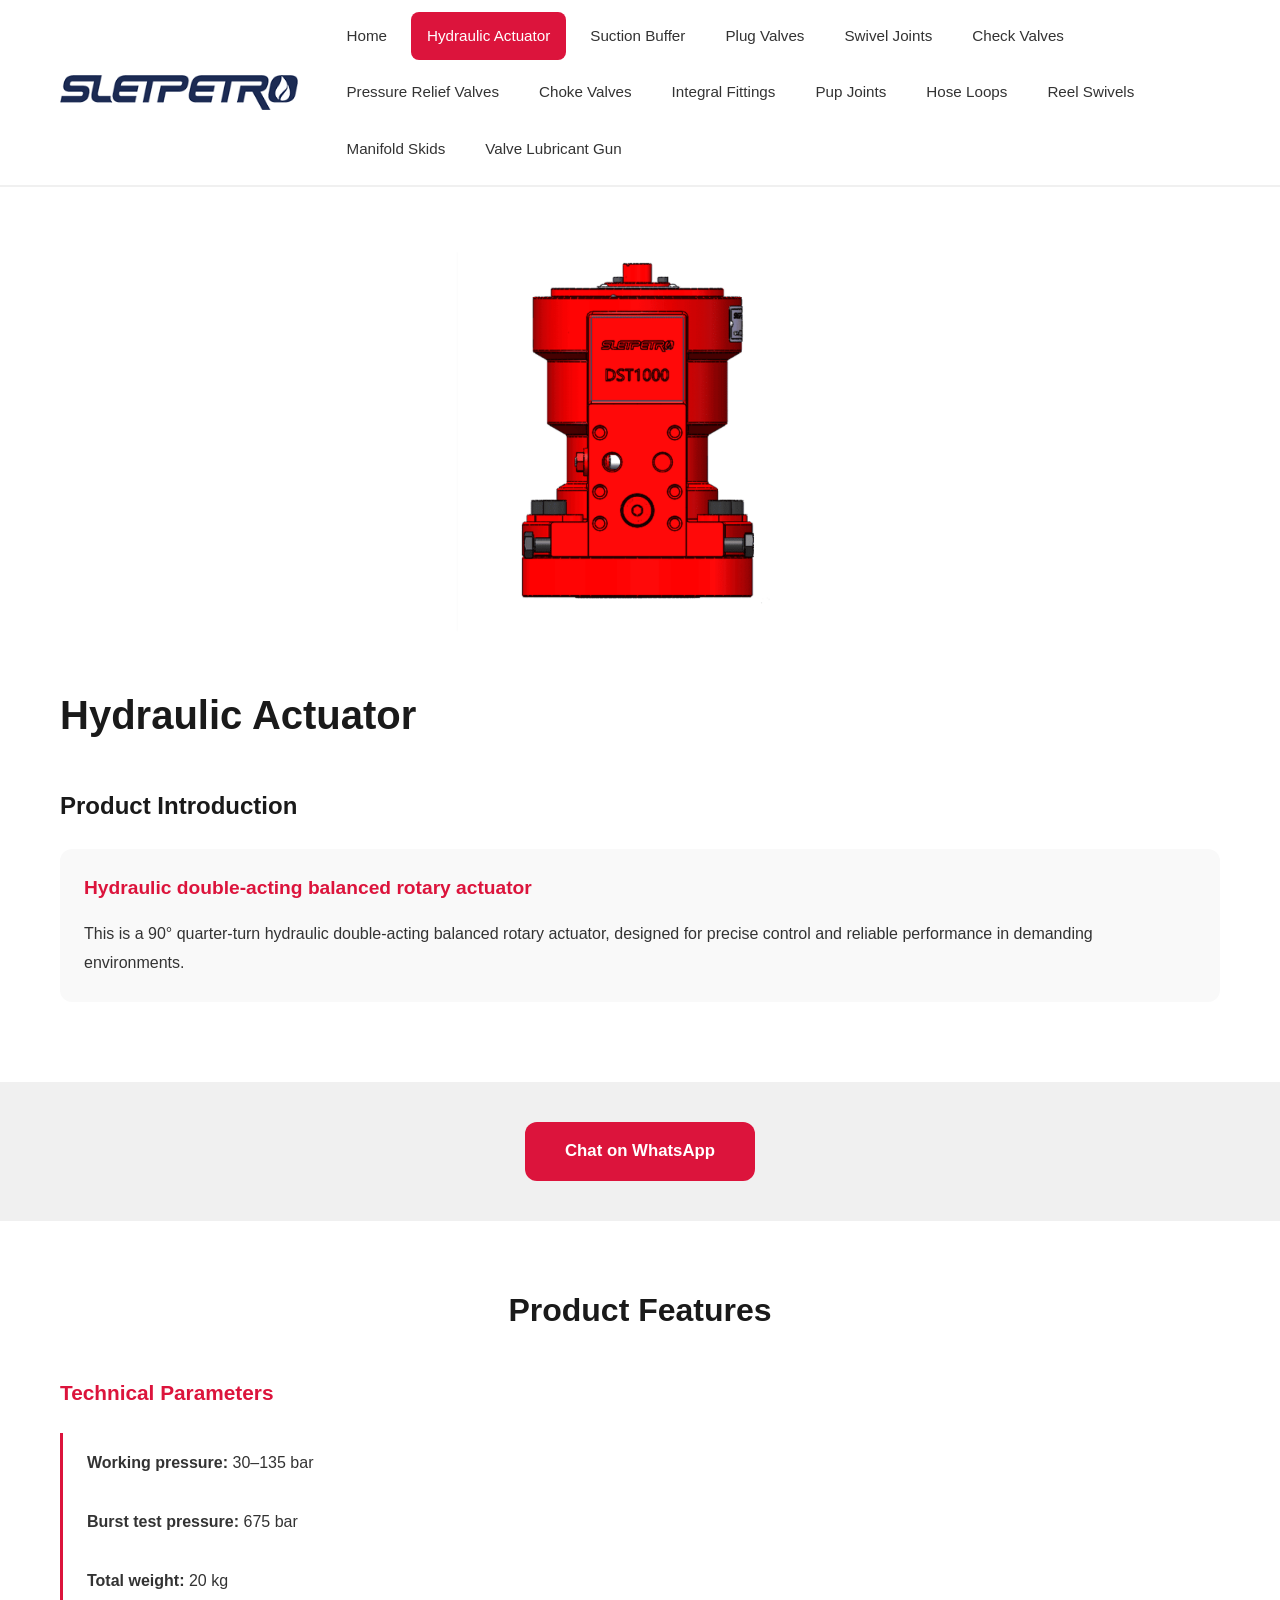
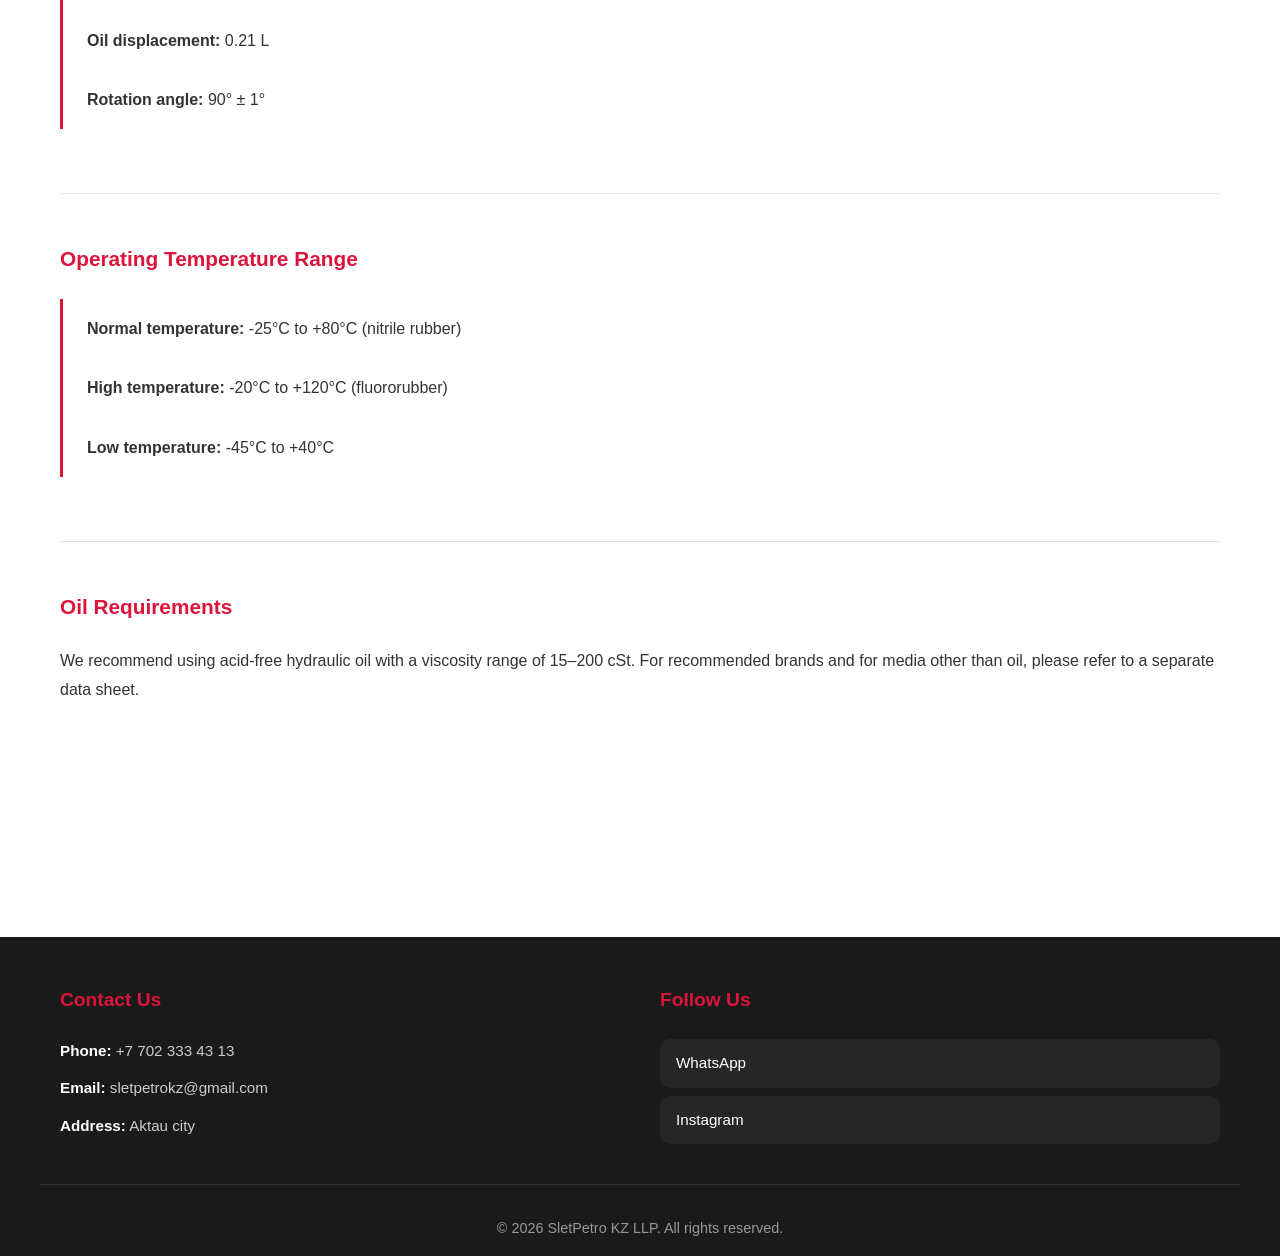
<file: products/1-hydraulic-actuator.html>
<!DOCTYPE html>
<html lang="en">
<head>
    <meta charset="UTF-8">
    <meta name="viewport" content="width=device-width, initial-scale=1.0">
    <title>Hydraulic Actuator - SletPetro KZ</title>
    <link rel="stylesheet" href="../style/style.css">
</head>

<body>
    <header class="header">
        <div class="header__container">
            <div class="header__logo">
                <img src="../images/style images/sletpetro-logo.png" alt="SletPetro KZ Logo" class="logo__img">
            </div>
            <nav class="header__nav">
                <ul class="nav__list">
                    <li class="nav__item">
                        <a href="../index.html" class="nav__link">Home</a>
                    </li>
                    <li class="nav__item">
                        <a href="1-hydraulic-actuator.html" class="nav__link nav__link--active">Hydraulic Actuator</a>
                    </li>
                    <li class="nav__item">
                        <a href="2-suction-buffer.html" class="nav__link">Suction Buffer</a>
                    </li>
                    <li class="nav__item">
                        <a href="3-plug-valves.html" class="nav__link">Plug Valves</a>
                    </li>
                    <li class="nav__item">
                        <a href="4-swivel-joints.html" class="nav__link">Swivel Joints</a>
                    </li>
                    <li class="nav__item">
                        <a href="5-check-valves.html" class="nav__link">Check Valves</a>
                    </li>
                    <li class="nav__item">
                        <a href="6-pressure-relief-valves.html" class="nav__link">Pressure Relief Valves</a>
                    </li>
                    <li class="nav__item">
                        <a href="7-choke-valves.html" class="nav__link">Choke Valves</a>
                    </li>
                    <li class="nav__item">
                        <a href="8-integral-fittings.html" class="nav__link">Integral Fittings</a>
                    </li>
                    <li class="nav__item">
                        <a href="9-pup-joints.html" class="nav__link">Pup Joints</a>
                    </li>
                    <li class="nav__item">
                        <a href="10-hose-loops.html" class="nav__link">Hose Loops</a>
                    </li>
                    <li class="nav__item">
                        <a href="11-reel-swivels.html" class="nav__link">Reel Swivels</a>
                    </li>
                    <li class="nav__item">
                        <a href="12-manifold-skids.html" class="nav__link">Manifold Skids</a>
                    </li>
                    <li class="nav__item">
                        <a href="13-valve-lubricant-gun.html" class="nav__link">Valve Lubricant Gun</a>
                    </li>
                </ul>
            </nav>
        </div>
    </header>

    <main class="main">
        <!-- SECTION 1: Overview -->
        <section class="product-overview">
            <div class="container">
                <!-- Product Images Gallery (static, no JS; use CSS for layout) -->
                <div class="product-gallery">
                    <img src="../images/products/Hydraulic Actuator.png" alt="Hydraulic Actuator image 1" class="product-gallery__img">
                </div>

                <!-- Product Title -->
                <h1 class="product-title">Hydraulic Actuator</h1>

                <!-- PDF Download
                <p class="product-pdf">
                    <a href="Hydraulic Actuator.pdf" target="_blank" class="product-pdf__link">
                        Download PDF Catalog
                    </a>
                </p> -->

                <h3 class="product-intro-title">Product Introduction</h3>

                <!-- Product Description -->
                <section class="product-intro">
                    <h4 class="product-intro__subtitle">Hydraulic double-acting balanced rotary actuator</h4>
                    <p class="product-intro__text">
                        This is a 90° quarter-turn hydraulic double-acting balanced rotary actuator,
                        designed for precise control and reliable performance in demanding environments.
                    </p>
                </section>
            </div>
        </section>

        <!-- WhatsApp Button Section -->
        <section class="whatsapp-section">
            <div class="container">
                <a href="https://wa.me/77023334313?text=Hello, I would like to know the price for Hydraulic Actuator" class="whatsapp-button" target="_blank">
                    Chat on WhatsApp
                </a>
            </div>
        </section>

        <!-- SECTION 2: Features -->
        <section class="product-features">
            <div class="container">
                <h2 class="product-features__title">Product Features</h2>

                <!-- Technical Parameters -->
                <section class="product-feature">
                    <h4 class="product-feature__subtitle">Technical Parameters</h4>
                    <ul class="product-feature__list">
                        <li class="product-feature__item"><strong>Working pressure:</strong> 30–135 bar</li>
                        <li class="product-feature__item"><strong>Burst test pressure:</strong> 675 bar</li>
                        <li class="product-feature__item"><strong>Total weight:</strong> 20 kg</li>
                        <li class="product-feature__item"><strong>Oil displacement:</strong> 0.21 L</li>
                        <li class="product-feature__item"><strong>Rotation angle:</strong> 90° ± 1°</li>
                    </ul>
                </section>

                <!-- Operating Temperature Range -->
                <section class="product-feature">
                    <h4 class="product-feature__subtitle">Operating Temperature Range</h4>
                    <ul class="product-feature__list">
                        <li class="product-feature__item"><strong>Normal temperature:</strong> -25°C to +80°C (nitrile rubber)</li>
                        <li class="product-feature__item"><strong>High temperature:</strong> -20°C to +120°C (fluororubber)</li>
                        <li class="product-feature__item"><strong>Low temperature:</strong> -45°C to +40°C</li>
                    </ul>
                </section>

                <!-- Oil Requirements -->
                <section class="product-feature">
                    <h4 class="product-feature__subtitle">Oil Requirements</h4>
                    <p class="product-feature__text">
                        We recommend using acid-free hydraulic oil with a viscosity range of 15–200 cSt.
                        For recommended brands and for media other than oil, please refer to a separate data sheet.
                    </p>
                </section>
            </div>
        </section>
    </main>

    <footer class="footer">
        <div class="container footer__container">
            <div class="footer__contacts">
                <h3 class="footer__title">Contact Us</h3>
                <p class="footer__text"><strong>Phone:</strong> +7 702 333 43 13</p>
                <p class="footer__text"><strong>Email:</strong> sletpetrokz@gmail.com</p>
                <p class="footer__text"><strong>Address:</strong> Aktau city</p>
            </div>
            <div class="footer__socials">
                <h3 class="footer__title">Follow Us</h3>
                <a href="https://wa.me/77023334313" class="footer__social-link">WhatsApp</a>
                <a href="https://instagram.com/sletpetrokz" class="footer__social-link">Instagram</a>
            </div>
        </div>
        <div class="footer__bottom">
            <p class="footer__copyright">&copy; 2026 SletPetro KZ LLP. All rights reserved.</p>
        </div>
    </footer>
</body>
</html>
</file>
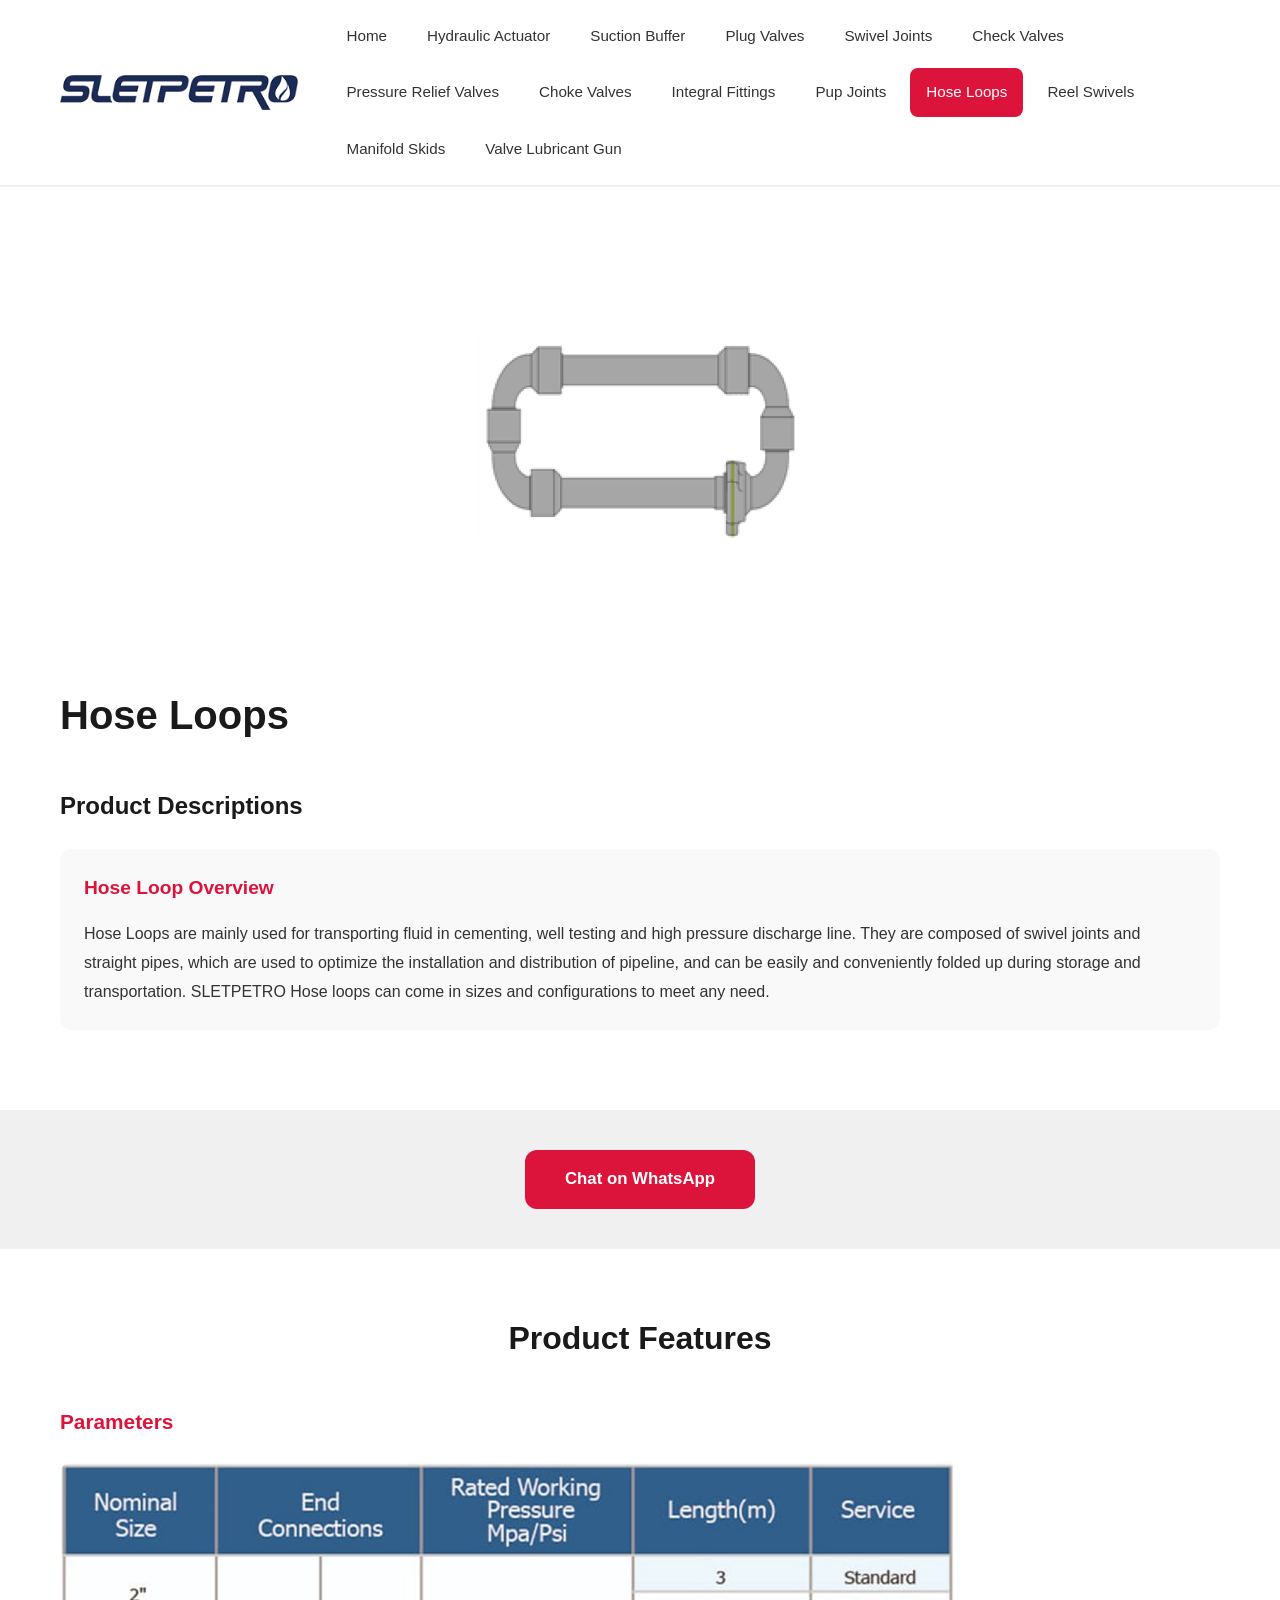
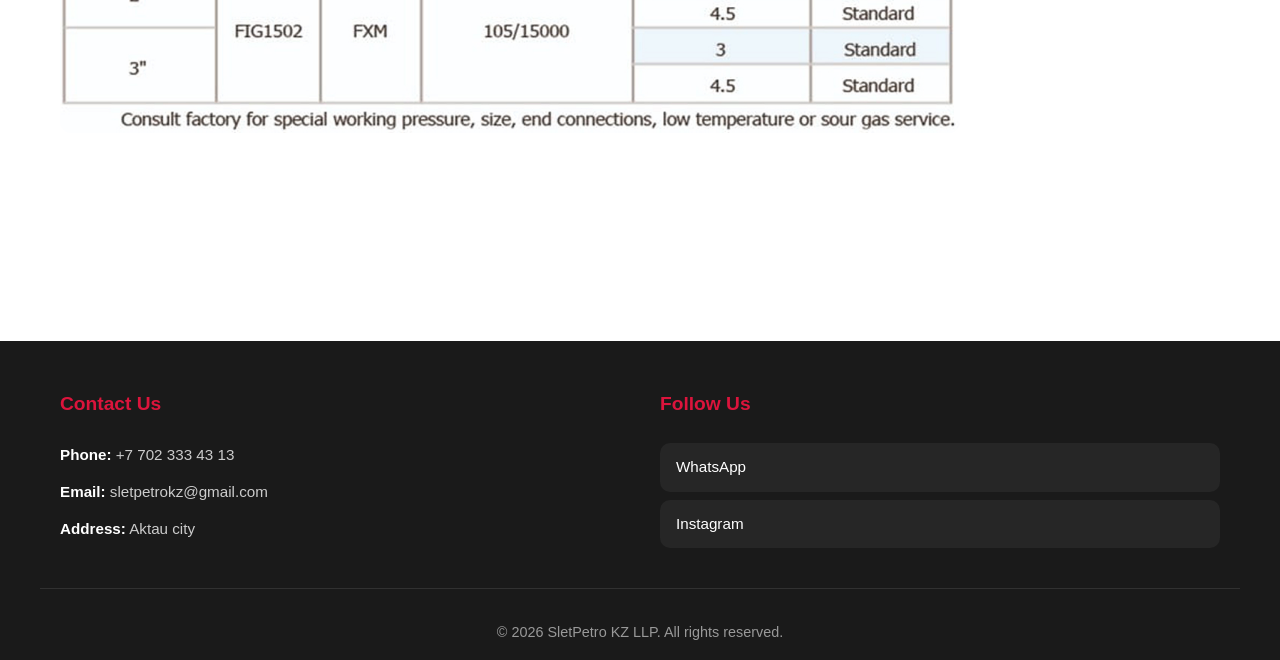
<file: products/10-hose-loops.html>
<!DOCTYPE html>
<html lang="en">
<head>
    <meta charset="UTF-8">
    <meta name="viewport" content="width=device-width, initial-scale=1.0">
    <title>Hose Loops - SletPetro KZ</title>
    <link rel="stylesheet" href="../style/style.css">
</head>

<body>
    <header class="header">
        <div class="header__container">
            <div class="header__logo">
                <img src="../images/style images/sletpetro-logo.png" alt="SletPetro KZ Logo" class="logo__img">
            </div>
            <nav class="header__nav">
                <ul class="nav__list">
                    <li class="nav__item">
                        <a href="../index.html" class="nav__link">Home</a>
                    </li>
                    <li class="nav__item">
                        <a href="1-hydraulic-actuator.html" class="nav__link">Hydraulic Actuator</a>
                    </li>
                    <li class="nav__item">
                        <a href="2-suction-buffer.html" class="nav__link">Suction Buffer</a>
                    </li>
                    <li class="nav__item">
                        <a href="3-plug-valves.html" class="nav__link">Plug Valves</a>
                    </li>
                    <li class="nav__item">
                        <a href="4-swivel-joints.html" class="nav__link">Swivel Joints</a>
                    </li>
                    <li class="nav__item">
                        <a href="5-check-valves.html" class="nav__link">Check Valves</a>
                    </li>
                    <li class="nav__item">
                        <a href="6-pressure-relief-valves.html" class="nav__link">Pressure Relief Valves</a>
                    </li>
                    <li class="nav__item">
                        <a href="7-choke-valves.html" class="nav__link">Choke Valves</a>
                    </li>
                    <li class="nav__item">
                        <a href="8-integral-fittings.html" class="nav__link">Integral Fittings</a>
                    </li>
                    <li class="nav__item">
                        <a href="9-pup-joints.html" class="nav__link">Pup Joints</a>
                    </li>
                    <li class="nav__item">
                        <a href="10-hose-loops.html" class="nav__link nav__link--active">Hose Loops</a>
                    </li>
                    <li class="nav__item">
                        <a href="11-reel-swivels.html" class="nav__link">Reel Swivels</a>
                    </li>
                    <li class="nav__item">
                        <a href="12-manifold-skids.html" class="nav__link">Manifold Skids</a>
                    </li>
                    <li class="nav__item">
                        <a href="13-valve-lubricant-gun.html" class="nav__link">Valve Lubricant Gun</a>
                    </li>
                </ul>
            </nav>
        </div>
    </header>

    <main class="main">
        <!-- SECTION 1: Overview -->
        <section class="product-overview">
            <div class="container">
                <!-- Product Images Gallery (static, no JS; use CSS for layout) -->
                <div class="product-gallery">
                    <img src="../images/products/Hose Loops.png" alt="Hose Loop image 1" class="product-gallery__img">
                </div>

                <!-- Product Title -->
                <h1 class="product-title">Hose Loops</h1>

                <!-- PDF Download
                <p class="product-pdf">
                    <a href="Hose Loops.pdf" target="_blank" class="product-pdf__link">
                        Download PDF Catalog
                    </a>
                </p> -->

                <h3 class="product-intro-title">Product Descriptions</h3>

                <!-- Hose Loop Overview -->
                <section class="product-intro">
                    <h4 class="product-intro__subtitle">Hose Loop Overview</h4>
                    <p class="product-intro__text">
                        Hose Loops are mainly used for transporting fluid in cementing, 
                        well testing and high pressure discharge line. They are composed 
                        of swivel joints and straight pipes, which are used to optimize 
                        the installation and distribution of pipeline, and can be easily 
                        and conveniently folded up during storage and transportation. 
                        SLETPETRO Hose loops can come in sizes and configurations to meet any need.
                    </p>
                </section>
            </div>
        </section>

        <!-- WhatsApp Button Section -->
        <section class="whatsapp-section">
            <div class="container">
                <a href="https://wa.me/77023334313?text=Hello, I would like to know the price for Hose Loops" class="whatsapp-button" target="_blank">
                    Chat on WhatsApp
                </a>
            </div>
        </section>

        <!-- SECTION 2: Features -->
        <section class="product-features">
            <div class="container">
                <h2 class="product-features__title">Product Features</h2>

                <!-- Parameters -->
                <section class="product-feature">
                    <h4 class="product-feature__subtitle">Parameters</h4>
                    <img src="../images/characteristics/Hose Loops Parameters.jpg" alt="Hose Loop Parameters image 1" class="product-feature__img">
                </section>
            </div>
        </section>
    </main>

    <footer class="footer">
        <div class="container footer__container">
            <div class="footer__contacts">
                <h3 class="footer__title">Contact Us</h3>
                <p class="footer__text"><strong>Phone:</strong> +7 702 333 43 13</p>
                <p class="footer__text"><strong>Email:</strong> sletpetrokz@gmail.com</p>
                <p class="footer__text"><strong>Address:</strong> Aktau city</p>
            </div>
            <div class="footer__socials">
                <h3 class="footer__title">Follow Us</h3>
                <a href="https://wa.me/77023334313" class="footer__social-link">WhatsApp</a>
                <a href="https://instagram.com/sletpetrokz" class="footer__social-link">Instagram</a>
            </div>
        </div>
        <div class="footer__bottom">
            <p class="footer__copyright">&copy; 2026 SletPetro KZ LLP. All rights reserved.</p>
        </div>
    </footer>
</body>
</html>
</file>
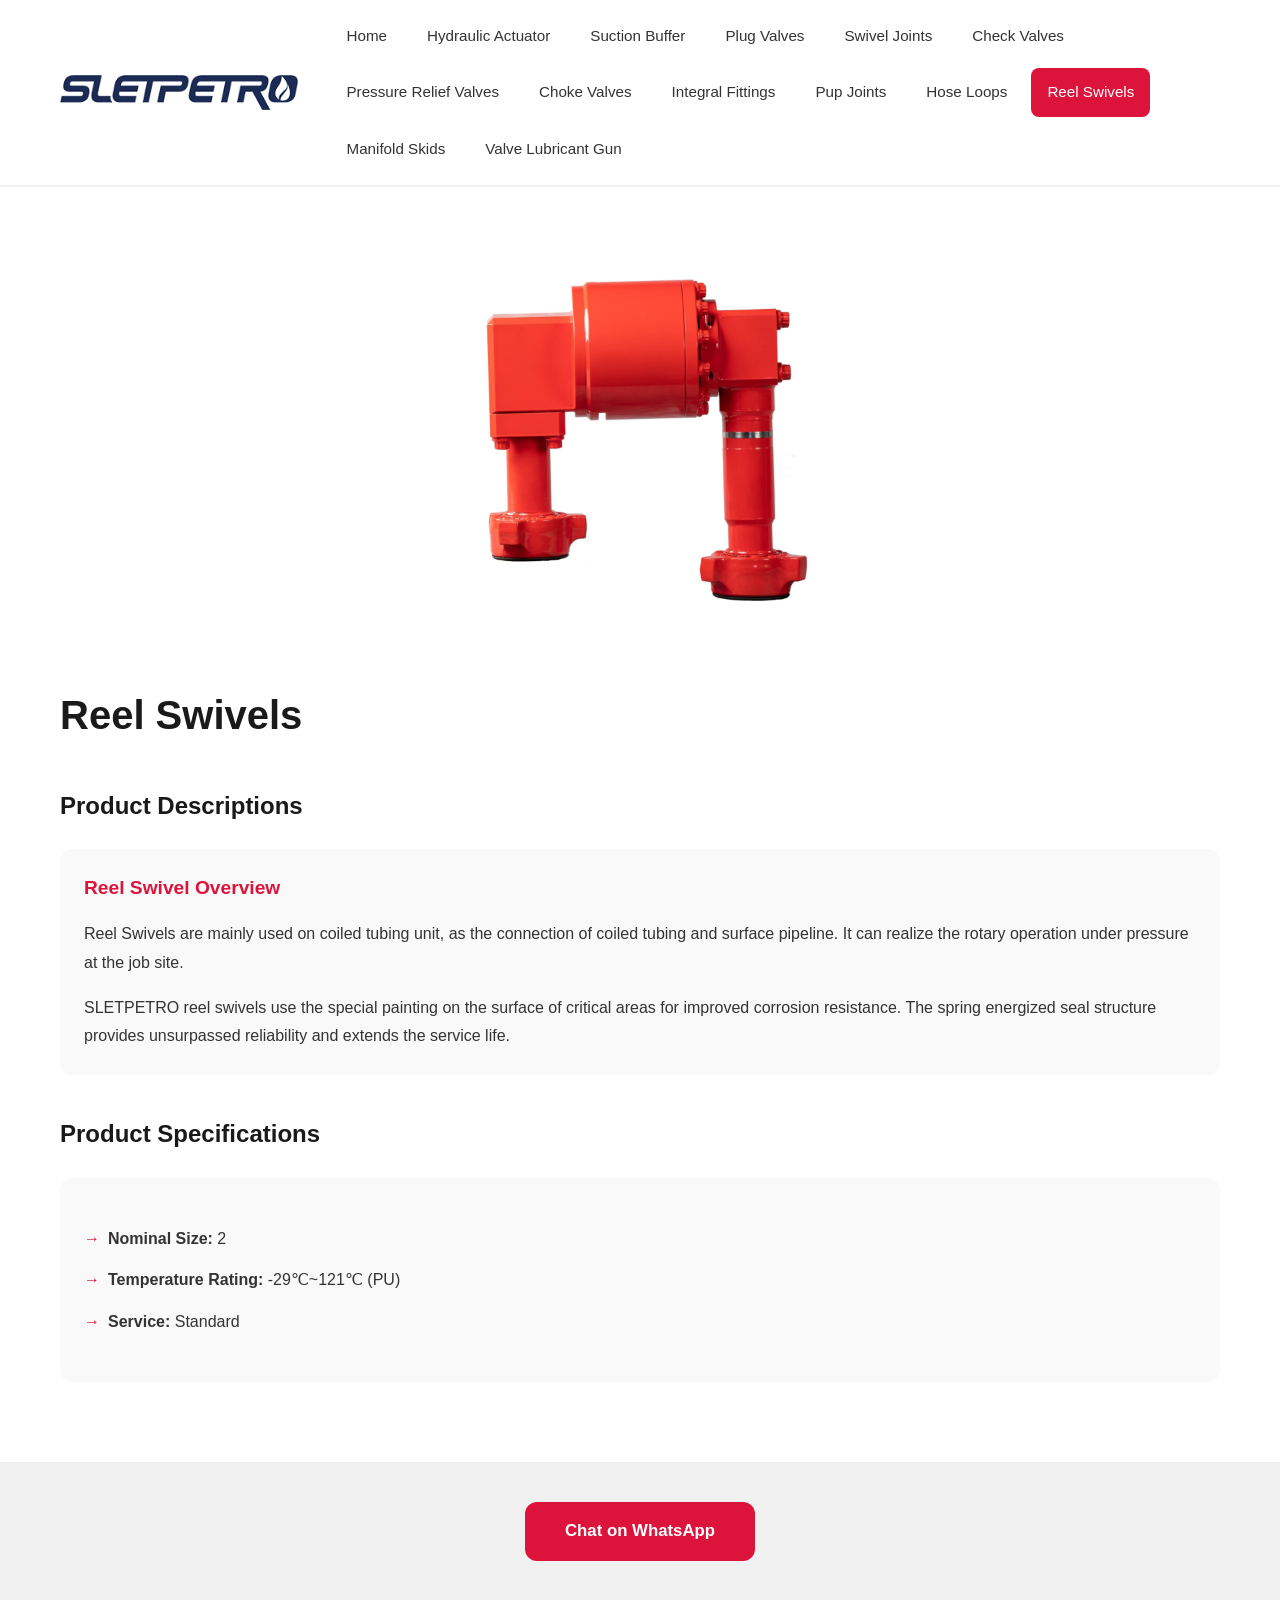
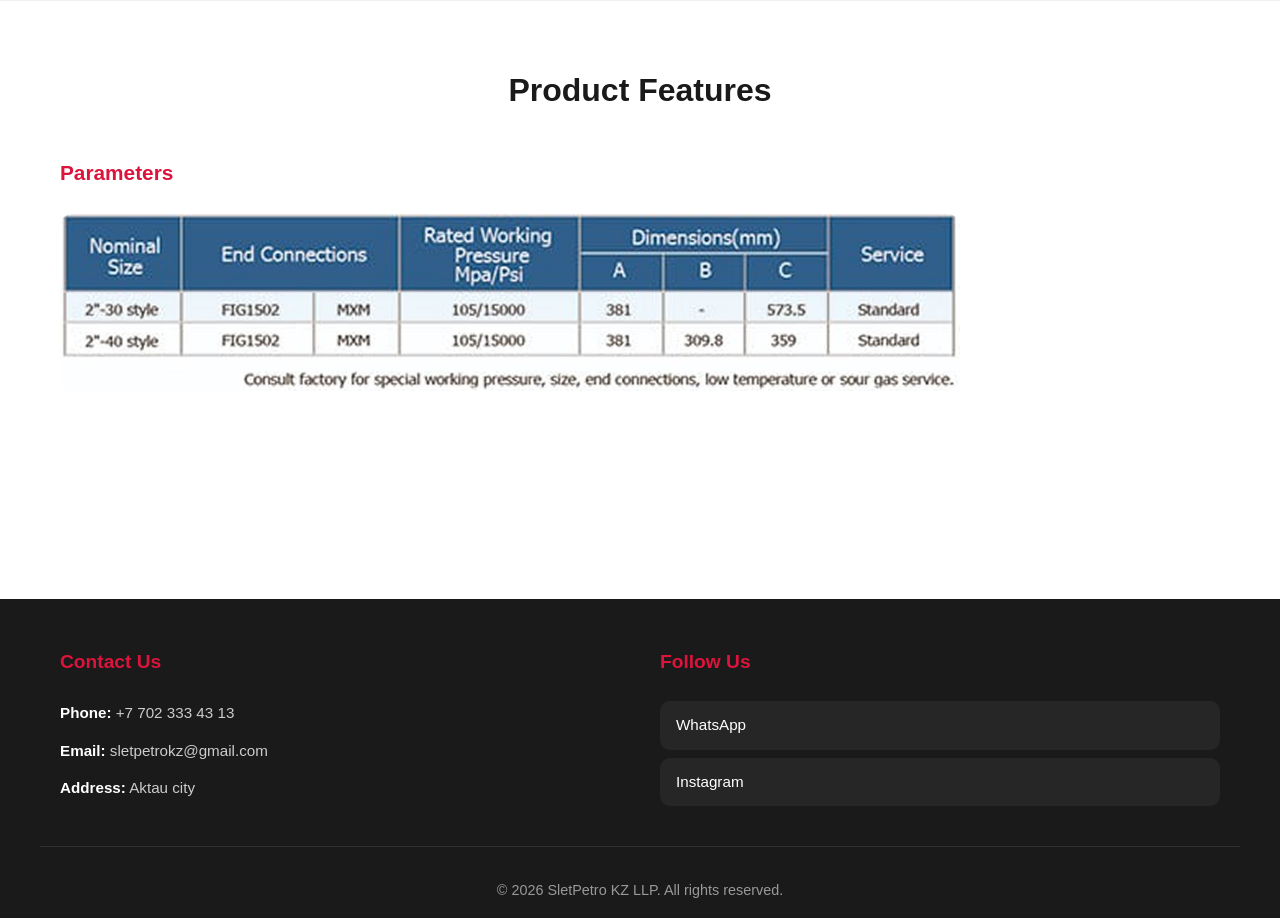
<file: products/11-reel-swivels.html>
<!DOCTYPE html>
<html lang="en">
<head>
    <meta charset="UTF-8">
    <meta name="viewport" content="width=device-width, initial-scale=1.0">
    <title>Reel Swivels - SletPetro KZ</title>
    <link rel="stylesheet" href="../style/style.css">
</head>

<body>
    <header class="header">
        <div class="header__container">
            <div class="header__logo">
                <img src="../images/style images/sletpetro-logo.png" alt="SletPetro KZ Logo" class="logo__img">
            </div>
            <nav class="header__nav">
                <ul class="nav__list">
                    <li class="nav__item">
                        <a href="../index.html" class="nav__link">Home</a>
                    </li>
                    <li class="nav__item">
                        <a href="1-hydraulic-actuator.html" class="nav__link">Hydraulic Actuator</a>
                    </li>
                    <li class="nav__item">
                        <a href="2-suction-buffer.html" class="nav__link">Suction Buffer</a>
                    </li>
                    <li class="nav__item">
                        <a href="3-plug-valves.html" class="nav__link">Plug Valves</a>
                    </li>
                    <li class="nav__item">
                        <a href="4-swivel-joints.html" class="nav__link">Swivel Joints</a>
                    </li>
                    <li class="nav__item">
                        <a href="5-check-valves.html" class="nav__link">Check Valves</a>
                    </li>
                    <li class="nav__item">
                        <a href="6-pressure-relief-valves.html" class="nav__link">Pressure Relief Valves</a>
                    </li>
                    <li class="nav__item">
                        <a href="7-choke-valves.html" class="nav__link">Choke Valves</a>
                    </li>
                    <li class="nav__item">
                        <a href="8-integral-fittings.html" class="nav__link">Integral Fittings</a>
                    </li>
                    <li class="nav__item">
                        <a href="9-pup-joints.html" class="nav__link">Pup Joints</a>
                    </li>
                    <li class="nav__item">
                        <a href="10-hose-loops.html" class="nav__link">Hose Loops</a>
                    </li>
                    <li class="nav__item">
                        <a href="11-reel-swivels.html" class="nav__link nav__link--active">Reel Swivels</a>
                    </li>
                    <li class="nav__item">
                        <a href="12-manifold-skids.html" class="nav__link">Manifold Skids</a>
                    </li>
                    <li class="nav__item">
                        <a href="13-valve-lubricant-gun.html" class="nav__link">Valve Lubricant Gun</a>
                    </li>
                </ul>
            </nav>
        </div>
    </header>

    <main class="main">
        <!-- SECTION 1: Overview -->
        <section class="product-overview">
            <div class="container">
                <!-- Product Images Gallery (static, no JS; use CSS for layout) -->
                <div class="product-gallery">
                    <img src="../images/products/Reel Swivels.png" alt="Reel Swivel image 1" class="product-gallery__img">
                </div>

                <!-- Product Title -->
                <h1 class="product-title">Reel Swivels</h1>

                <!-- PDF Download
                <p class="product-pdf">
                    <a href="Reel Swivels.pdf" target="_blank" class="product-pdf__link">
                        Download PDF Catalog
                    </a>
                </p> -->

                <h3 class="product-intro-title">Product Descriptions</h3>

                <!-- Reel Swivel Overview -->
                <section class="product-intro">
                    <h4 class="product-intro__subtitle">Reel Swivel Overview</h4>
                    <p class="product-intro__text">
                        Reel Swivels are mainly used on coiled tubing unit, as the connection 
                        of coiled tubing and surface pipeline. It can realize the rotary 
                        operation under pressure at the job site.
                    </p>
                    <p class="product-intro__text">
                        SLETPETRO reel swivels use the special painting on the surface 
                        of critical areas for improved corrosion resistance. The spring energized 
                        seal structure provides unsurpassed reliability and extends the service life.
                    </p>
                </section>

                <h3 class="product-intro-title">Product Specifications</h3>

                <section class="product-intro">
                    <ul class="product-intro__list">
                        <li class="product-intro__item"><strong>Nominal Size:</strong> 2</li>
                        <li class="product-intro__item"><strong>Temperature Rating:</strong> -29℃~121℃ (PU)</li>
                        <li class="product-intro__item"><strong>Service:</strong> Standard</li>
                    </ul>
                </section>
            </div>
        </section>

        <!-- WhatsApp Button Section -->
        <section class="whatsapp-section">
            <div class="container">
                <a href="https://wa.me/77023334313?text=Hello, I would like to know the price for Reel Swivels" class="whatsapp-button" target="_blank">
                    Chat on WhatsApp
                </a>
            </div>
        </section>

        <!-- SECTION 2: Features -->
        <section class="product-features">
            <div class="container">
                <h2 class="product-features__title">Product Features</h2>

                <!-- Parameters -->
                <section class="product-feature">
                    <h4 class="product-feature__subtitle">Parameters</h4>
                    <img src="../images/characteristics/Reel Swivels Parameters.jpg" alt="Reel Swivel Parameters image 1" class="product-feature__img">
                </section>
            </div>
        </section>
    </main>

    <footer class="footer">
        <div class="container footer__container">
            <div class="footer__contacts">
                <h3 class="footer__title">Contact Us</h3>
                <p class="footer__text"><strong>Phone:</strong> +7 702 333 43 13</p>
                <p class="footer__text"><strong>Email:</strong> sletpetrokz@gmail.com</p>
                <p class="footer__text"><strong>Address:</strong> Aktau city</p>
            </div>
            <div class="footer__socials">
                <h3 class="footer__title">Follow Us</h3>
                <a href="https://wa.me/77023334313" class="footer__social-link">WhatsApp</a>
                <a href="https://instagram.com/sletpetrokz" class="footer__social-link">Instagram</a>
            </div>
        </div>
        <div class="footer__bottom">
            <p class="footer__copyright">&copy; 2026 SletPetro KZ LLP. All rights reserved.</p>
        </div>
    </footer>
</body>
</html>
</file>
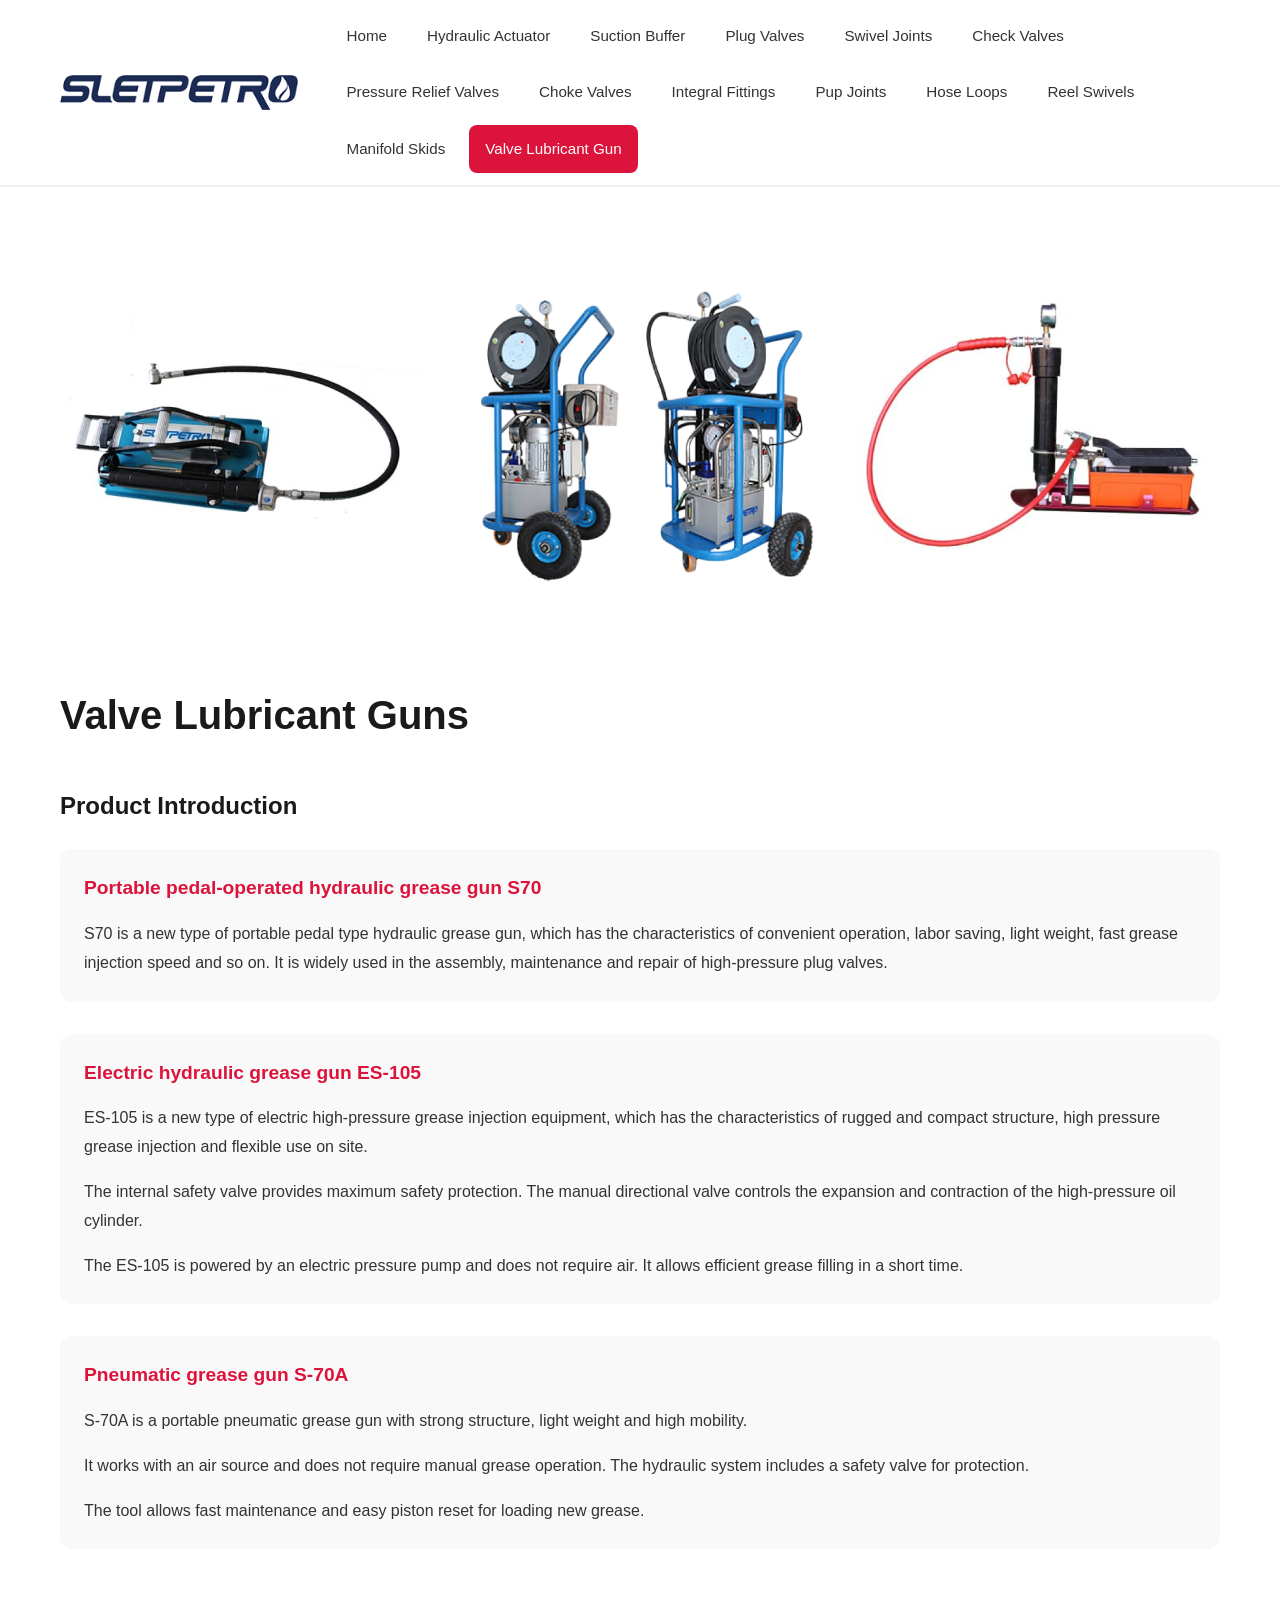
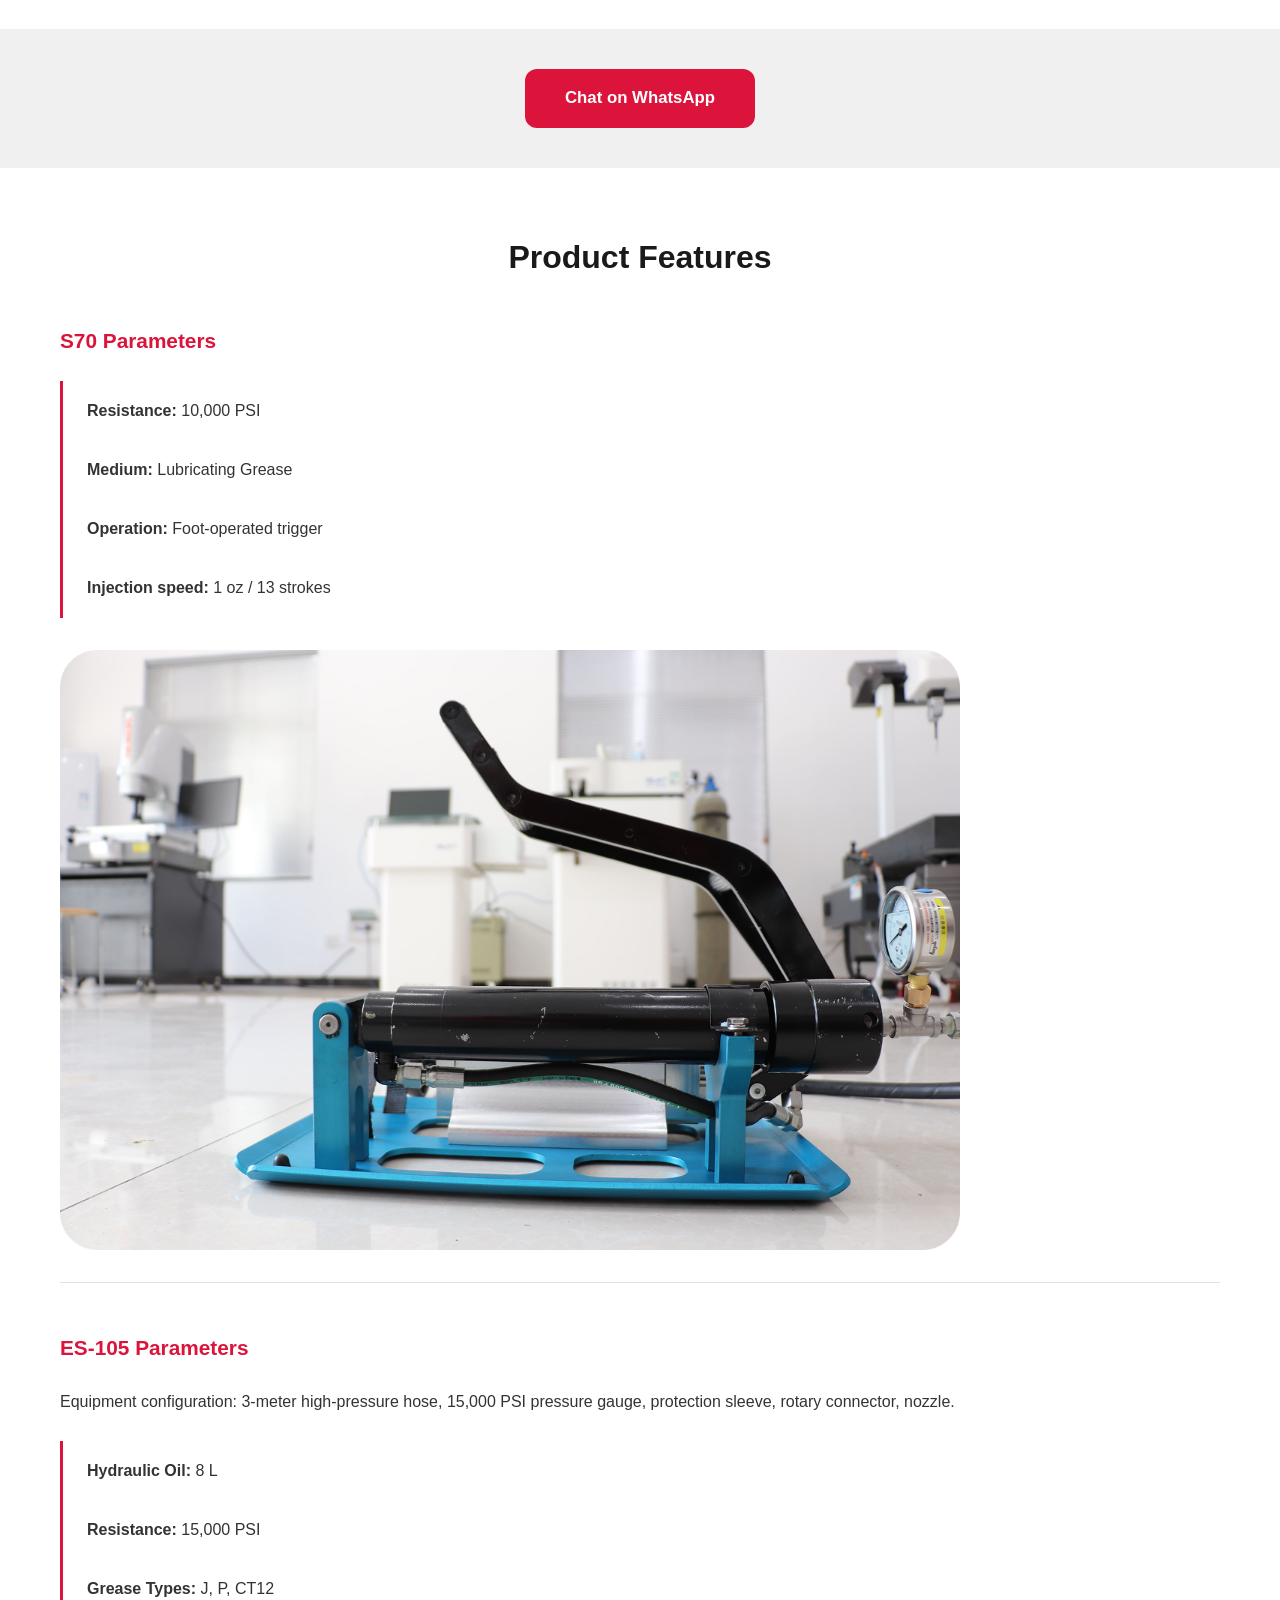
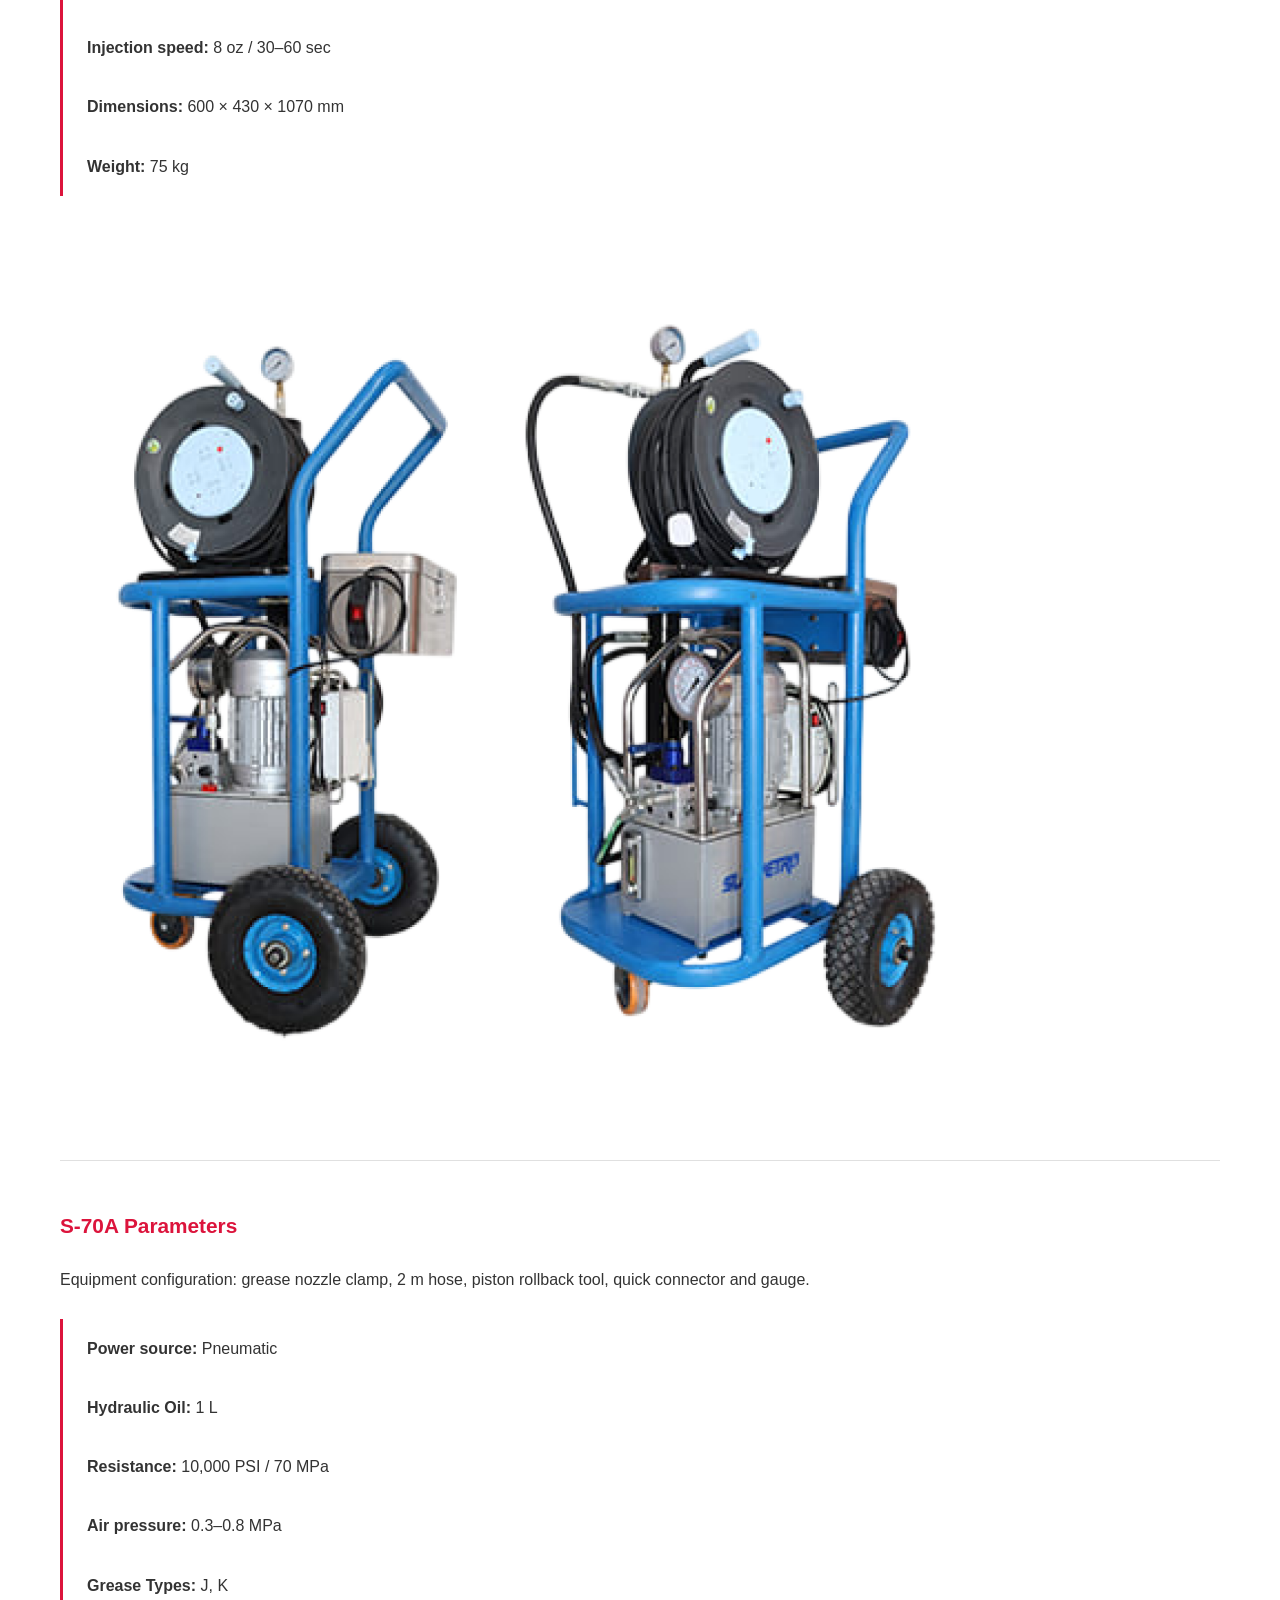
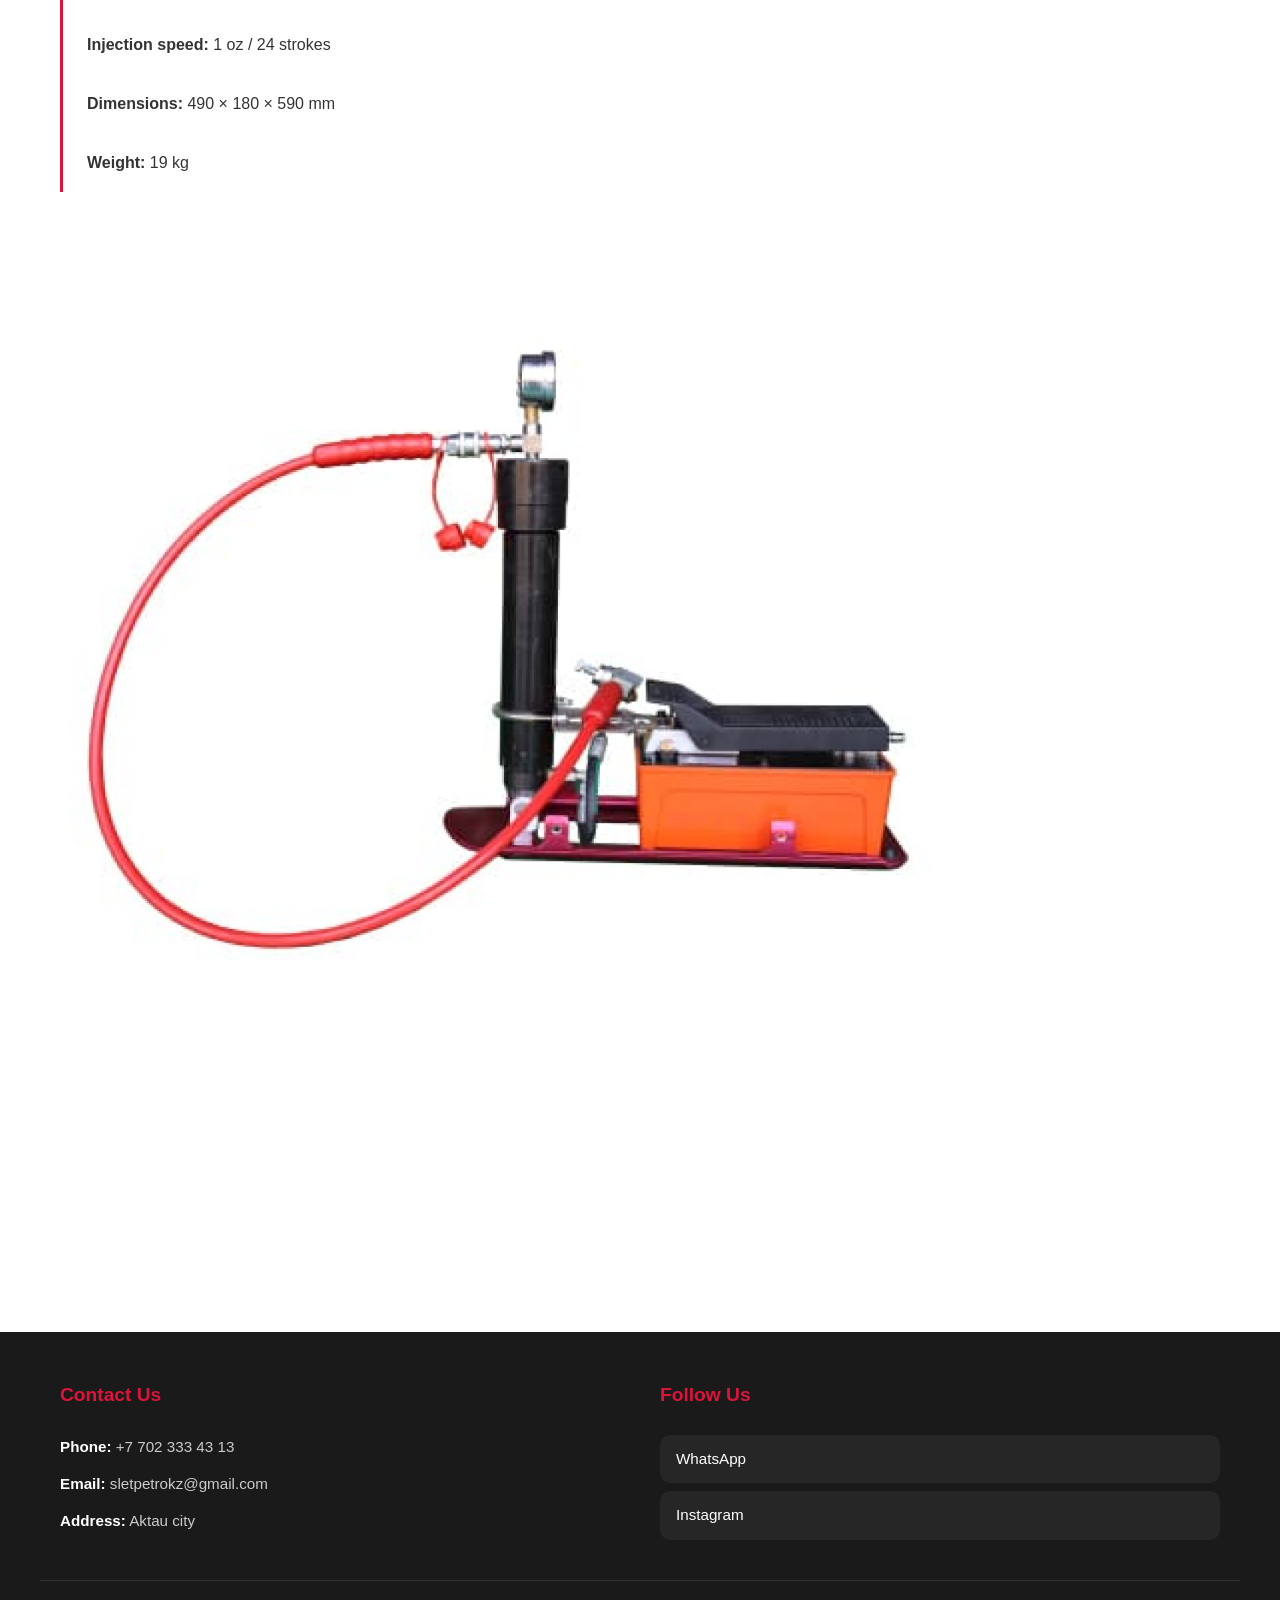
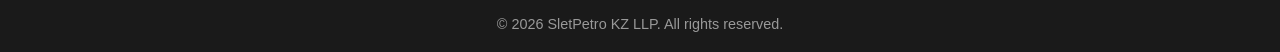
<file: products/13-valve-lubricant-gun.html>
<!DOCTYPE html>
<html lang="en">
<head>
    <meta charset="UTF-8">
    <meta name="viewport" content="width=device-width, initial-scale=1.0">
    <title>Valve Lubricant Gun - SletPetro KZ</title>
    <link rel="stylesheet" href="../style/style.css">
</head>

<body>
    <header class="header">
        <div class="header__container">
            <div class="header__logo">
                <img src="../images/style images/sletpetro-logo.png" alt="SletPetro KZ Logo" class="logo__img">
            </div>
            <nav class="header__nav">
                <ul class="nav__list">
                    <li class="nav__item">
                        <a href="../index.html" class="nav__link">Home</a>
                    </li>
                    <li class="nav__item">
                        <a href="1-hydraulic-actuator.html" class="nav__link">Hydraulic Actuator</a>
                    </li>
                    <li class="nav__item">
                        <a href="2-suction-buffer.html" class="nav__link">Suction Buffer</a>
                    </li>
                    <li class="nav__item">
                        <a href="3-plug-valves.html" class="nav__link">Plug Valves</a>
                    </li>
                    <li class="nav__item">
                        <a href="4-swivel-joints.html" class="nav__link">Swivel Joints</a>
                    </li>
                    <li class="nav__item">
                        <a href="5-check-valves.html" class="nav__link">Check Valves</a>
                    </li>
                    <li class="nav__item">
                        <a href="6-pressure-relief-valves.html" class="nav__link">Pressure Relief Valves</a>
                    </li>
                    <li class="nav__item">
                        <a href="7-choke-valves.html" class="nav__link">Choke Valves</a>
                    </li>
                    <li class="nav__item">
                        <a href="8-integral-fittings.html" class="nav__link">Integral Fittings</a>
                    </li>
                    <li class="nav__item">
                        <a href="9-pup-joints.html" class="nav__link">Pup Joints</a>
                    </li>
                    <li class="nav__item">
                        <a href="10-hose-loops.html" class="nav__link">Hose Loops</a>
                    </li>
                    <li class="nav__item">
                        <a href="11-reel-swivels.html" class="nav__link">Reel Swivels</a>
                    </li>
                    <li class="nav__item">
                        <a href="12-manifold-skids.html" class="nav__link">Manifold Skids</a>
                    </li>
                    <li class="nav__item">
                        <a href="13-valve-lubricant-gun.html" class="nav__link nav__link--active">Valve Lubricant Gun</a>
                    </li>
                </ul>
            </nav>
        </div>
    </header>

    <main class="main">
        <!-- SECTION 1: Overview -->
        <section class="product-overview">
            <div class="container">
                <!-- Product Images Gallery (static, no JS; use CSS for layout) -->
                <div class="product-gallery">
                    <img src="../images/products/Valve Lubricant Guns.png" alt="Valve Lubricant Gun image 1" class="product-gallery__img">
                    <img src="../images/products/Valve Lubricant Guns2.png" alt="Valve Lubricant Gun image 2" class="product-gallery__img">
                    <img src="../images/products/Valve Lubricant Guns3.png" alt="Valve Lubricant Gun image 3" class="product-gallery__img">
                </div>

                <!-- Product Title -->
                <h1 class="product-title">Valve Lubricant Guns</h1>

                <!-- PDF Download
                <p class="product-pdf">
                    <a href="Valve Lubricant Guns.pdf" target="_blank" class="product-pdf__link">
                        Download PDF Catalog
                    </a>
                </p> -->

                <h3 class="product-intro-title">Product Introduction</h3>

                <!-- Product 1 Description -->
                <section class="product-intro">
                    <h4 class="product-intro__subtitle">Portable pedal-operated hydraulic grease gun S70</h4>
                    <p class="product-intro__text">
                        S70 is a new type of portable pedal type hydraulic grease gun, 
                        which has the characteristics of convenient operation, labor saving, 
                        light weight, fast grease injection speed and so on. 
                        It is widely used in the assembly, maintenance and repair 
                        of high-pressure plug valves.
                    </p>
                </section>

                <!-- Product 2 Description -->
                <section class="product-intro">
                    <h4 class="product-intro__subtitle">Electric hydraulic grease gun ES-105</h4>
                    <p class="product-intro__text">
                        ES-105 is a new type of electric high-pressure grease injection equipment, 
                        which has the characteristics of rugged and compact structure, 
                        high pressure grease injection and flexible use on site.
                    </p>
                    <p class="product-intro__text">
                        The internal safety valve provides maximum safety protection. 
                        The manual directional valve controls the expansion and contraction 
                        of the high-pressure oil cylinder.
                    </p>
                    <p class="product-intro__text">
                        The ES-105 is powered by an electric pressure pump and does not require air. 
                        It allows efficient grease filling in a short time.
                    </p>
                </section>

                <!-- Product 3 Description -->
                <section class="product-intro">
                    <h4 class="product-intro__subtitle">Pneumatic grease gun S-70A</h4>
                    <p class="product-intro__text">
                        S-70A is a portable pneumatic grease gun with strong structure, 
                        light weight and high mobility.
                    </p>
                    <p class="product-intro__text">
                        It works with an air source and does not require manual grease operation. 
                        The hydraulic system includes a safety valve for protection.
                    </p>
                    <p class="product-intro__text">
                        The tool allows fast maintenance and easy piston reset 
                        for loading new grease.
                    </p>
                </section>
            </div>
        </section>

        <!-- WhatsApp Button Section -->
        <section class="whatsapp-section">
            <div class="container">
                <a href="https://wa.me/77023334313?text=Hello, I would like to know the price for Valve Lubricant Guns" class="whatsapp-button" target="_blank">
                    Chat on WhatsApp
                </a>
            </div>
        </section>

        <!-- SECTION 2: Features -->
        <section class="product-features">
            <div class="container">
                <h2 class="product-features__title">Product Features</h2>

                <!-- S70 Features -->
                <section class="product-feature">
                    <h4 class="product-feature__subtitle">S70 Parameters</h4>

                    <ul class="product-feature__list">
                        <li class="product-feature__item"><strong>Resistance:</strong> 10,000 PSI</li>
                        <li class="product-feature__item"><strong>Medium:</strong> Lubricating Grease</li>
                        <li class="product-feature__item"><strong>Operation:</strong> Foot-operated trigger</li>
                        <li class="product-feature__item"><strong>Injection speed:</strong> 1 oz / 13 strokes</li>
                    </ul>

                    <img src="../images/characteristics/Valve Lubricant Guns.png" alt="S70 image 1" class="product-feature__img">
                </section>

                <!-- ES-105 Features -->
                <section class="product-feature">
                    <h4 class="product-feature__subtitle">ES-105 Parameters</h4>

                    <p class="product-feature__text">
                        Equipment configuration: 3-meter high-pressure hose, 
                        15,000 PSI pressure gauge, protection sleeve, rotary connector, nozzle.
                    </p>

                    <ul class="product-feature__list">
                        <li class="product-feature__item"><strong>Hydraulic Oil:</strong> 8 L</li>
                        <li class="product-feature__item"><strong>Resistance:</strong> 15,000 PSI</li>
                        <li class="product-feature__item"><strong>Grease Types:</strong> J, P, CT12</li>
                        <li class="product-feature__item"><strong>Injection speed:</strong> 8 oz / 30–60 sec</li>
                        <li class="product-feature__item"><strong>Dimensions:</strong> 600 × 430 × 1070 mm</li>
                        <li class="product-feature__item"><strong>Weight:</strong> 75 kg</li>
                    </ul>

                    <img src="../images/products/Valve Lubricant Guns2.png" alt="ES-105 image 1" class="product-feature__img">
                </section>

                <!-- S-70A Features -->
                <section class="product-feature">
                    <h4 class="product-feature__subtitle">S-70A Parameters</h4>

                    <p class="product-feature__text">
                        Equipment configuration: grease nozzle clamp, 
                        2 m hose, piston rollback tool, quick connector and gauge.
                    </p>

                    <ul class="product-feature__list">
                        <li class="product-feature__item"><strong>Power source:</strong> Pneumatic</li>
                        <li class="product-feature__item"><strong>Hydraulic Oil:</strong> 1 L</li>
                        <li class="product-feature__item"><strong>Resistance:</strong> 10,000 PSI / 70 MPa</li>
                        <li class="product-feature__item"><strong>Air pressure:</strong> 0.3–0.8 MPa</li>
                        <li class="product-feature__item"><strong>Grease Types:</strong> J, K</li>
                        <li class="product-feature__item"><strong>Injection speed:</strong> 1 oz / 24 strokes</li>
                        <li class="product-feature__item"><strong>Dimensions:</strong> 490 × 180 × 590 mm</li>
                        <li class="product-feature__item"><strong>Weight:</strong> 19 kg</li>
                    </ul>

                    <img src="../images/products/Valve Lubricant Guns3.png" alt="S-70A image 1" class="product-feature__img">
                </section>
            </div>
        </section>
    </main>

    <footer class="footer">
        <div class="container footer__container">
            <div class="footer__contacts">
                <h3 class="footer__title">Contact Us</h3>
                <p class="footer__text"><strong>Phone:</strong> +7 702 333 43 13</p>
                <p class="footer__text"><strong>Email:</strong> sletpetrokz@gmail.com</p>
                <p class="footer__text"><strong>Address:</strong> Aktau city</p>
            </div>
            <div class="footer__socials">
                <h3 class="footer__title">Follow Us</h3>
                <a href="https://wa.me/77023334313" class="footer__social-link">WhatsApp</a>
                <a href="https://instagram.com/sletpetrokz" class="footer__social-link">Instagram</a>
            </div>
        </div>
        <div class="footer__bottom">
            <p class="footer__copyright">&copy; 2026 SletPetro KZ LLP. All rights reserved.</p>
        </div>
    </footer>
</body>
</html>
</file>
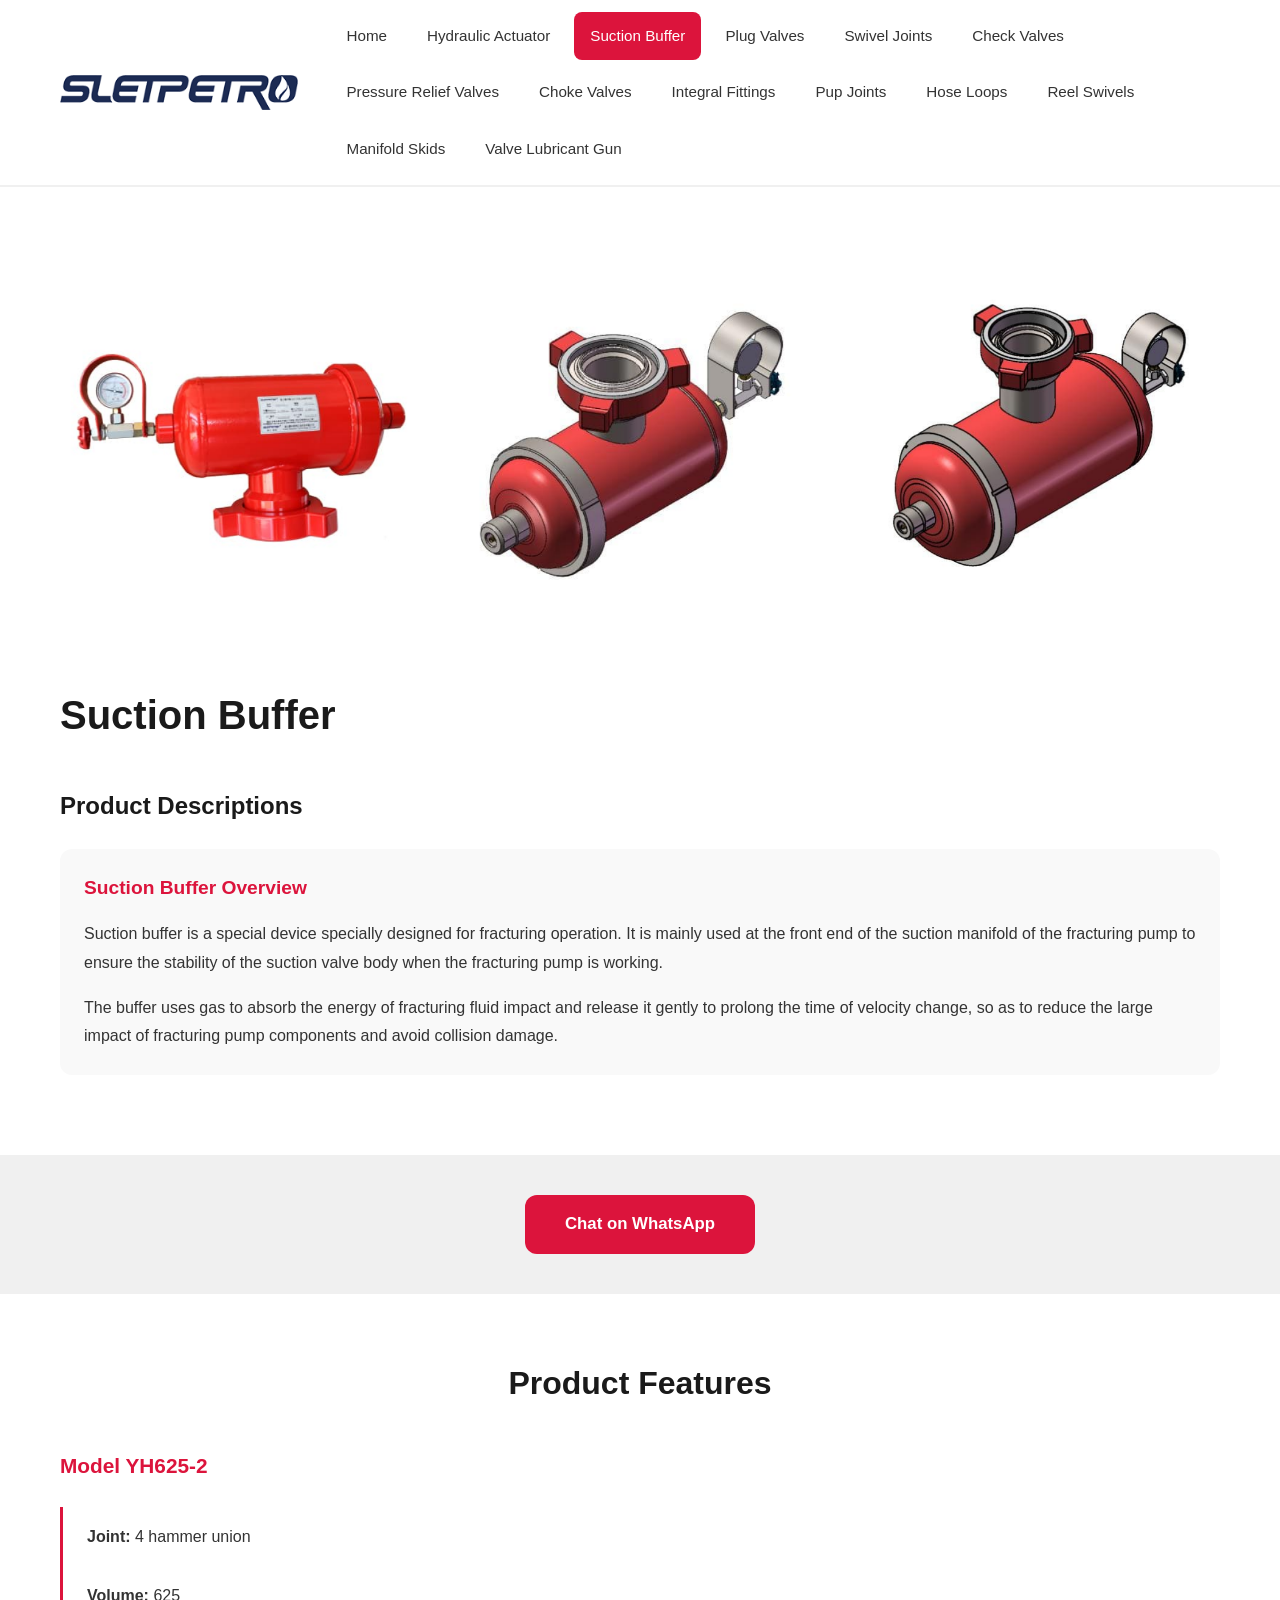
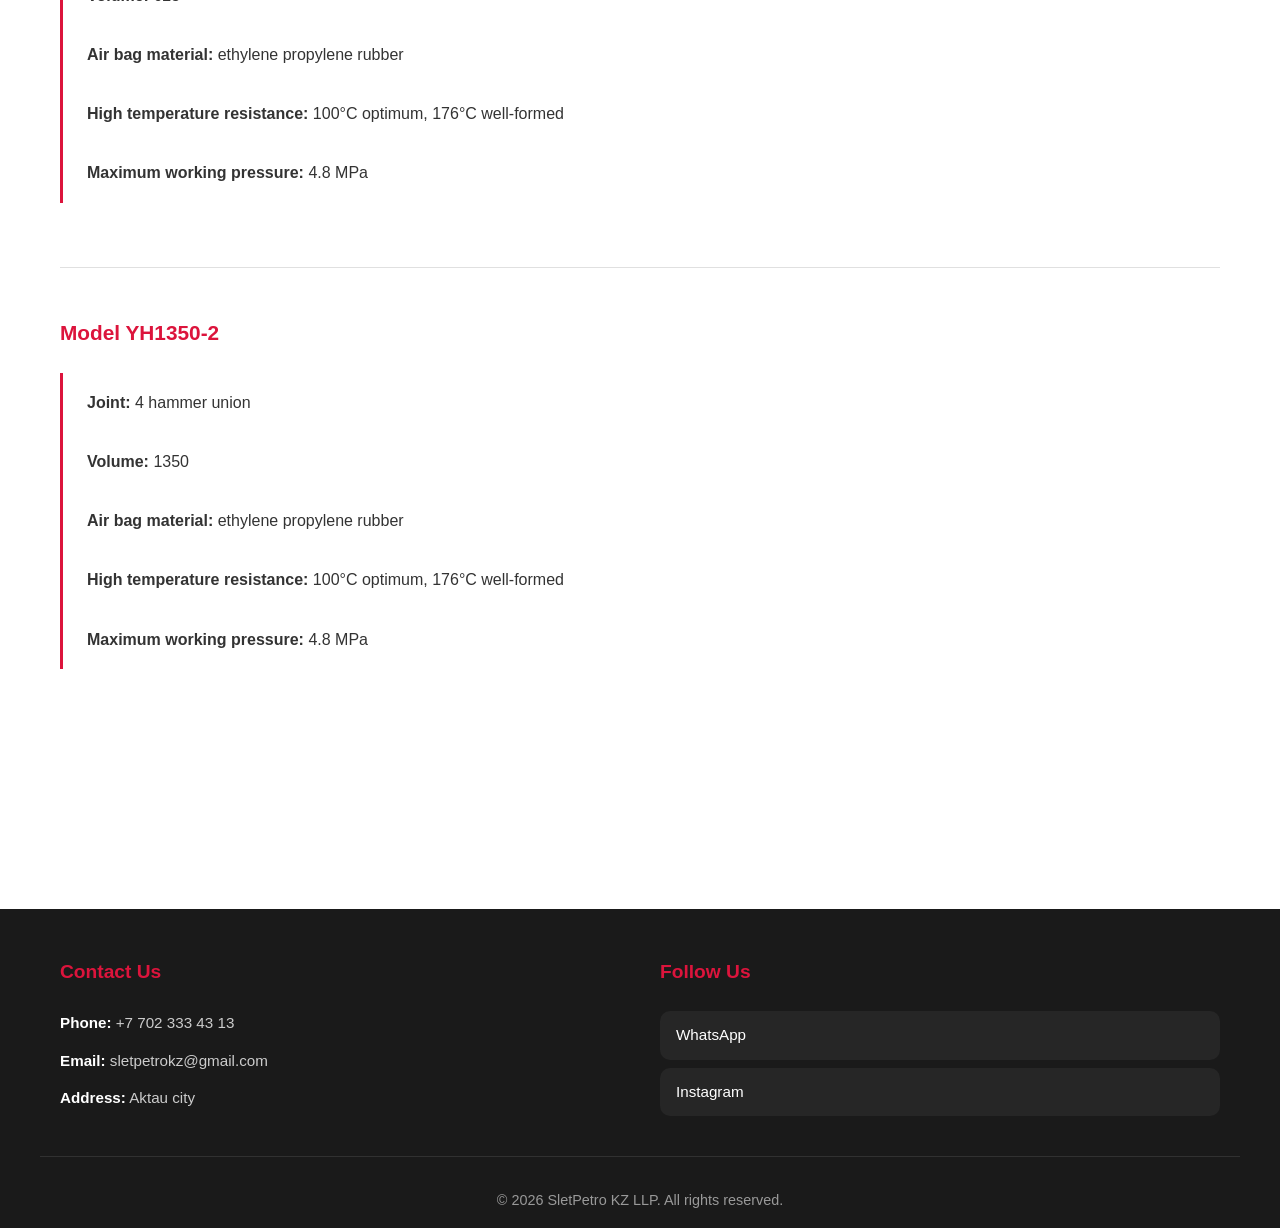
<file: products/2-suction-buffer.html>
<!DOCTYPE html>
<html lang="en">
<head>
    <meta charset="UTF-8">
    <meta name="viewport" content="width=device-width, initial-scale=1.0">
    <title>Suction Buffer - SletPetro KZ</title>
    <link rel="stylesheet" href="../style/style.css">
</head>

<body>
    <header class="header">
        <div class="header__container">
            <div class="header__logo">
                <img src="../images/style images/sletpetro-logo.png" alt="SletPetro KZ Logo" class="logo__img">
            </div>
            <nav class="header__nav">
                <ul class="nav__list">
                    <li class="nav__item">
                        <a href="../index.html" class="nav__link">Home</a>
                    </li>
                    <li class="nav__item">
                        <a href="1-hydraulic-actuator.html" class="nav__link">Hydraulic Actuator</a>
                    </li>
                    <li class="nav__item">
                        <a href="2-suction-buffer.html" class="nav__link nav__link--active">Suction Buffer</a>
                    </li>
                    <li class="nav__item">
                        <a href="3-plug-valves.html" class="nav__link">Plug Valves</a>
                    </li>
                    <li class="nav__item">
                        <a href="4-swivel-joints.html" class="nav__link">Swivel Joints</a>
                    </li>
                    <li class="nav__item">
                        <a href="5-check-valves.html" class="nav__link">Check Valves</a>
                    </li>
                    <li class="nav__item">
                        <a href="6-pressure-relief-valves.html" class="nav__link">Pressure Relief Valves</a>
                    </li>
                    <li class="nav__item">
                        <a href="7-choke-valves.html" class="nav__link">Choke Valves</a>
                    </li>
                    <li class="nav__item">
                        <a href="8-integral-fittings.html" class="nav__link">Integral Fittings</a>
                    </li>
                    <li class="nav__item">
                        <a href="9-pup-joints.html" class="nav__link">Pup Joints</a>
                    </li>
                    <li class="nav__item">
                        <a href="10-hose-loops.html" class="nav__link">Hose Loops</a>
                    </li>
                    <li class="nav__item">
                        <a href="11-reel-swivels.html" class="nav__link">Reel Swivels</a>
                    </li>
                    <li class="nav__item">
                        <a href="12-manifold-skids.html" class="nav__link">Manifold Skids</a>
                    </li>
                    <li class="nav__item">
                        <a href="13-valve-lubricant-gun.html" class="nav__link">Valve Lubricant Gun</a>
                    </li>
                </ul>
            </nav>
        </div>
    </header>

    <main class="main">
        <!-- SECTION 1: Overview -->
        <section class="product-overview">
            <div class="container">
                <!-- Product Images Gallery (static, no JS; use CSS for layout) -->
                <div class="product-gallery">
                    <img src="../images/products/Suction Buffer.png" alt="Suction Buffer image 1" class="product-gallery__img">
                    <img src="../images/products/Suction Buffer2.png" alt="Suction Buffer image 2" class="product-gallery__img">
                    <img src="../images/products/Suction Buffer3.png" alt="Suction Buffer image 3" class="product-gallery__img">
                </div>

                <!-- Product Title -->
                <h1 class="product-title">Suction Buffer</h1>

                <!-- PDF Download
                <p class="product-pdf">
                    <a href="Suction Buffer.pdf" target="_blank" class="product-pdf__link">
                        Download PDF Catalog
                    </a>
                </p> -->

                <h3 class="product-intro-title">Product Descriptions</h3>

                <!-- Product Description -->
                <section class="product-intro">
                    <h4 class="product-intro__subtitle">Suction Buffer Overview</h4>
                    <p class="product-intro__text">
                        Suction buffer is a special device specially designed for fracturing operation.
                        It is mainly used at the front end of the suction manifold of the fracturing pump
                        to ensure the stability of the suction valve body when the fracturing pump is working.
                    </p>
                    <p class="product-intro__text">
                        The buffer uses gas to absorb the energy of fracturing fluid impact and release
                        it gently to prolong the time of velocity change, so as to reduce the large
                        impact of fracturing pump components and avoid collision damage.
                    </p>
                </section>
            </div>
        </section>

        <!-- WhatsApp Button Section -->
        <section class="whatsapp-section">
            <div class="container">
                <a href="https://wa.me/77023334313?text=Hello, I would like to know the price for Suction Buffer" class="whatsapp-button" target="_blank">
                    Chat on WhatsApp
                </a>
            </div>
        </section>

        <!-- SECTION 2: Features -->
        <section class="product-features">
            <div class="container">
                <h2 class="product-features__title">Product Features</h2>

                <!-- Model YH625-2 -->
                <section class="product-feature">
                    <h4 class="product-feature__subtitle">Model YH625-2</h4>
                    <ul class="product-feature__list">
                        <li class="product-feature__item"><strong>Joint:</strong> 4 hammer union</li>
                        <li class="product-feature__item"><strong>Volume:</strong> 625</li>
                        <li class="product-feature__item"><strong>Air bag material:</strong> ethylene propylene rubber</li>
                        <li class="product-feature__item"><strong>High temperature resistance:</strong> 100°C optimum, 176°C well-formed</li>
                        <li class="product-feature__item"><strong>Maximum working pressure:</strong> 4.8 MPa</li>
                    </ul>
                </section>

                <!-- Model YH1350-2 -->
                <section class="product-feature">
                    <h4 class="product-feature__subtitle">Model YH1350-2</h4>
                    <ul class="product-feature__list">
                        <li class="product-feature__item"><strong>Joint:</strong> 4 hammer union</li>
                        <li class="product-feature__item"><strong>Volume:</strong> 1350</li>
                        <li class="product-feature__item"><strong>Air bag material:</strong> ethylene propylene rubber</li>
                        <li class="product-feature__item"><strong>High temperature resistance:</strong> 100°C optimum, 176°C well-formed</li>
                        <li class="product-feature__item"><strong>Maximum working pressure:</strong> 4.8 MPa</li>
                    </ul>
                </section>
            </div>
        </section>
    </main>

    <footer class="footer">
        <div class="container footer__container">
            <div class="footer__contacts">
                <h3 class="footer__title">Contact Us</h3>
                <p class="footer__text"><strong>Phone:</strong> +7 702 333 43 13</p>
                <p class="footer__text"><strong>Email:</strong> sletpetrokz@gmail.com</p>
                <p class="footer__text"><strong>Address:</strong> Aktau city</p>
            </div>
            <div class="footer__socials">
                <h3 class="footer__title">Follow Us</h3>
                <a href="https://wa.me/77023334313" class="footer__social-link">WhatsApp</a>
                <a href="https://instagram.com/sletpetrokz" class="footer__social-link">Instagram</a>
            </div>
        </div>
        <div class="footer__bottom">
            <p class="footer__copyright">&copy; 2026 SletPetro KZ LLP. All rights reserved.</p>
        </div>
    </footer>
</body>
</html>
</file>
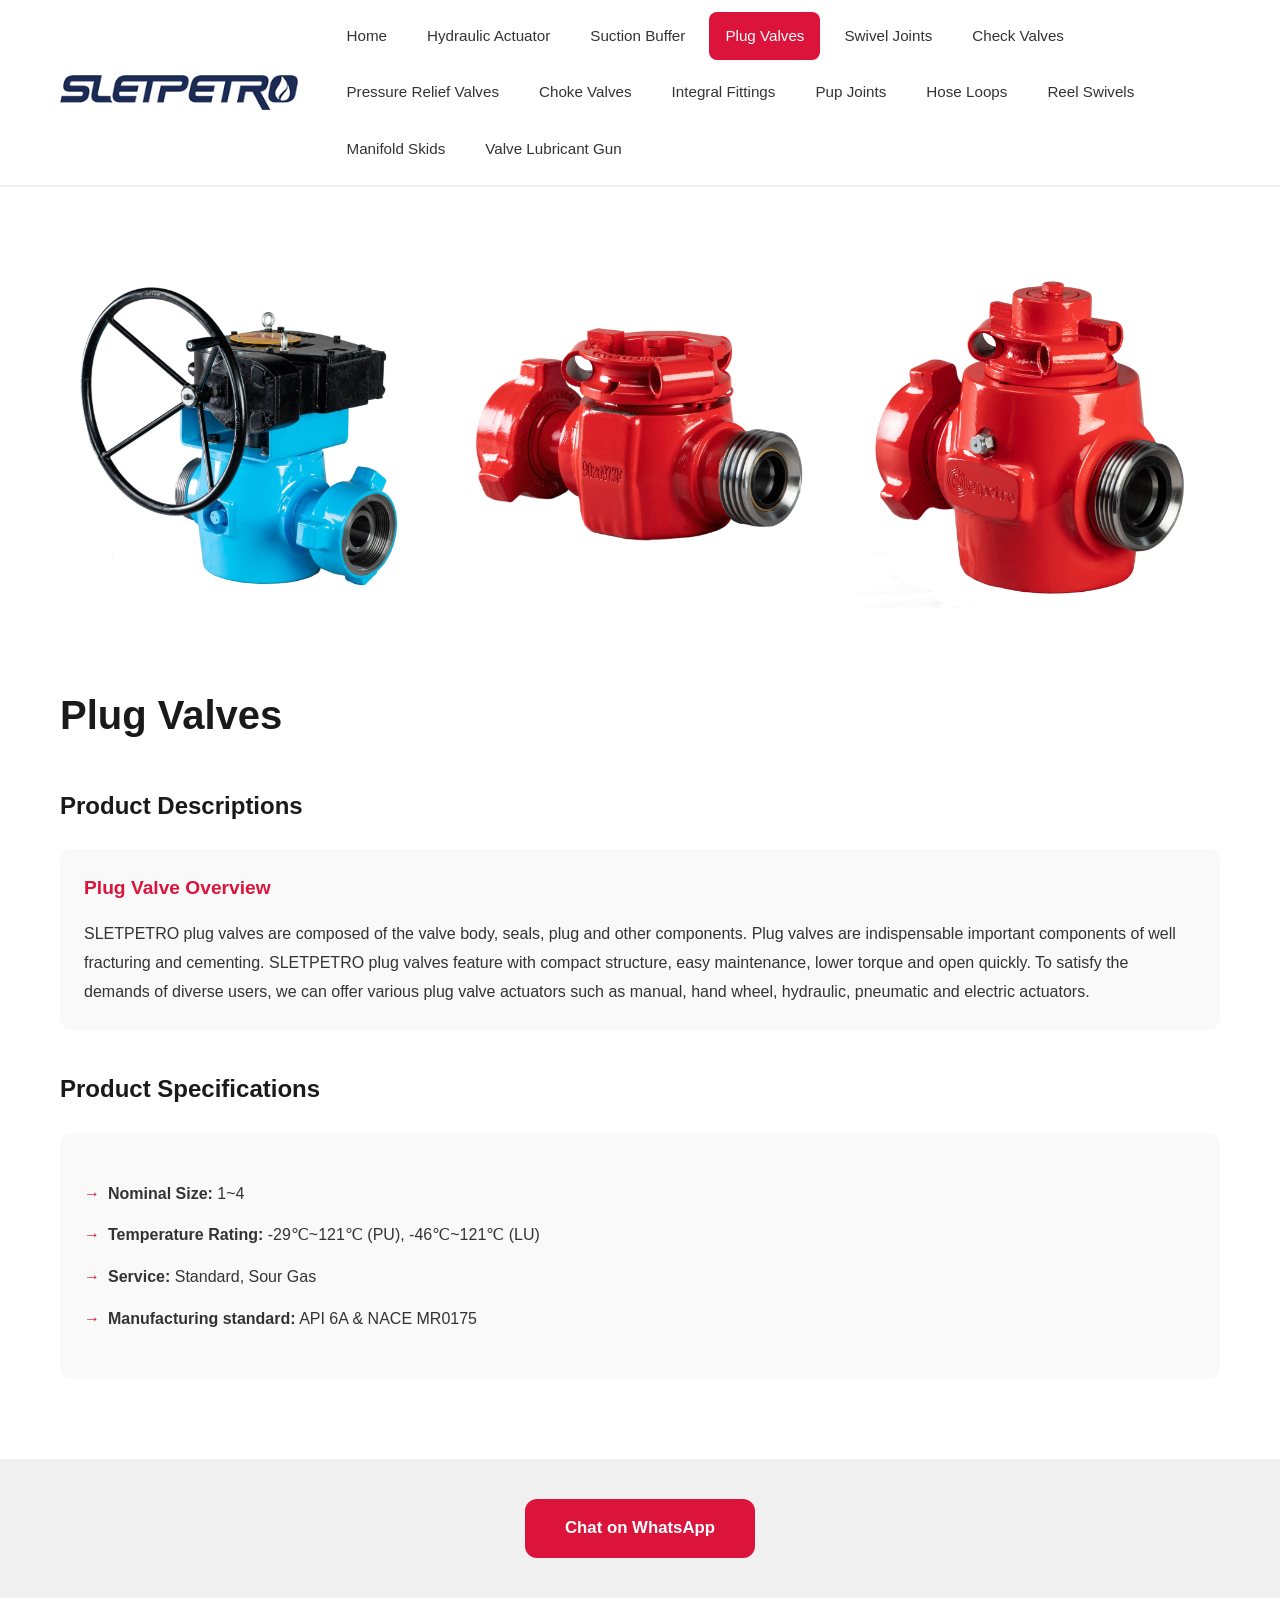
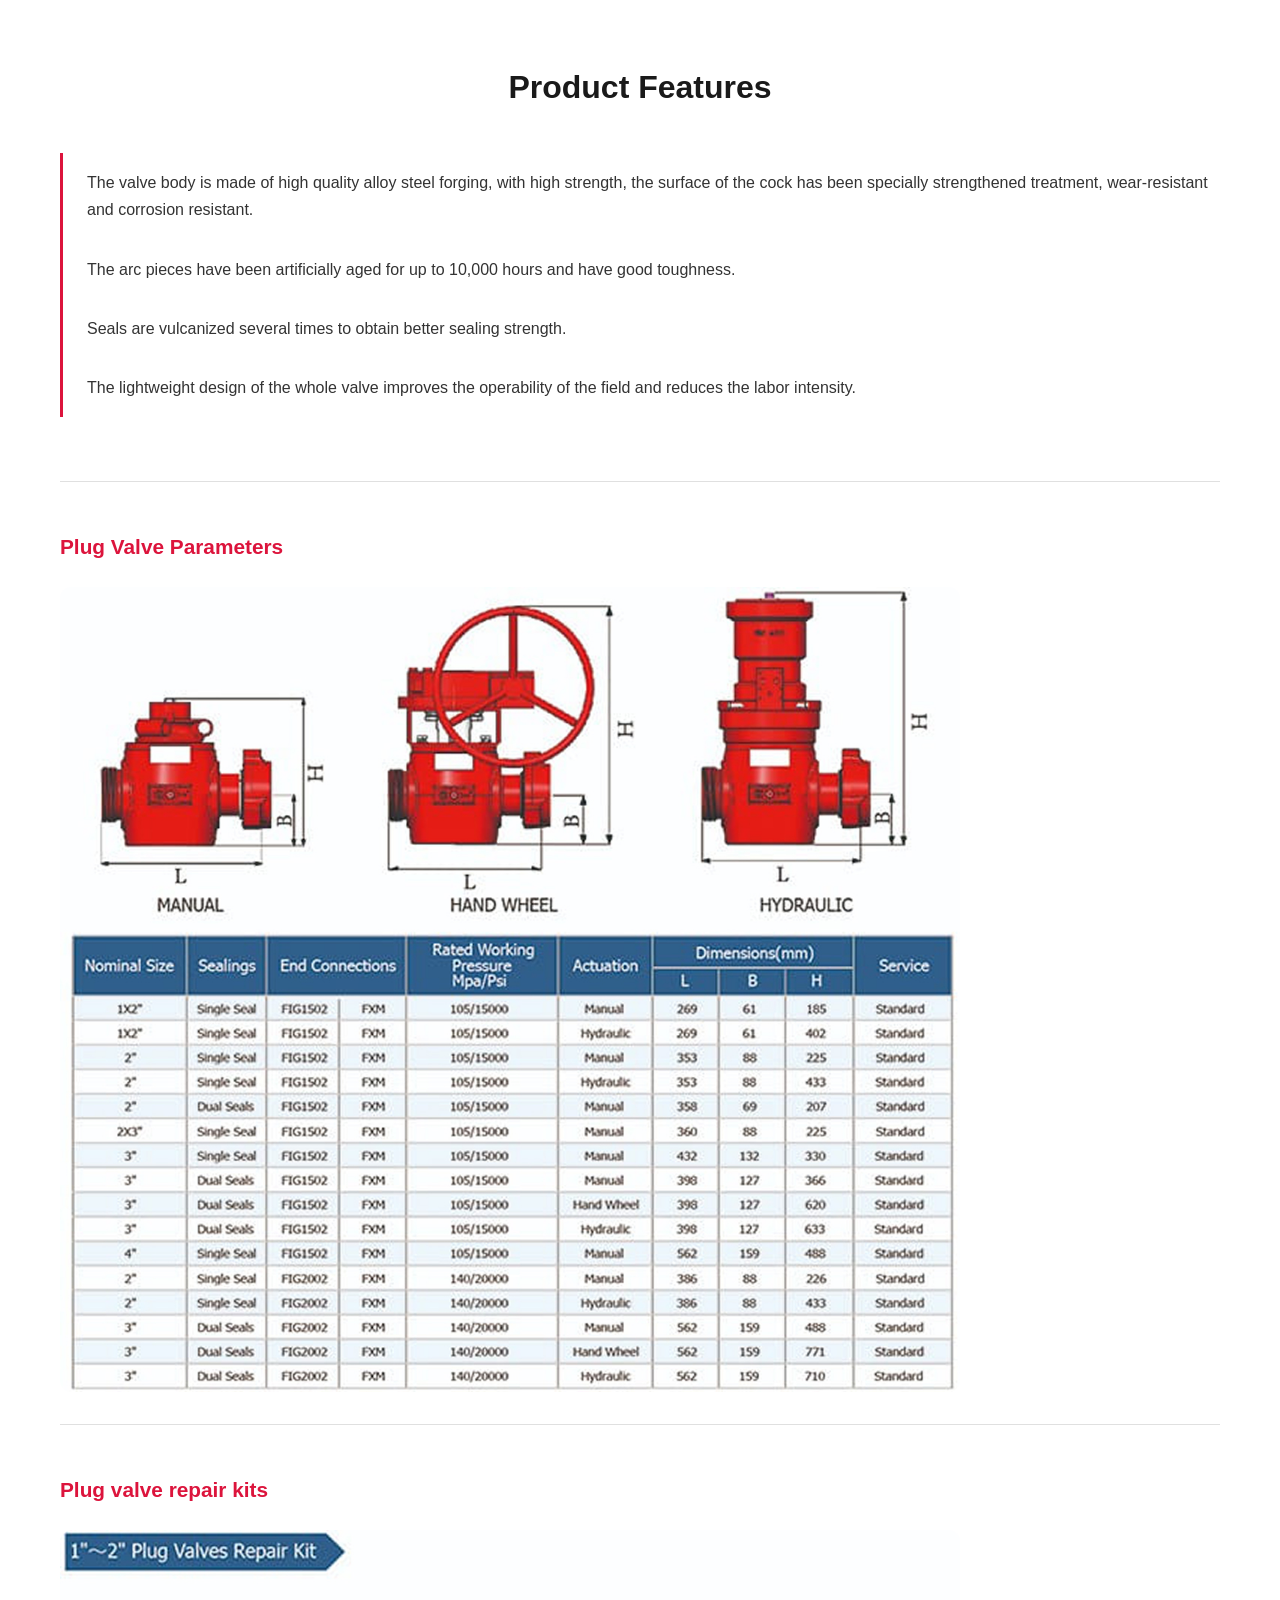
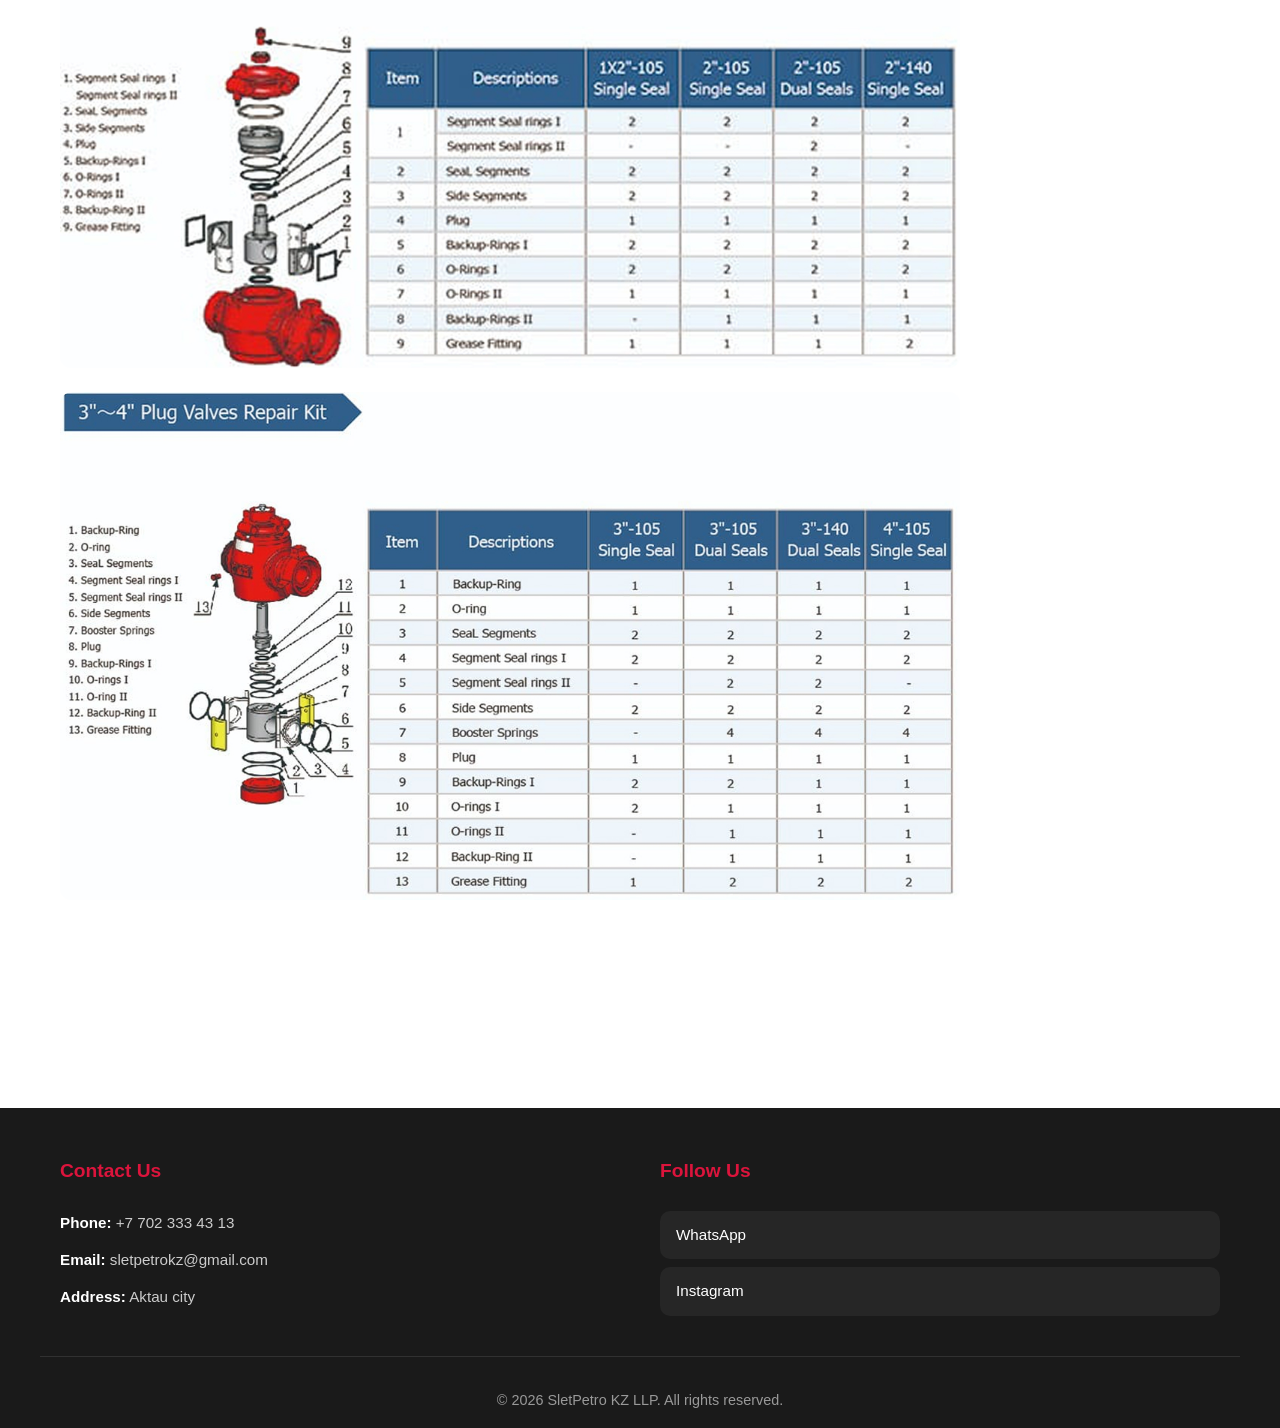
<file: products/3-plug-valves.html>
<!DOCTYPE html>
<html lang="en">
<head>
    <meta charset="UTF-8">
    <meta name="viewport" content="width=device-width, initial-scale=1.0">
    <title>Plug Valves - SletPetro KZ</title>
    <link rel="stylesheet" href="../style/style.css">
</head>

<body>
    <header class="header">
        <div class="header__container">
            <div class="header__logo">
                <img src="../images/style images/sletpetro-logo.png" alt="SletPetro KZ Logo" class="logo__img">
            </div>
            <nav class="header__nav">
                <ul class="nav__list">
                    <li class="nav__item">
                        <a href="../index.html" class="nav__link">Home</a>
                    </li>
                    <li class="nav__item">
                        <a href="1-hydraulic-actuator.html" class="nav__link">Hydraulic Actuator</a>
                    </li>
                    <li class="nav__item">
                        <a href="2-suction-buffer.html" class="nav__link">Suction Buffer</a>
                    </li>
                    <li class="nav__item">
                        <a href="3-plug-valves.html" class="nav__link nav__link--active">Plug Valves</a>
                    </li>
                    <li class="nav__item">
                        <a href="4-swivel-joints.html" class="nav__link">Swivel Joints</a>
                    </li>
                    <li class="nav__item">
                        <a href="5-check-valves.html" class="nav__link">Check Valves</a>
                    </li>
                    <li class="nav__item">
                        <a href="6-pressure-relief-valves.html" class="nav__link">Pressure Relief Valves</a>
                    </li>
                    <li class="nav__item">
                        <a href="7-choke-valves.html" class="nav__link">Choke Valves</a>
                    </li>
                    <li class="nav__item">
                        <a href="8-integral-fittings.html" class="nav__link">Integral Fittings</a>
                    </li>
                    <li class="nav__item">
                        <a href="9-pup-joints.html" class="nav__link">Pup Joints</a>
                    </li>
                    <li class="nav__item">
                        <a href="10-hose-loops.html" class="nav__link">Hose Loops</a>
                    </li>
                    <li class="nav__item">
                        <a href="11-reel-swivels.html" class="nav__link">Reel Swivels</a>
                    </li>
                    <li class="nav__item">
                        <a href="12-manifold-skids.html" class="nav__link">Manifold Skids</a>
                    </li>
                    <li class="nav__item">
                        <a href="13-valve-lubricant-gun.html" class="nav__link">Valve Lubricant Gun</a>
                    </li>
                </ul>
            </nav>
        </div>
    </header>

    <main class="main">
        <!-- SECTION 1: Overview -->
        <section class="product-overview">
            <div class="container">
                <!-- Product Images Gallery (static, no JS; use CSS for layout) -->
                <div class="product-gallery">
                    <img src="../images/products/Plug Valves.png" alt="Plug Valve image 1" class="product-gallery__img">
                    <img src="../images/products/Plug Valves2.png" alt="Plug Valve image 2" class="product-gallery__img">
                    <img src="../images/products/Plug Valves3.png" alt="Plug Valve image 3" class="product-gallery__img">
                </div>

                <!-- Product Title -->
                <h1 class="product-title">Plug Valves</h1>

                <!-- PDF Download
                <p class="product-pdf">
                    <a href="Plug Valves.pdf" target="_blank" class="product-pdf__link">
                        Download PDF Catalog
                    </a>
                </p> -->

                <h3 class="product-intro-title">Product Descriptions</h3>

                <!-- Product Description -->
                <section class="product-intro">
                    <h4 class="product-intro__subtitle">Plug Valve Overview</h4>
                    <p class="product-intro__text">
                        SLETPETRO plug valves are composed of the valve body, seals, plug and other components. 
                        Plug valves are indispensable important components of well fracturing and cementing. 
                        SLETPETRO plug valves feature with compact structure, easy maintenance, lower torque 
                        and open quickly. To satisfy the demands of diverse users, we can offer various 
                        plug valve actuators such as manual, hand wheel, hydraulic, pneumatic and electric actuators.
                    </p>
                </section>

                <h3 class="product-intro-title">Product Specifications</h3>

                <section class="product-intro">
                    <ul class="product-intro__list">
                        <li class="product-intro__item"><strong>Nominal Size:</strong> 1~4</li>
                        <li class="product-intro__item"><strong>Temperature Rating:</strong> -29℃~121℃ (PU), -46℃~121℃ (LU)</li>
                        <li class="product-intro__item"><strong>Service:</strong> Standard, Sour Gas</li>
                        <li class="product-intro__item"><strong>Manufacturing standard:</strong> API 6A & NACE MR0175</li>
                    </ul>
                </section>
            </div>
        </section>

        <!-- WhatsApp Button Section -->
        <section class="whatsapp-section">
            <div class="container">
                <a href="https://wa.me/77023334313?text=Hello, I would like to know the price for Plug Valves" class="whatsapp-button" target="_blank">
                    Chat on WhatsApp
                </a>
            </div>
        </section>

        <!-- SECTION 2: Features -->
        <section class="product-features">
            <div class="container">
                <h2 class="product-features__title">Product Features</h2>

                <!-- Features List -->
                <section class="product-feature">
                    <ul class="product-feature__list">
                        <li class="product-feature__item">The valve body is made of high quality alloy steel forging, with high strength, the surface of the cock has been specially strengthened treatment, wear-resistant and corrosion resistant.</li>
                        <li class="product-feature__item">The arc pieces have been artificially aged for up to 10,000 hours and have good toughness.</li>
                        <li class="product-feature__item">Seals are vulcanized several times to obtain better sealing strength.</li>
                        <li class="product-feature__item">The lightweight design of the whole valve improves the operability of the field and reduces the labor intensity.</li>
                    </ul>
                </section>

                <!-- Plug Valve Parameters -->
                <section class="product-feature">
                    <h4 class="product-feature__subtitle">Plug Valve Parameters</h4>
                    <img src="../images/characteristics/Plug valve parameters.jpg" alt="Plug Valve Parameters image 1" class="product-feature__img">
                </section>

                <!-- Plug valve repair kits -->
                <section class="product-feature">
                    <h4 class="product-feature__subtitle">Plug valve repair kits</h4>
                    <img src="../images/characteristics/Plug valve repair kits.jpg" alt="Plug Valve Repair Kit image 1" class="product-feature__img">
                    <img src="../images/characteristics/Plug valve repair kits2.jpg" alt="Plug Valve Repair Kit image 2" class="product-feature__img">
                </section>
            </div>
        </section>
    </main>

    <footer class="footer">
        <div class="container footer__container">
            <div class="footer__contacts">
                <h3 class="footer__title">Contact Us</h3>
                <p class="footer__text"><strong>Phone:</strong> +7 702 333 43 13</p>
                <p class="footer__text"><strong>Email:</strong> sletpetrokz@gmail.com</p>
                <p class="footer__text"><strong>Address:</strong> Aktau city</p>
            </div>
            <div class="footer__socials">
                <h3 class="footer__title">Follow Us</h3>
                <a href="https://wa.me/77023334313" class="footer__social-link">WhatsApp</a>
                <a href="https://instagram.com/sletpetrokz" class="footer__social-link">Instagram</a>
            </div>
        </div>
        <div class="footer__bottom">
            <p class="footer__copyright">&copy; 2026 SletPetro KZ LLP. All rights reserved.</p>
        </div>
    </footer>
</body>
</html>
</file>
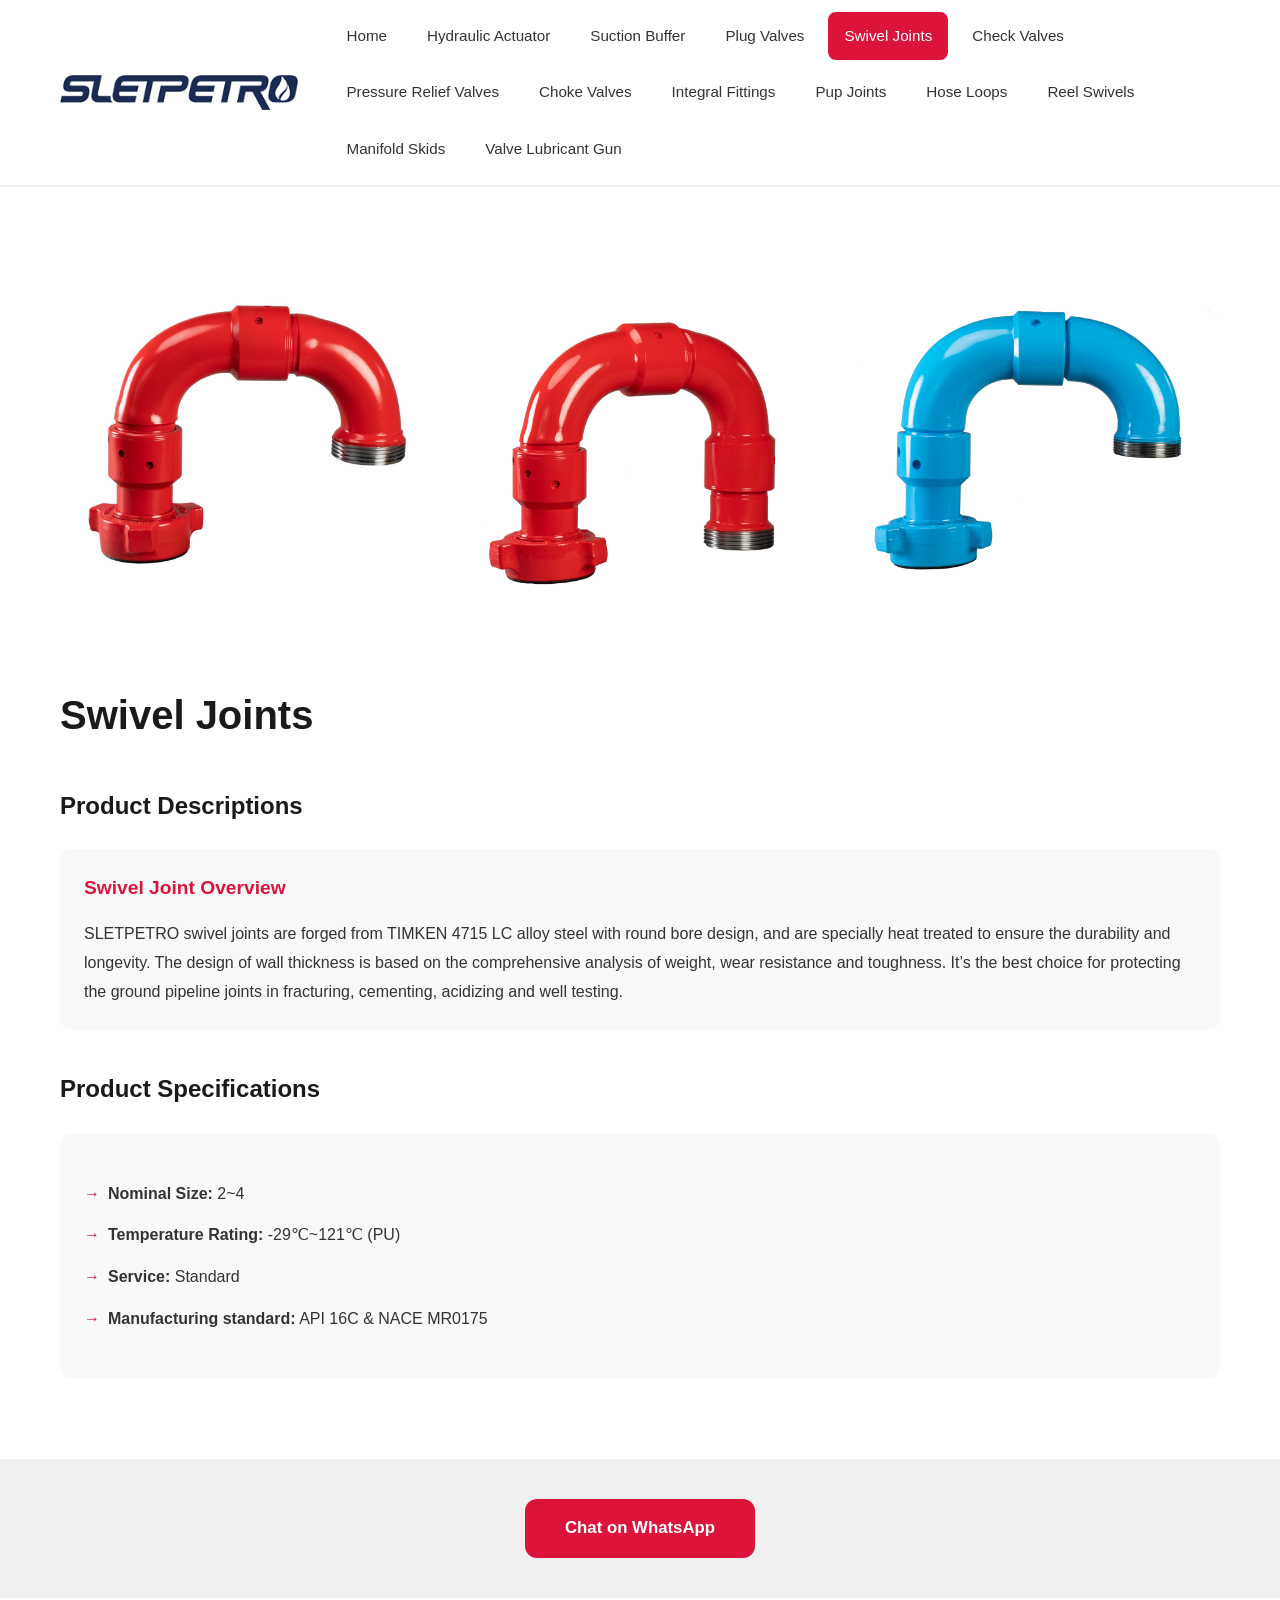
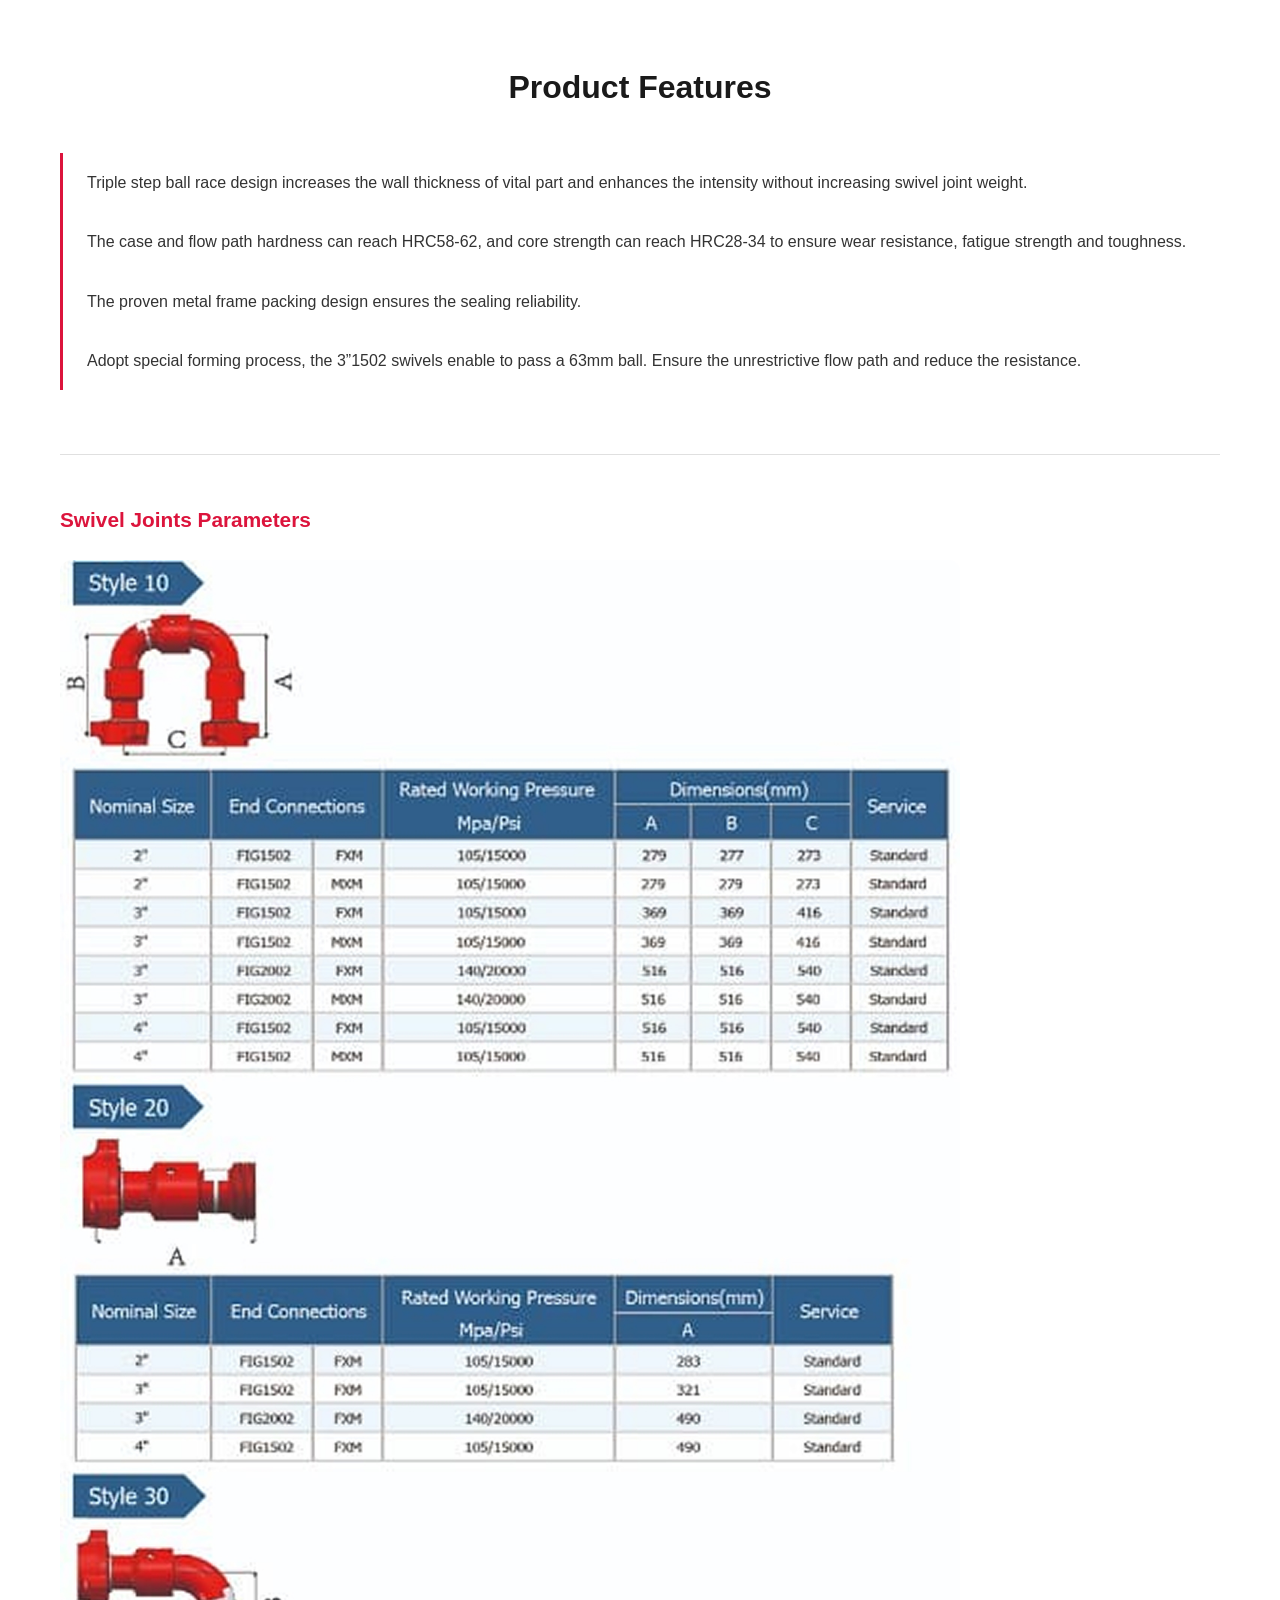
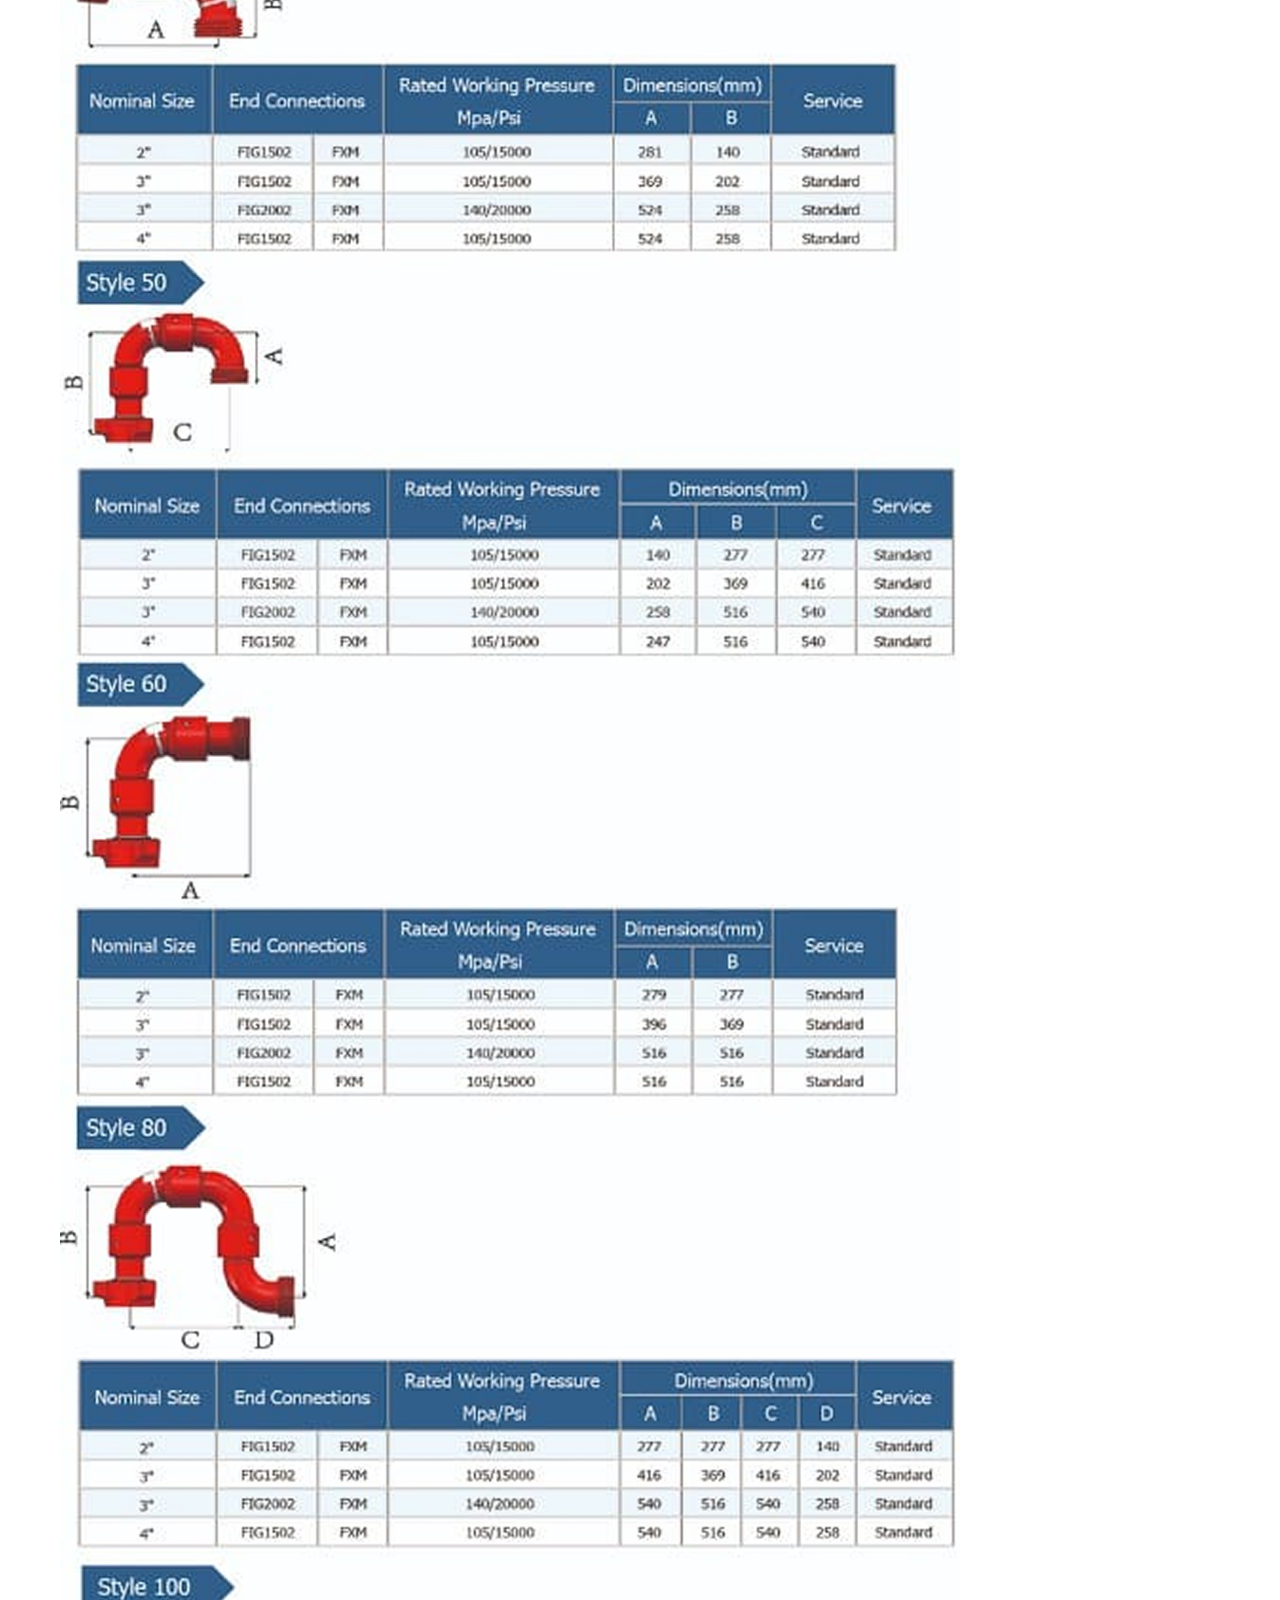
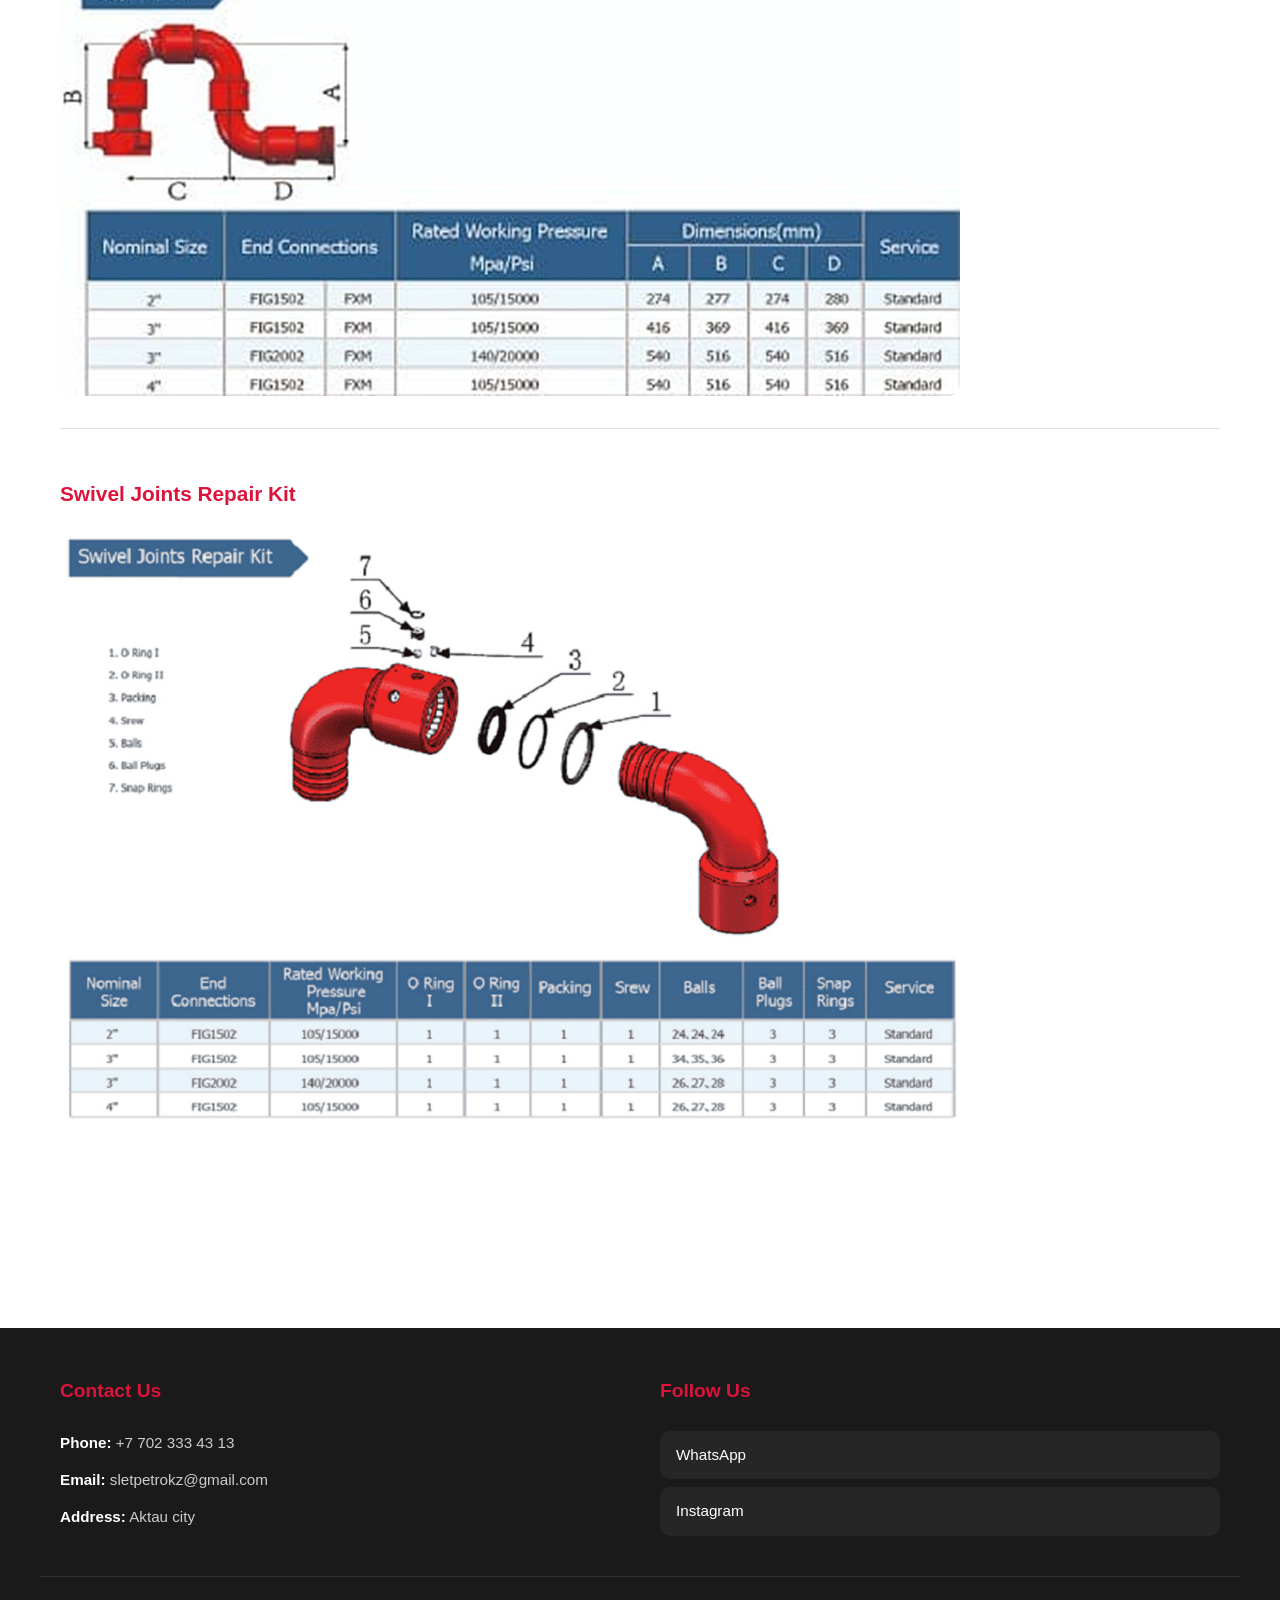
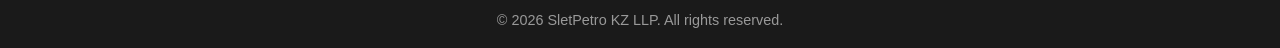
<file: products/4-swivel-joints.html>
<!DOCTYPE html>
<html lang="en">
<head>
    <meta charset="UTF-8">
    <meta name="viewport" content="width=device-width, initial-scale=1.0">
    <title>Swivel Joints - SletPetro KZ</title>
    <link rel="stylesheet" href="../style/style.css">
</head>

<body>
    <header class="header">
        <div class="header__container">
            <div class="header__logo">
                <img src="../images/style images/sletpetro-logo.png" alt="SletPetro KZ Logo" class="logo__img">
            </div>
            <nav class="header__nav">
                <ul class="nav__list">
                    <li class="nav__item">
                        <a href="../index.html" class="nav__link">Home</a>
                    </li>
                    <li class="nav__item">
                        <a href="1-hydraulic-actuator.html" class="nav__link">Hydraulic Actuator</a>
                    </li>
                    <li class="nav__item">
                        <a href="2-suction-buffer.html" class="nav__link">Suction Buffer</a>
                    </li>
                    <li class="nav__item">
                        <a href="3-plug-valves.html" class="nav__link">Plug Valves</a>
                    </li>
                    <li class="nav__item">
                        <a href="4-swivel-joints.html" class="nav__link nav__link--active">Swivel Joints</a>
                    </li>
                    <li class="nav__item">
                        <a href="5-check-valves.html" class="nav__link">Check Valves</a>
                    </li>
                    <li class="nav__item">
                        <a href="6-pressure-relief-valves.html" class="nav__link">Pressure Relief Valves</a>
                    </li>
                    <li class="nav__item">
                        <a href="7-choke-valves.html" class="nav__link">Choke Valves</a>
                    </li>
                    <li class="nav__item">
                        <a href="8-integral-fittings.html" class="nav__link">Integral Fittings</a>
                    </li>
                    <li class="nav__item">
                        <a href="9-pup-joints.html" class="nav__link">Pup Joints</a>
                    </li>
                    <li class="nav__item">
                        <a href="10-hose-loops.html" class="nav__link">Hose Loops</a>
                    </li>
                    <li class="nav__item">
                        <a href="11-reel-swivels.html" class="nav__link">Reel Swivels</a>
                    </li>
                    <li class="nav__item">
                        <a href="12-manifold-skids.html" class="nav__link">Manifold Skids</a>
                    </li>
                    <li class="nav__item">
                        <a href="13-valve-lubricant-gun.html" class="nav__link">Valve Lubricant Gun</a>
                    </li>
                </ul>
            </nav>
        </div>
    </header>

    <main class="main">
        <!-- SECTION 1: Overview -->
        <section class="product-overview">
            <div class="container">
                <!-- Product Images Gallery (static, no JS; use CSS for layout) -->
                <div class="product-gallery">
                    <img src="../images/products/Swivel Joints.png" alt="Swivel Joint image 1" class="product-gallery__img">
                    <img src="../images/products/Swivel Joints2.png" alt="Swivel Joint image 2" class="product-gallery__img">
                    <img src="../images/products/Swivel Joints3.png" alt="Swivel Joint image 3" class="product-gallery__img">
                </div>

                <!-- Product Title -->
                <h1 class="product-title">Swivel Joints</h1>

                <!-- PDF Download 
                <p class="product-pdf">
                    <a href="Swivel Joints.pdf" target="_blank" class="product-pdf__link">
                        Download PDF Catalog
                    </a>
                </p> -->

                <h3 class="product-intro-title">Product Descriptions</h3>

                <!-- Swivel Joint Overview -->
                <section class="product-intro">
                    <h4 class="product-intro__subtitle">Swivel Joint Overview</h4>
                    <p class="product-intro__text">
                        SLETPETRO swivel joints are forged from TIMKEN 4715 LC alloy steel with 
                        round bore design, and are specially heat treated to ensure the durability 
                        and longevity. The design of wall thickness is based on the comprehensive 
                        analysis of weight, wear resistance and toughness. It’s the best choice 
                        for protecting the ground pipeline joints in fracturing, cementing, 
                        acidizing and well testing.
                    </p>
                </section>

                <h3 class="product-intro-title">Product Specifications</h3>

                <section class="product-intro">
                    <ul class="product-intro__list">
                        <li class="product-intro__item"><strong>Nominal Size:</strong> 2~4</li>
                        <li class="product-intro__item"><strong>Temperature Rating:</strong> -29℃~121℃ (PU)</li>
                        <li class="product-intro__item"><strong>Service:</strong> Standard</li>
                        <li class="product-intro__item"><strong>Manufacturing standard:</strong> API 16C & NACE MR0175</li>
                    </ul>
                </section>
            </div>
        </section>

        <!-- WhatsApp Button Section -->
        <section class="whatsapp-section">
            <div class="container">
                <a href="https://wa.me/77023334313?text=Hello, I would like to know the price for для Swivel Joints" class="whatsapp-button" target="_blank">
                    Chat on WhatsApp
                </a>
            </div>
        </section>

        <!-- SECTION 2: Features -->
        <section class="product-features">
            <div class="container">
                <h2 class="product-features__title">Product Features</h2>

                <!-- Features List -->
                <section class="product-feature">
                    <ul class="product-feature__list">
                        <li class="product-feature__item">Triple step ball race design increases the wall thickness of vital part and enhances the intensity without increasing swivel joint weight.</li>
                        <li class="product-feature__item">The case and flow path hardness can reach HRC58-62, and core strength can reach HRC28-34 to ensure wear resistance, fatigue strength and toughness.</li>
                        <li class="product-feature__item">The proven metal frame packing design ensures the sealing reliability.</li>
                        <li class="product-feature__item">Adopt special forming process, the 3”1502 swivels enable to pass a 63mm ball. Ensure the unrestrictive flow path and reduce the resistance.</li>
                    </ul>
                </section>

                <!-- Swivel Joints Parameters -->
                <section class="product-feature">
                    <h4 class="product-feature__subtitle">Swivel Joints Parameters</h4>
                    <img src="../images/characteristics/Swivel Joints Parameters.jpg" alt="Swivel Joints Parameters image 1" class="product-feature__img">
                </section>

                <!-- Swivel Joints Repair Kit -->
                <section class="product-feature">
                    <h4 class="product-feature__subtitle">Swivel Joints Repair Kit</h4>
                    <img src="../images/characteristics/Swivel Joints Repair Kit.jpg" alt="Swivel Joints Repair Kit image 1" class="product-feature__img">
                </section>
            </div>
        </section>
    </main>

    <footer class="footer">
        <div class="container footer__container">
            <div class="footer__contacts">
                <h3 class="footer__title">Contact Us</h3>
                <p class="footer__text"><strong>Phone:</strong> +7 702 333 43 13</p>
                <p class="footer__text"><strong>Email:</strong> sletpetrokz@gmail.com</p>
                <p class="footer__text"><strong>Address:</strong> Aktau city</p>
            </div>
            <div class="footer__socials">
                <h3 class="footer__title">Follow Us</h3>
                <a href="https://wa.me/77023334313" class="footer__social-link">WhatsApp</a>
                <a href="https://instagram.com/sletpetrokz" class="footer__social-link">Instagram</a>
            </div>
        </div>
        <div class="footer__bottom">
            <p class="footer__copyright">&copy; 2026 SletPetro KZ LLP. All rights reserved.</p>
        </div>
    </footer>
</body>
</html>
</file>
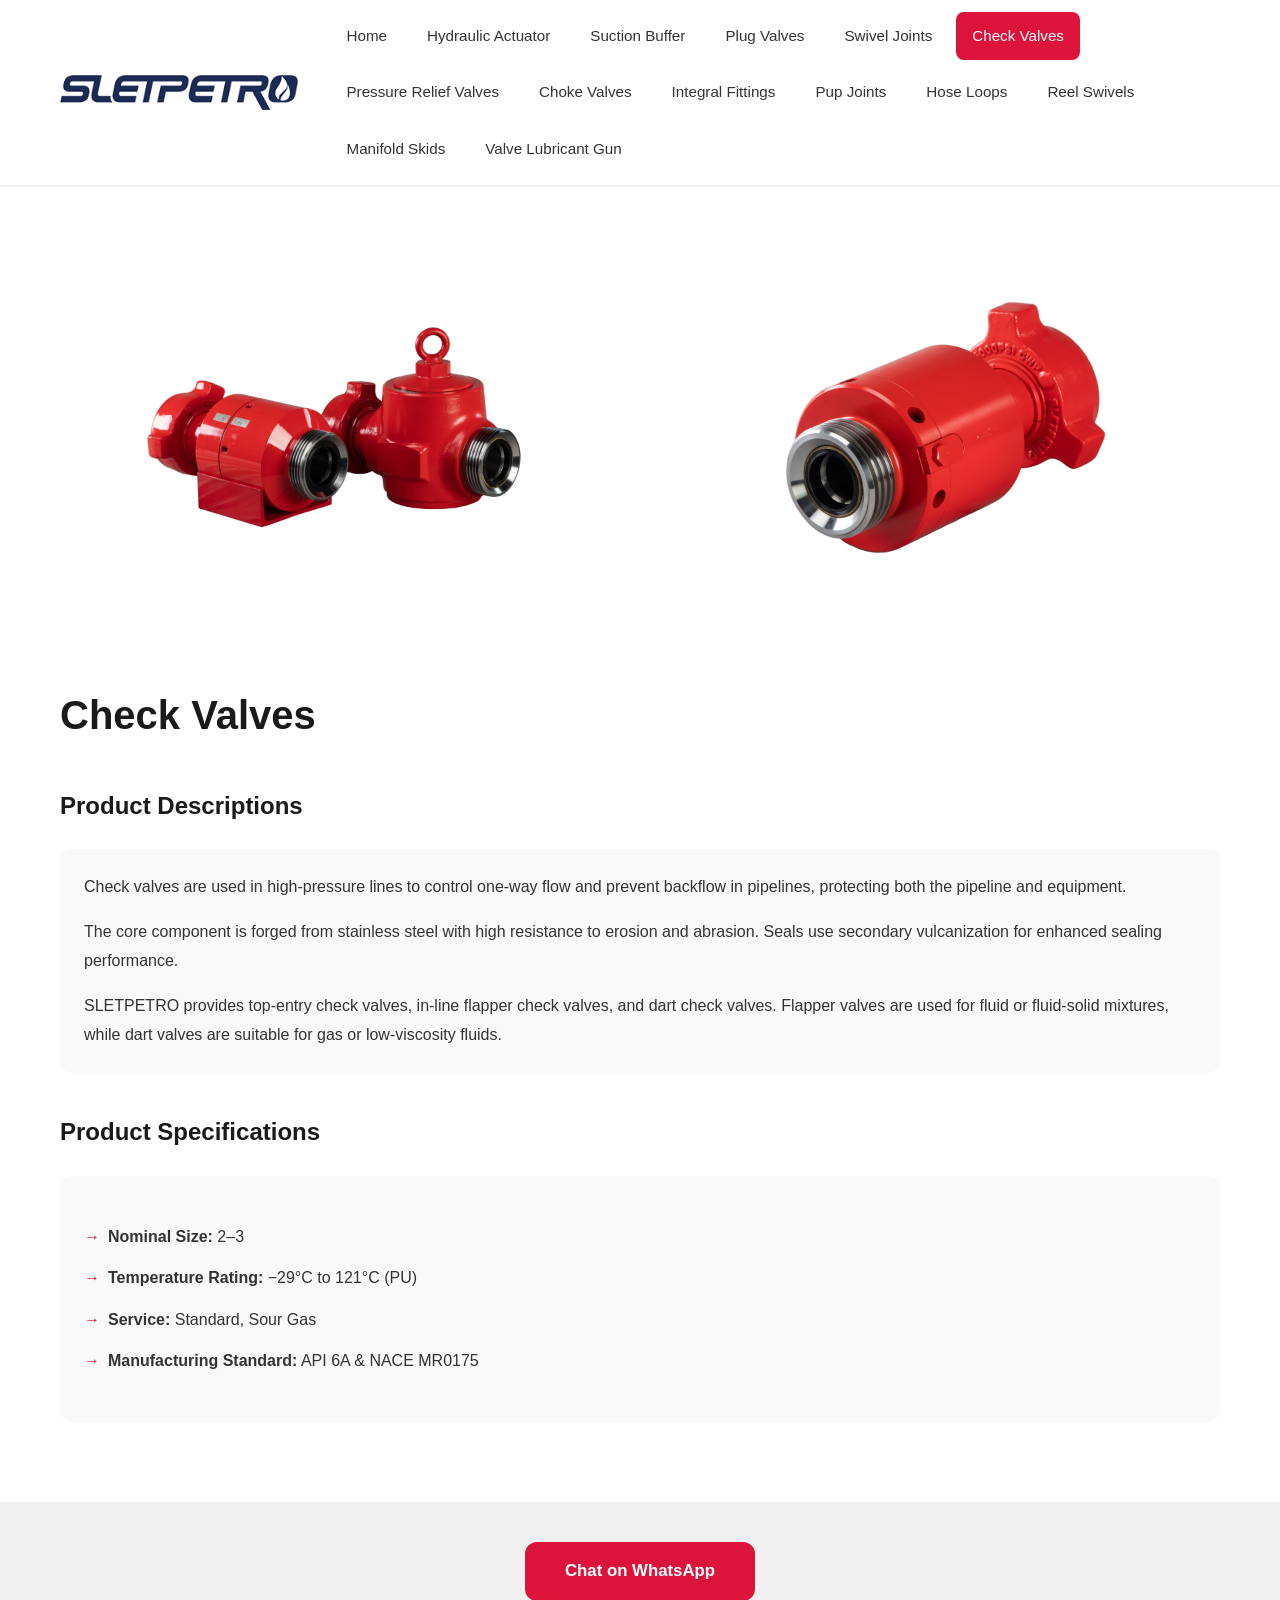
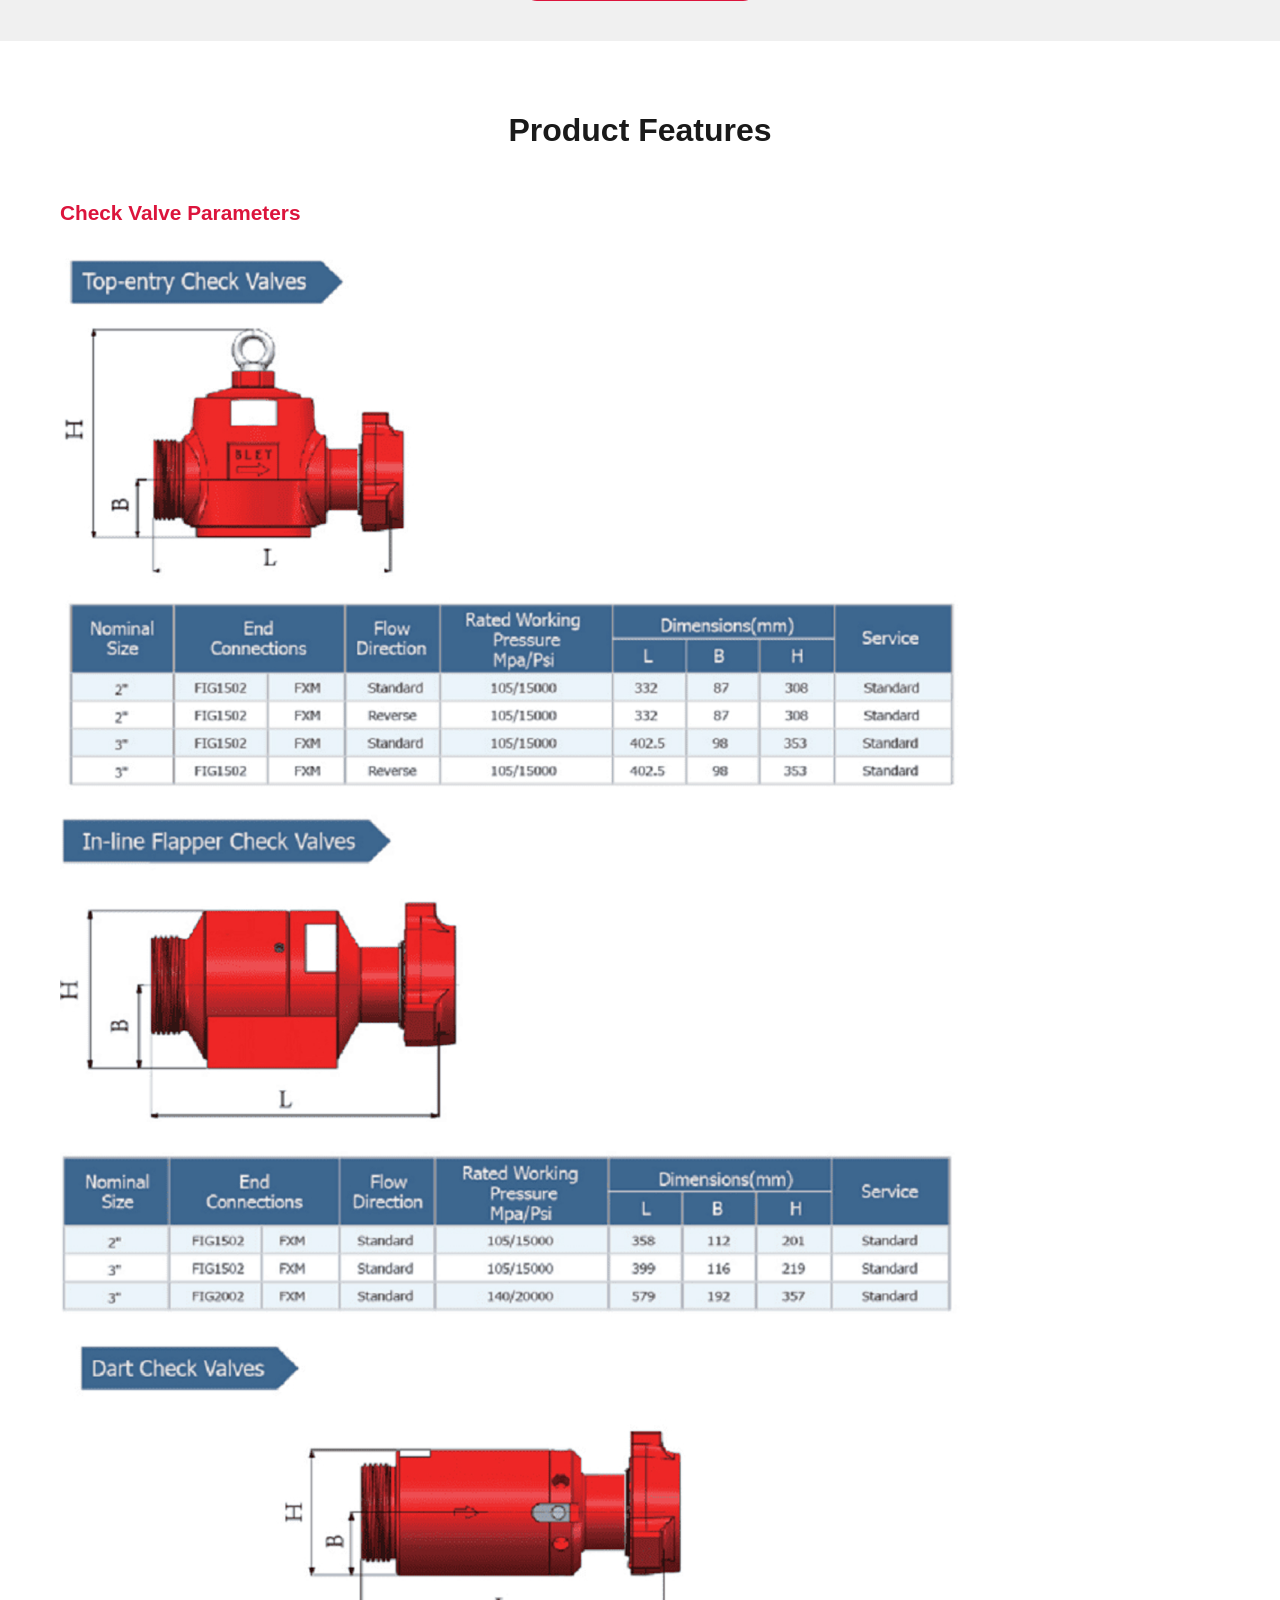
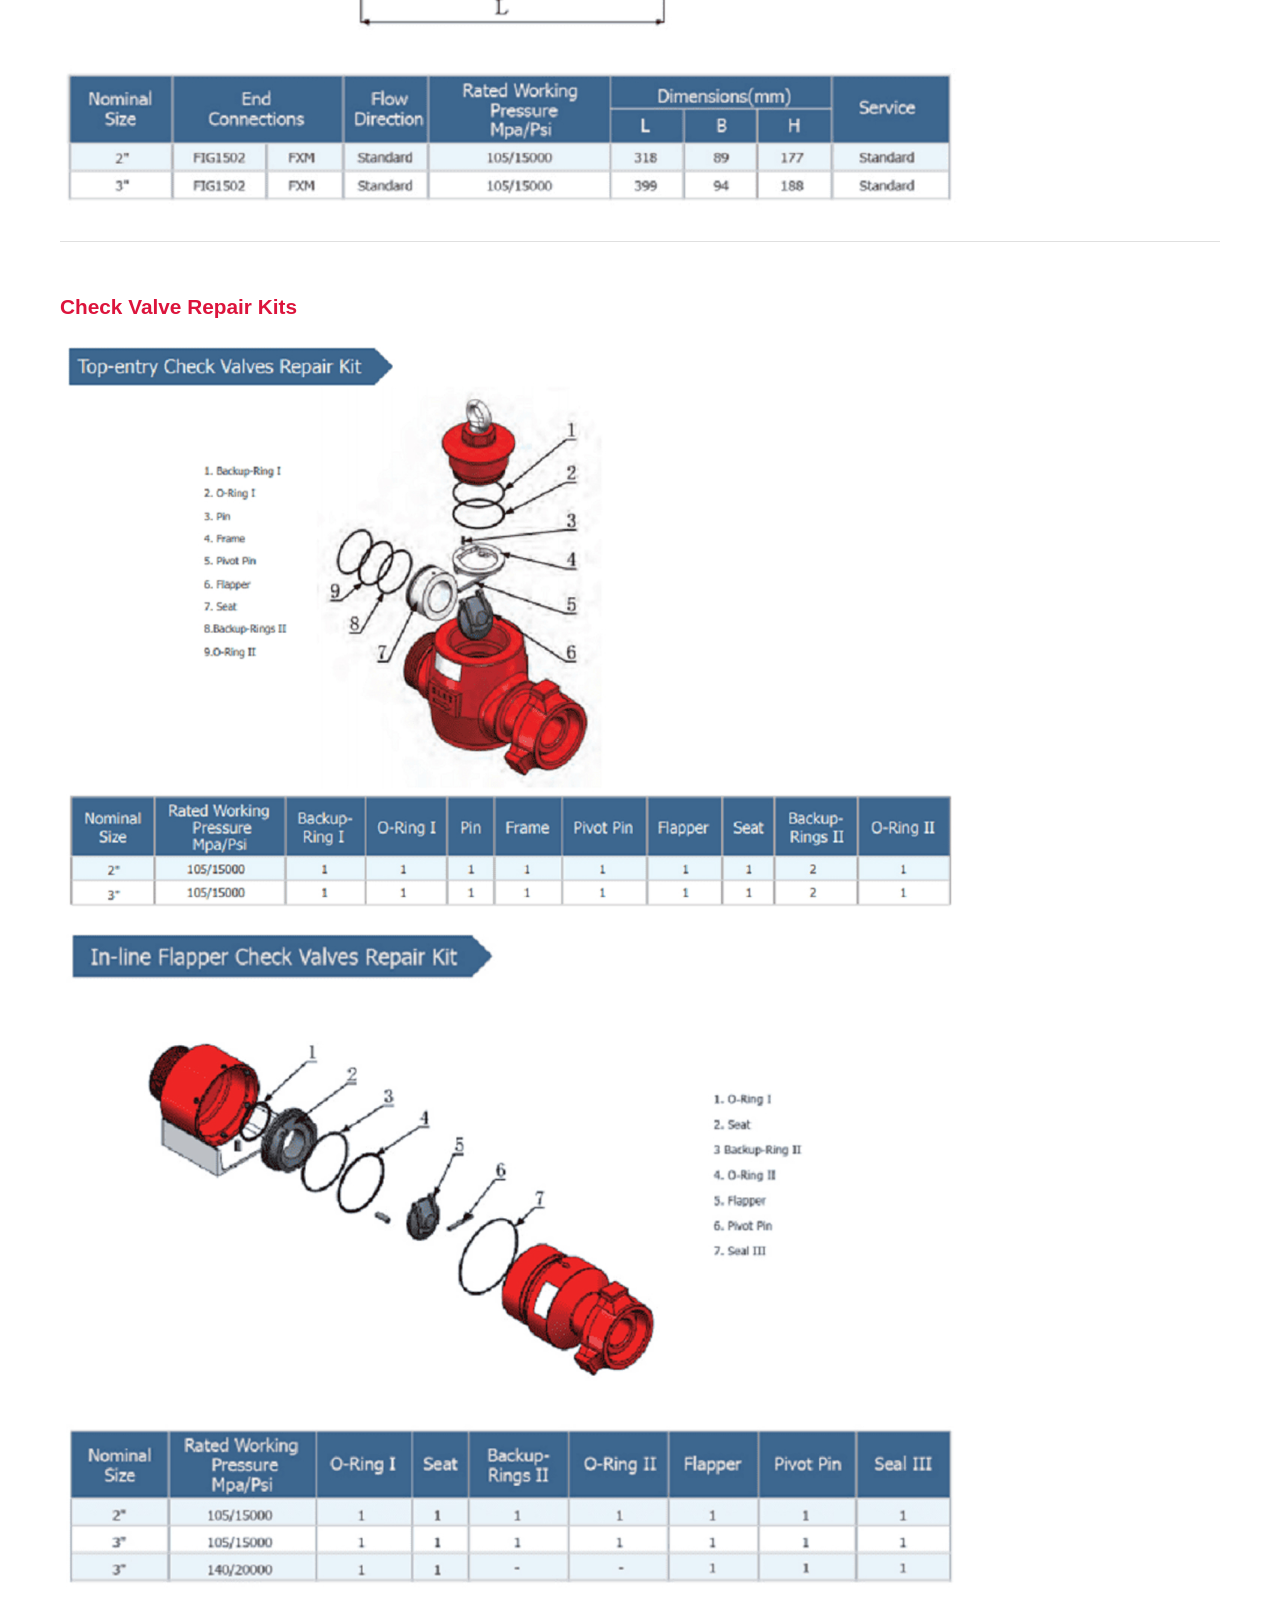
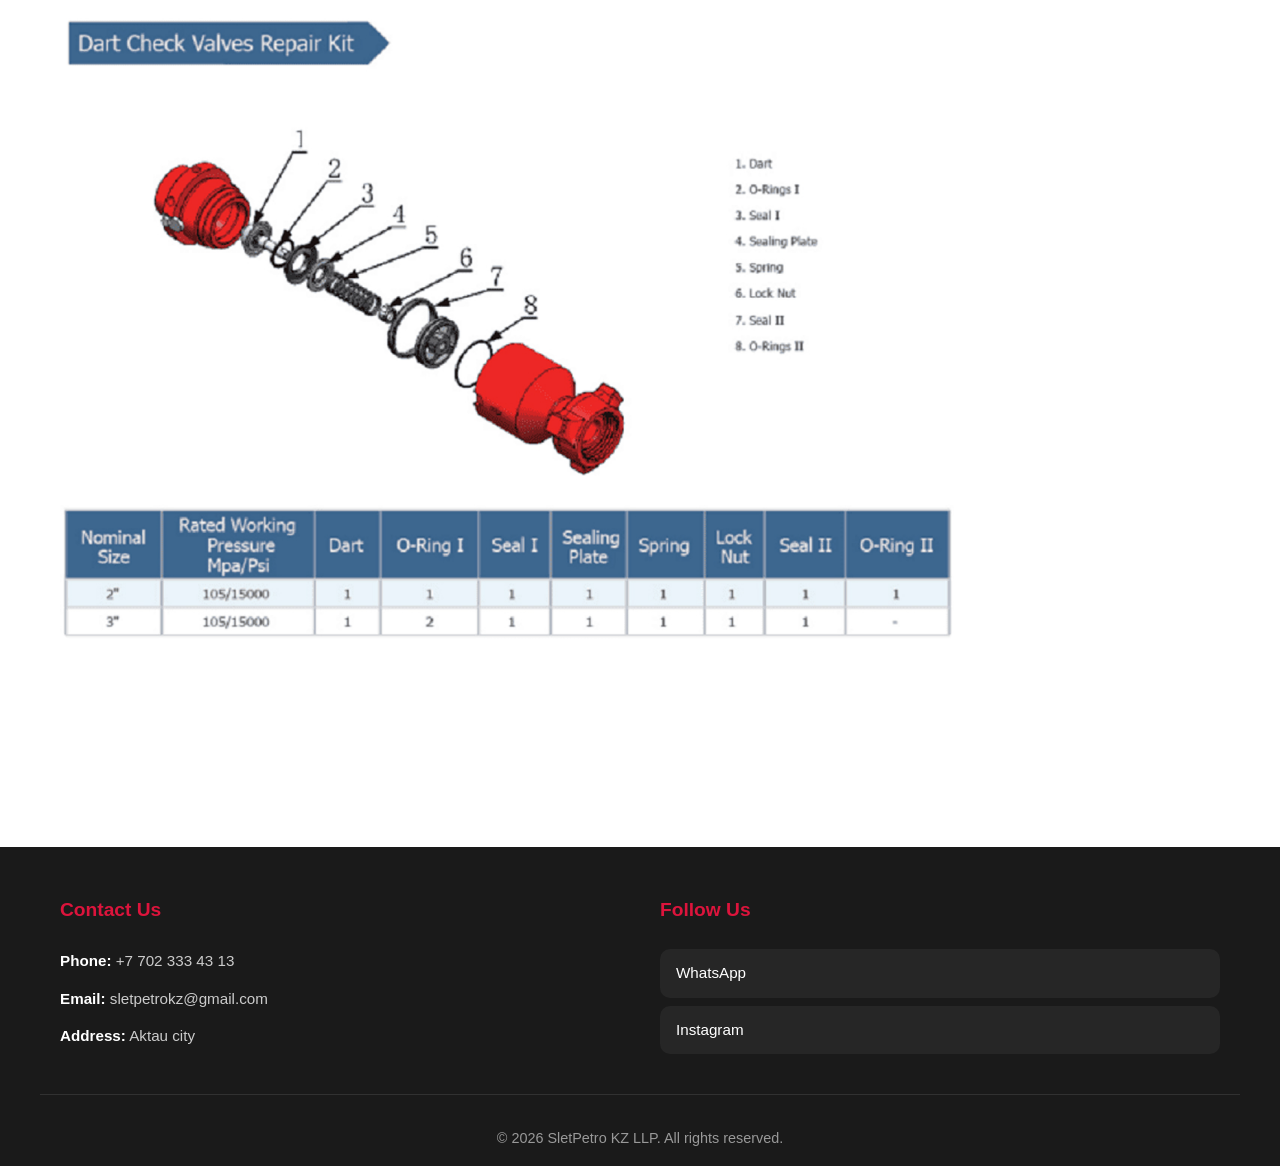
<file: products/5-check-valves.html>
<!DOCTYPE html>
<html lang="en">
<head>
    <meta charset="UTF-8">
    <meta name="viewport" content="width=device-width, initial-scale=1.0">
    <title>Check Valves - SletPetro KZ</title>
    <link rel="stylesheet" href="../style/style.css">
</head>

<body>
    <header class="header">
        <div class="header__container">
            <div class="header__logo">
                <img src="../images/style images/sletpetro-logo.png" alt="SletPetro KZ Logo" class="logo__img">
            </div>
            <nav class="header__nav">
                <ul class="nav__list">
                    <li class="nav__item">
                        <a href="../index.html" class="nav__link">Home</a>
                    </li>
                    <li class="nav__item">
                        <a href="1-hydraulic-actuator.html" class="nav__link">Hydraulic Actuator</a>
                    </li>
                    <li class="nav__item">
                        <a href="2-suction-buffer.html" class="nav__link">Suction Buffer</a>
                    </li>
                    <li class="nav__item">
                        <a href="3-plug-valves.html" class="nav__link">Plug Valves</a>
                    </li>
                    <li class="nav__item">
                        <a href="4-swivel-joints.html" class="nav__link">Swivel Joints</a>
                    </li>
                    <li class="nav__item">
                        <a href="5-check-valves.html" class="nav__link nav__link--active">Check Valves</a>
                    </li>
                    <li class="nav__item">
                        <a href="6-pressure-relief-valves.html" class="nav__link">Pressure Relief Valves</a>
                    </li>
                    <li class="nav__item">
                        <a href="7-choke-valves.html" class="nav__link">Choke Valves</a>
                    </li>
                    <li class="nav__item">
                        <a href="8-integral-fittings.html" class="nav__link">Integral Fittings</a>
                    </li>
                    <li class="nav__item">
                        <a href="9-pup-joints.html" class="nav__link">Pup Joints</a>
                    </li>
                    <li class="nav__item">
                        <a href="10-hose-loops.html" class="nav__link">Hose Loops</a>
                    </li>
                    <li class="nav__item">
                        <a href="11-reel-swivels.html" class="nav__link">Reel Swivels</a>
                    </li>
                    <li class="nav__item">
                        <a href="12-manifold-skids.html" class="nav__link">Manifold Skids</a>
                    </li>
                    <li class="nav__item">
                        <a href="13-valve-lubricant-gun.html" class="nav__link">Valve Lubricant Gun</a>
                    </li>
                </ul>
            </nav>
        </div>
    </header>

    <main class="main">
        <!-- SECTION 1: Overview -->
        <section class="product-overview">
            <div class="container">
                <!-- Product Images Gallery (static, no JS; use CSS for layout) -->
                <div class="product-gallery">
                    <img src="../images/products/Check Valves.png" alt="Check valve image 1" class="product-gallery__img">
                    <img src="../images/products/Check Valves2.png" alt="Check valve image 2" class="product-gallery__img">
                </div>

                <!-- Product Title -->
                <h1 class="product-title">Check Valves</h1>

                <!-- PDF Download
                <p class="product-pdf">
                    <a href="Check Valves.pdf" target="_blank" class="product-pdf__link">
                        Download PDF Catalog
                    </a>
                </p> -->

                <h3 class="product-intro-title">Product Descriptions</h3>

                <!-- Check Valves Description -->
                <section class="product-intro">
                    <p class="product-intro__text">
                        Check valves are used in high-pressure lines to control one-way flow 
                        and prevent backflow in pipelines, protecting both the pipeline 
                        and equipment.
                    </p>
                    <p class="product-intro__text">
                        The core component is forged from stainless steel with high resistance 
                        to erosion and abrasion. Seals use secondary vulcanization 
                        for enhanced sealing performance.
                    </p>
                    <p class="product-intro__text">
                        SLETPETRO provides top-entry check valves, in-line flapper check valves, 
                        and dart check valves. Flapper valves are used for fluid or fluid-solid mixtures, 
                        while dart valves are suitable for gas or low-viscosity fluids.
                    </p>
                </section>

                <h3 class="product-intro-title">Product Specifications</h3>

                <section class="product-intro">
                    <ul class="product-intro__list">
                        <li class="product-intro__item"><strong>Nominal Size:</strong> 2–3</li>
                        <li class="product-intro__item"><strong>Temperature Rating:</strong> −29°C to 121°C (PU)</li>
                        <li class="product-intro__item"><strong>Service:</strong> Standard, Sour Gas</li>
                        <li class="product-intro__item"><strong>Manufacturing Standard:</strong> API 6A &amp; NACE MR0175</li>
                    </ul>
                </section>
            </div>
        </section>

        <!-- WhatsApp Button Section -->
        <section class="whatsapp-section">
            <div class="container">
                <a href="https://wa.me/77023334313?text=Hello, I would like to know the price for Check Valves" class="whatsapp-button" target="_blank">
                    Chat on WhatsApp
                </a>
            </div>
        </section>

        <!-- SECTION 2: Features -->
        <section class="product-features">
            <div class="container">
                <h2 class="product-features__title">Product Features</h2>

                <!-- Check Valve Parameters -->
                <section class="product-feature">
                    <h4 class="product-feature__subtitle">Check Valve Parameters</h4>
                    <img src="../images/characteristics/Check Valve Parameters.jpg" alt="Check valve parameters image 1" class="product-feature__img">
                    <img src="../images/characteristics/Check Valve Parameters2.jpg" alt="Check valve parameters image 2" class="product-feature__img">
                    <img src="../images/characteristics/Check Valve Parameters3.jpg" alt="Check valve parameters image 3" class="product-feature__img">
                </section>

                <!-- Repair Kits -->
                <section class="product-feature">
                    <h4 class="product-feature__subtitle">Check Valve Repair Kits</h4>
                    <img src="../images/characteristics/Check Valve Repair Kits.jpg" alt="Check valve repair kit image 1" class="product-feature__img">
                    <img src="../images/characteristics/Check Valve Repair Kits2.jpg" alt="Check valve repair kit image 2" class="product-feature__img">
                    <img src="../images/characteristics/Check Valve Repair Kits3.jpg" alt="Check valve repair kit image 3" class="product-feature__img">
                </section>
            </div>
        </section>
    </main>

    <footer class="footer">
        <div class="container footer__container">
            <div class="footer__contacts">
                <h3 class="footer__title">Contact Us</h3>
                <p class="footer__text"><strong>Phone:</strong> +7 702 333 43 13</p>
                <p class="footer__text"><strong>Email:</strong> sletpetrokz@gmail.com</p>
                <p class="footer__text"><strong>Address:</strong> Aktau city</p>
            </div>
            <div class="footer__socials">
                <h3 class="footer__title">Follow Us</h3>
                <a href="https://wa.me/77023334313" class="footer__social-link">WhatsApp</a>
                <a href="https://instagram.com/sletpetrokz" class="footer__social-link">Instagram</a>
            </div>
        </div>
        <div class="footer__bottom">
            <p class="footer__copyright">&copy; 2026 SletPetro KZ LLP. All rights reserved.</p>
        </div>
    </footer>
</body>
</html>
</file>
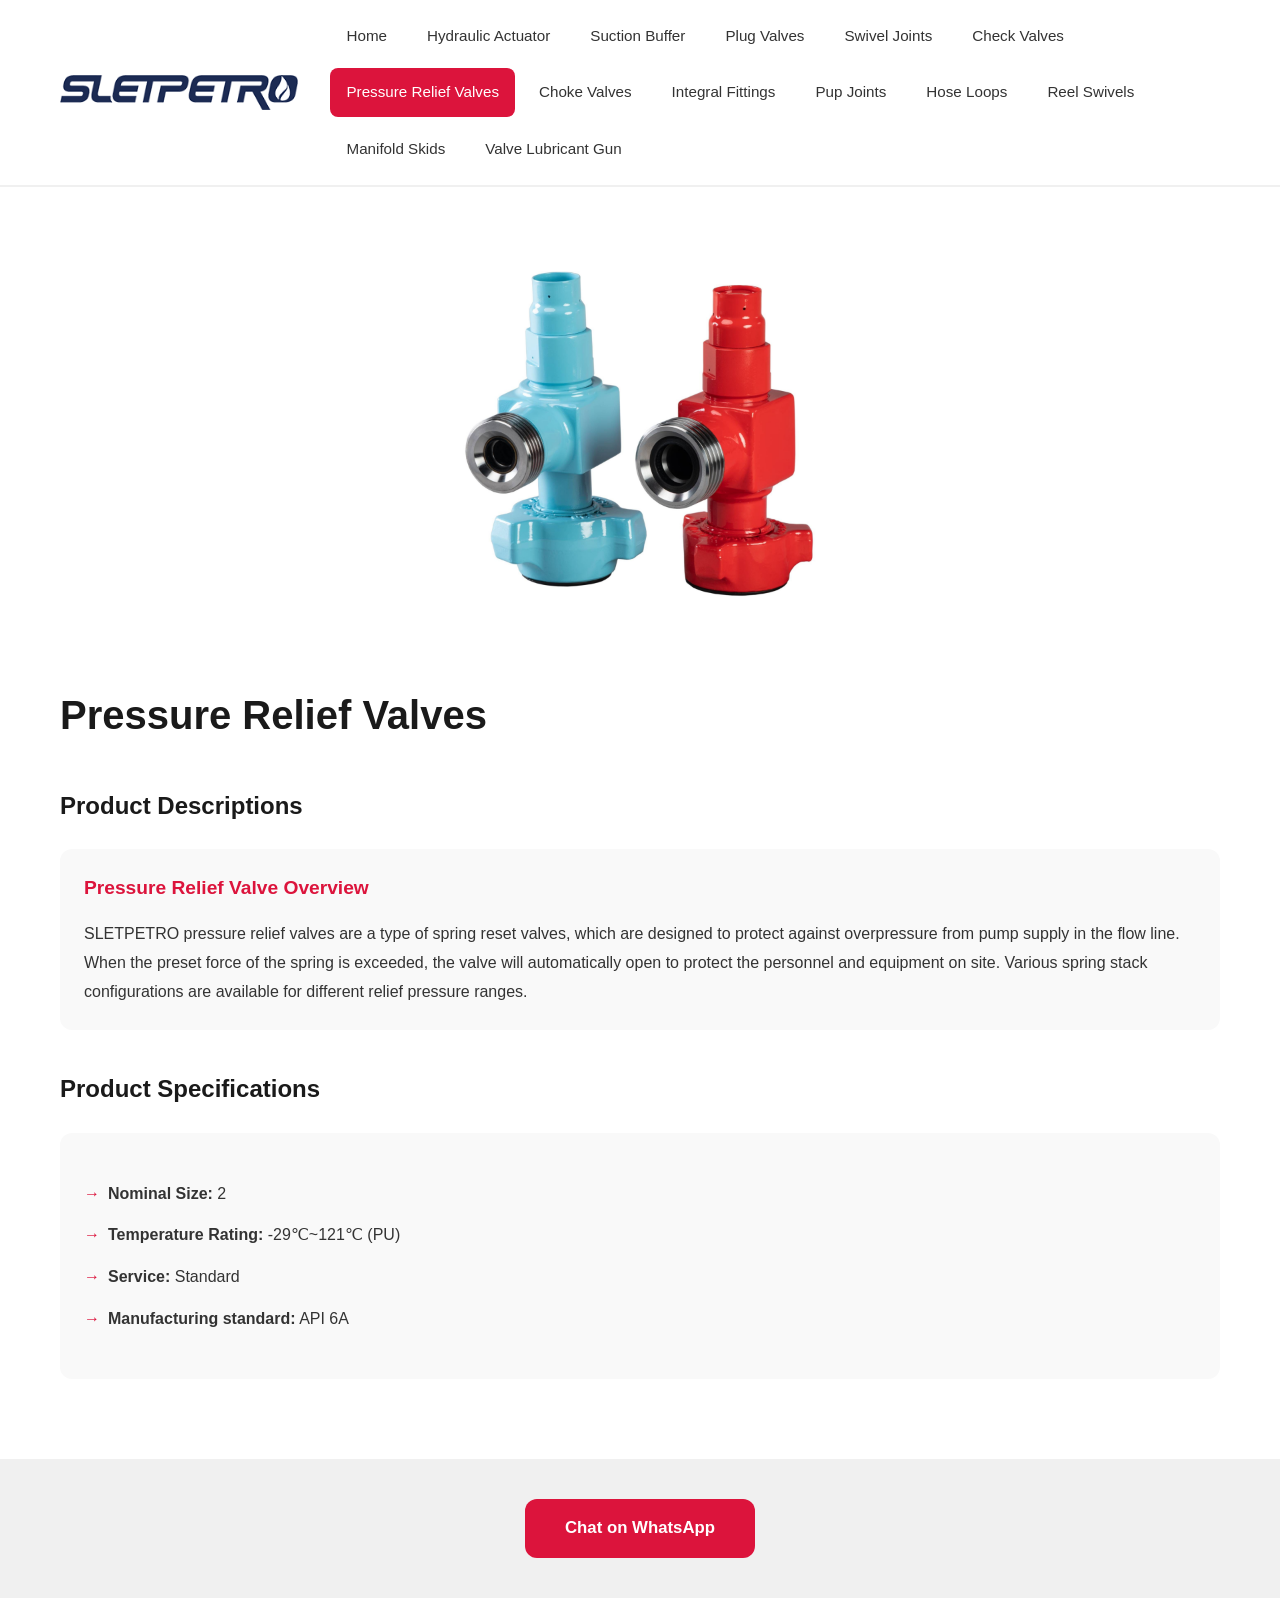
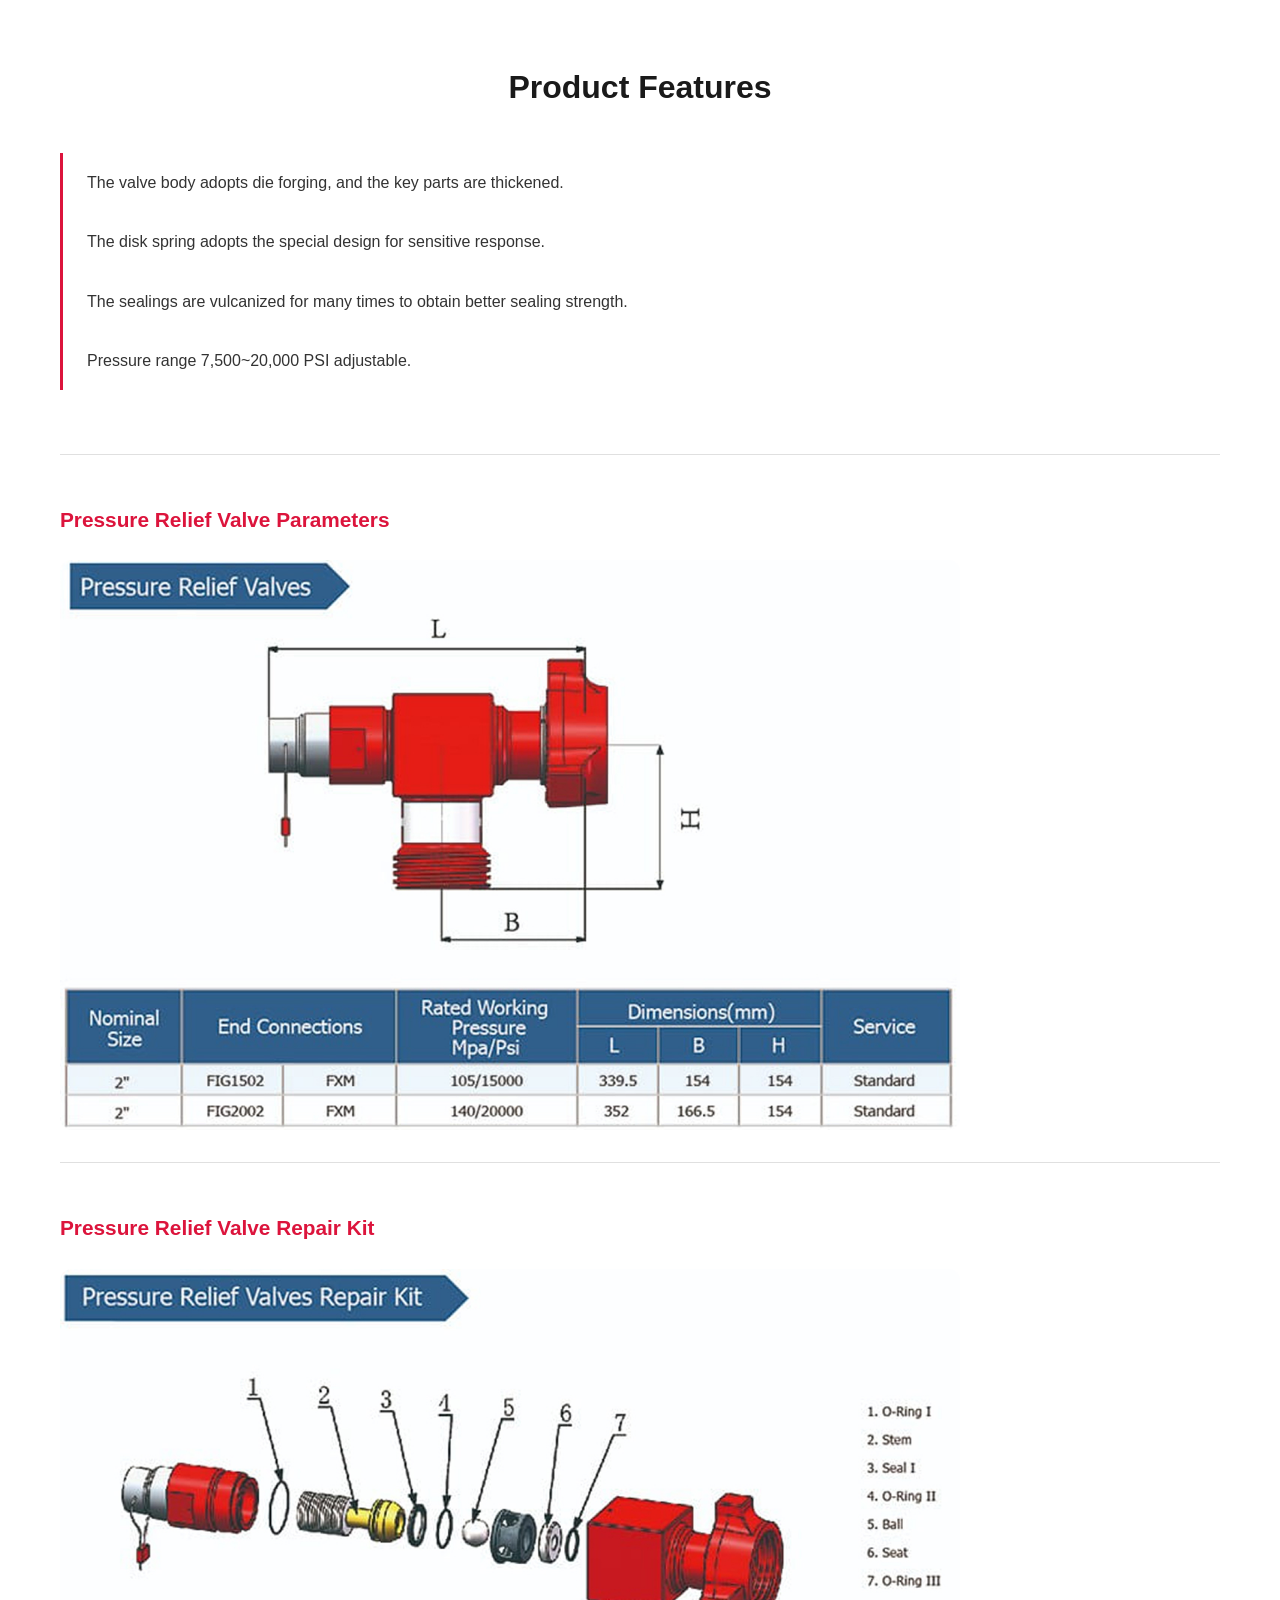
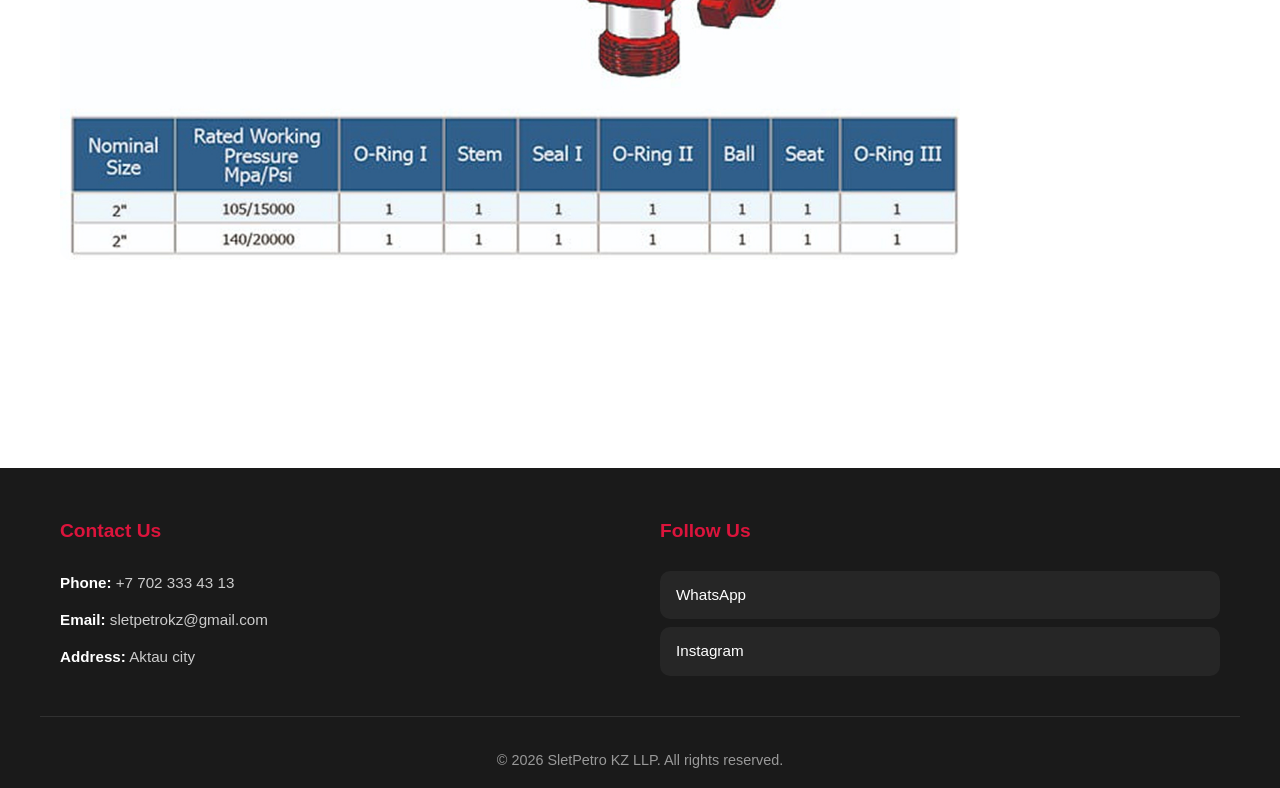
<file: products/6-pressure-relief-valves.html>
<!DOCTYPE html>
<html lang="en">
<head>
    <meta charset="UTF-8">
    <meta name="viewport" content="width=device-width, initial-scale=1.0">
    <title>Pressure Relief Valves - SletPetro KZ</title>
    <link rel="stylesheet" href="../style/style.css">
</head>

<body>
    <header class="header">
        <div class="header__container">
            <div class="header__logo">
                <img src="../images/style images/sletpetro-logo.png" alt="SletPetro KZ Logo" class="logo__img">
            </div>
            <nav class="header__nav">
                <ul class="nav__list">
                    <li class="nav__item">
                        <a href="../index.html" class="nav__link">Home</a>
                    </li>
                    <li class="nav__item">
                        <a href="1-hydraulic-actuator.html" class="nav__link">Hydraulic Actuator</a>
                    </li>
                    <li class="nav__item">
                        <a href="2-suction-buffer.html" class="nav__link">Suction Buffer</a>
                    </li>
                    <li class="nav__item">
                        <a href="3-plug-valves.html" class="nav__link">Plug Valves</a>
                    </li>
                    <li class="nav__item">
                        <a href="4-swivel-joints.html" class="nav__link">Swivel Joints</a>
                    </li>
                    <li class="nav__item">
                        <a href="5-check-valves.html" class="nav__link">Check Valves</a>
                    </li>
                    <li class="nav__item">
                        <a href="6-pressure-relief-valves.html" class="nav__link nav__link--active">Pressure Relief Valves</a>
                    </li>
                    <li class="nav__item">
                        <a href="7-choke-valves.html" class="nav__link">Choke Valves</a>
                    </li>
                    <li class="nav__item">
                        <a href="8-integral-fittings.html" class="nav__link">Integral Fittings</a>
                    </li>
                    <li class="nav__item">
                        <a href="9-pup-joints.html" class="nav__link">Pup Joints</a>
                    </li>
                    <li class="nav__item">
                        <a href="10-hose-loops.html" class="nav__link">Hose Loops</a>
                    </li>
                    <li class="nav__item">
                        <a href="11-reel-swivels.html" class="nav__link">Reel Swivels</a>
                    </li>
                    <li class="nav__item">
                        <a href="12-manifold-skids.html" class="nav__link">Manifold Skids</a>
                    </li>
                    <li class="nav__item">
                        <a href="13-valve-lubricant-gun.html" class="nav__link">Valve Lubricant Gun</a>
                    </li>
                </ul>
            </nav>
        </div>
    </header>

    <main class="main">
        <!-- SECTION 1: Overview -->
        <section class="product-overview">
            <div class="container">
                <!-- Product Images Gallery (static, no JS; use CSS for layout) -->
                <div class="product-gallery">
                    <img src="../images/products/Pressure Relief Valves.png" alt="Pressure Relief Valve image 1" class="product-gallery__img">
                </div>

                <!-- Product Title -->
                <h1 class="product-title">Pressure Relief Valves</h1>

                <!-- PDF Download
                <p class="product-pdf">
                    <a href="Pressure Relief Valves.pdf" target="_blank" class="product-pdf__link">
                        Download PDF Catalog
                    </a>
                </p> -->

                <h3 class="product-intro-title">Product Descriptions</h3>

                <!-- Pressure Relief Valve Overview -->
                <section class="product-intro">
                    <h4 class="product-intro__subtitle">Pressure Relief Valve Overview</h4>
                    <p class="product-intro__text">
                        SLETPETRO pressure relief valves are a type of spring reset valves, 
                        which are designed to protect against overpressure from pump supply 
                        in the flow line. When the preset force of the spring is exceeded, 
                        the valve will automatically open to protect the personnel and equipment on site. 
                        Various spring stack configurations are available for different relief pressure ranges.
                    </p>
                </section>

                <h3 class="product-intro-title">Product Specifications</h3>

                <section class="product-intro">
                    <ul class="product-intro__list">
                        <li class="product-intro__item"><strong>Nominal Size:</strong> 2</li>
                        <li class="product-intro__item"><strong>Temperature Rating:</strong> -29℃~121℃ (PU)</li>
                        <li class="product-intro__item"><strong>Service:</strong> Standard</li>
                        <li class="product-intro__item"><strong>Manufacturing standard:</strong> API 6A</li>
                    </ul>
                </section>
            </div>
        </section>

        <!-- WhatsApp Button Section -->
        <section class="whatsapp-section">
            <div class="container">
                <a href="https://wa.me/77023334313?text=Hello, I would like to know the price for Pressure Relief Valves" class="whatsapp-button" target="_blank">
                    Chat on WhatsApp
                </a>
            </div>
        </section>

        <!-- SECTION 2: Features -->
        <section class="product-features">
            <div class="container">
                <h2 class="product-features__title">Product Features</h2>

                <!-- Features List -->
                <section class="product-feature">
                    <ul class="product-feature__list">
                        <li class="product-feature__item">The valve body adopts die forging, and the key parts are thickened.</li>
                        <li class="product-feature__item">The disk spring adopts the special design for sensitive response.</li>
                        <li class="product-feature__item">The sealings are vulcanized for many times to obtain better sealing strength.</li>
                        <li class="product-feature__item">Pressure range 7,500~20,000 PSI adjustable.</li>
                    </ul>
                </section>

                <!-- Pressure Relief Valve Parameters -->
                <section class="product-feature">
                    <h4 class="product-feature__subtitle">Pressure Relief Valve Parameters</h4>
                    <img src="../images/characteristics/Pressure Relief Valves Parametres.jpg" alt="Pressure Relief Valve Parameters image 1" class="product-feature__img">
                </section>

                <!-- Pressure Relief Valve Repair Kit -->
                <section class="product-feature">
                    <h4 class="product-feature__subtitle">Pressure Relief Valve Repair Kit</h4>
                    <img src="../images/characteristics/Pressure Relief Valves Repair Kit.jpg" alt="Pressure Relief Valve Repair Kit image 1" class="product-feature__img">
                </section>
            </div>
        </section>
    </main>

    <footer class="footer">
        <div class="container footer__container">
            <div class="footer__contacts">
                <h3 class="footer__title">Contact Us</h3>
                <p class="footer__text"><strong>Phone:</strong> +7 702 333 43 13</p>
                <p class="footer__text"><strong>Email:</strong> sletpetrokz@gmail.com</p>
                <p class="footer__text"><strong>Address:</strong> Aktau city</p>
            </div>
            <div class="footer__socials">
                <h3 class="footer__title">Follow Us</h3>
                <a href="https://wa.me/77023334313" class="footer__social-link">WhatsApp</a>
                <a href="https://instagram.com/sletpetrokz" class="footer__social-link">Instagram</a>
            </div>
        </div>
        <div class="footer__bottom">
            <p class="footer__copyright">&copy; 2026 SletPetro KZ LLP. All rights reserved.</p>
        </div>
    </footer>
</body>
</html>
</file>
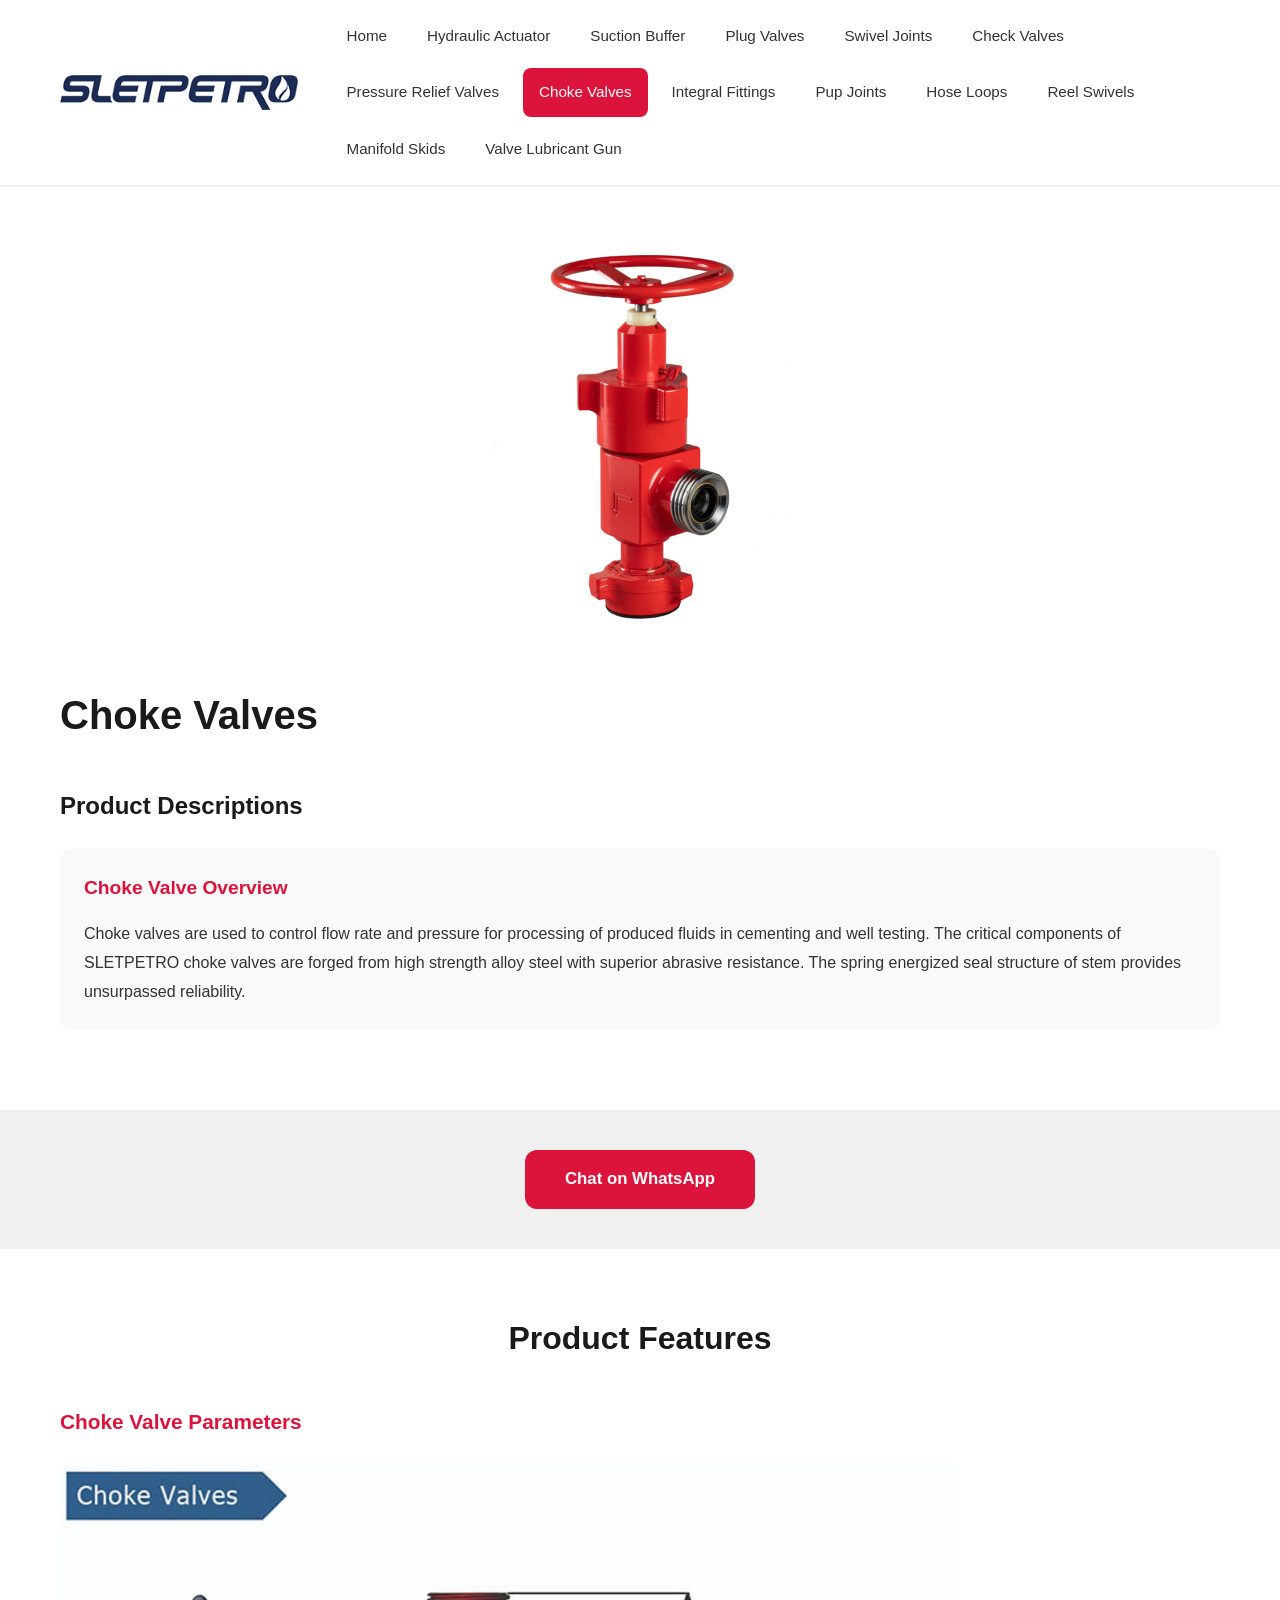
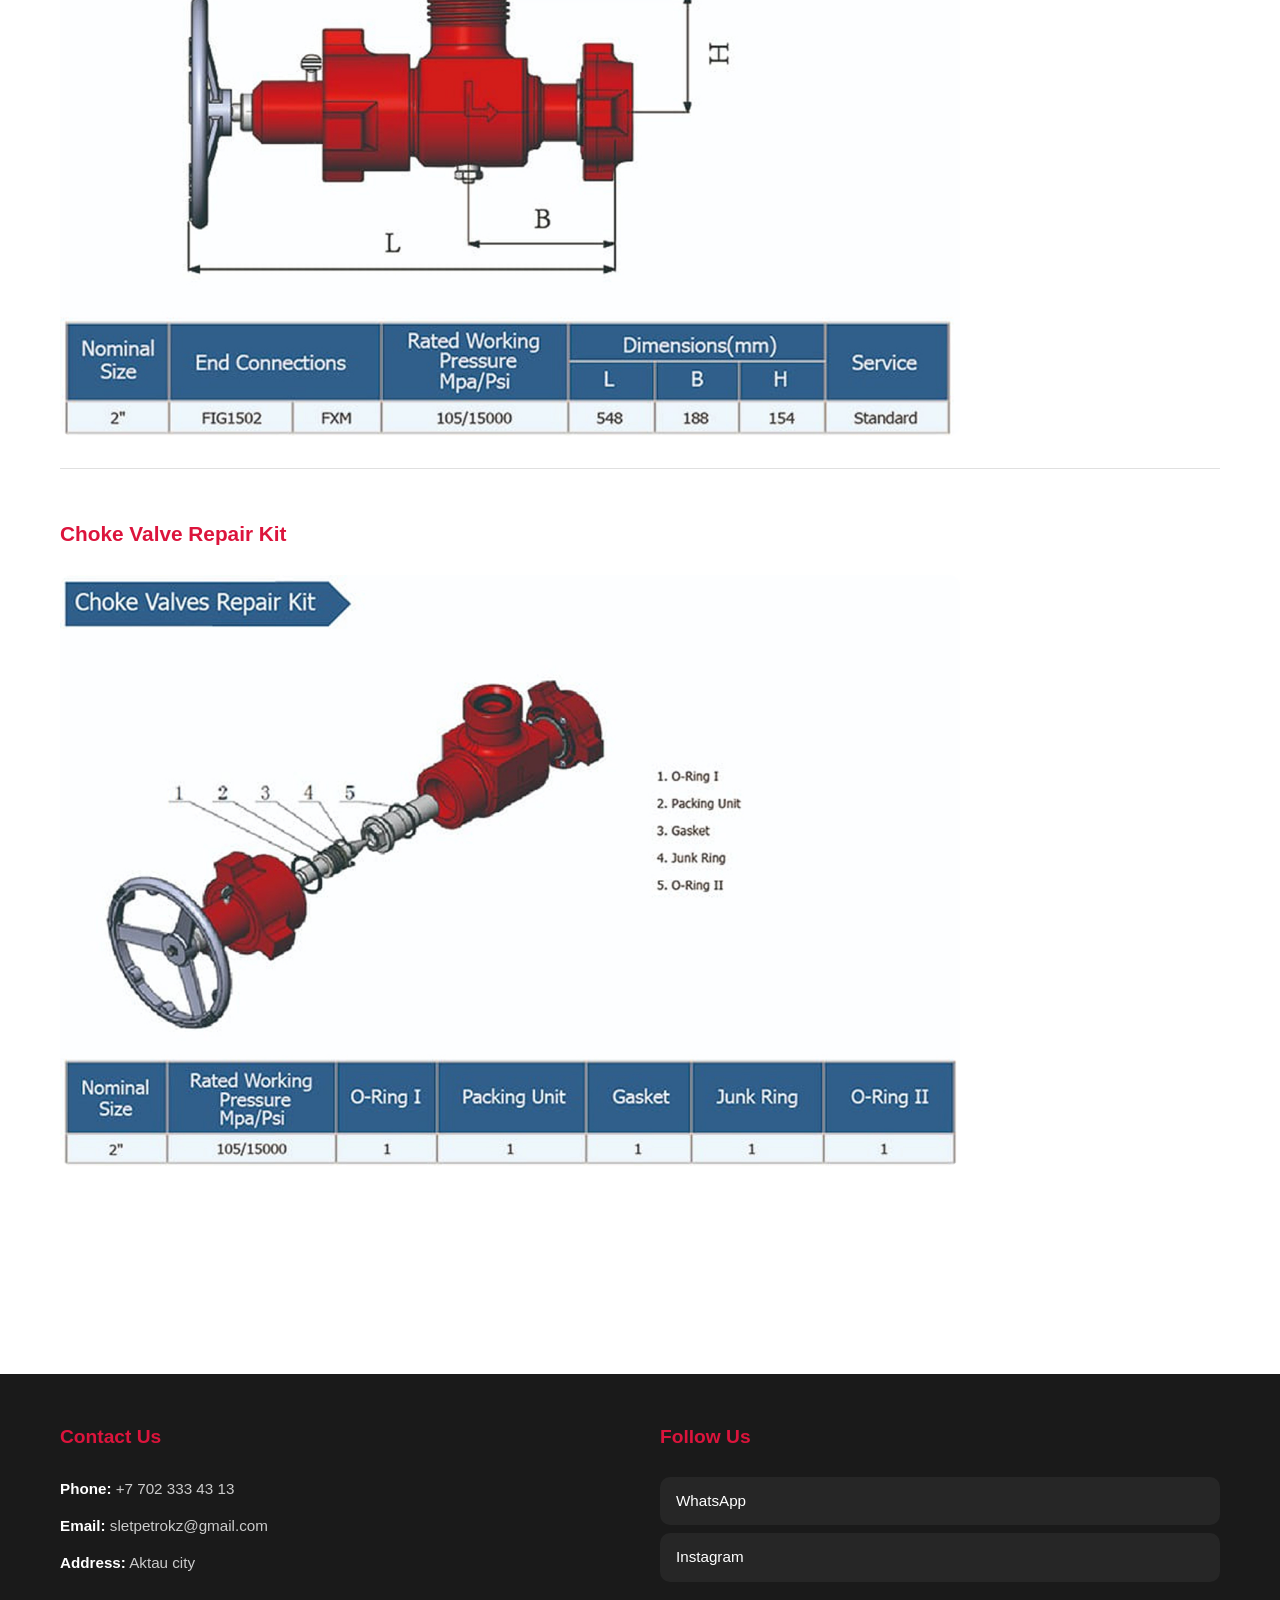
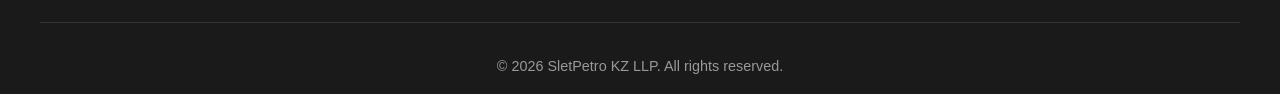
<file: products/7-choke-valves.html>
<!DOCTYPE html>
<html lang="en">
<head>
    <meta charset="UTF-8">
    <meta name="viewport" content="width=device-width, initial-scale=1.0">
    <title>Choke Valves - SletPetro KZ</title>
    <link rel="stylesheet" href="../style/style.css">
</head>

<body>
    <header class="header">
        <div class="header__container">
            <div class="header__logo">
                <img src="../images/style images/sletpetro-logo.png" alt="SletPetro KZ Logo" class="logo__img">
            </div>
            <nav class="header__nav">
                <ul class="nav__list">
                    <li class="nav__item">
                        <a href="../index.html" class="nav__link">Home</a>
                    </li>
                    <li class="nav__item">
                        <a href="1-hydraulic-actuator.html" class="nav__link">Hydraulic Actuator</a>
                    </li>
                    <li class="nav__item">
                        <a href="2-suction-buffer.html" class="nav__link">Suction Buffer</a>
                    </li>
                    <li class="nav__item">
                        <a href="3-plug-valves.html" class="nav__link">Plug Valves</a>
                    </li>
                    <li class="nav__item">
                        <a href="4-swivel-joints.html" class="nav__link">Swivel Joints</a>
                    </li>
                    <li class="nav__item">
                        <a href="5-check-valves.html" class="nav__link">Check Valves</a>
                    </li>
                    <li class="nav__item">
                        <a href="6-pressure-relief-valves.html" class="nav__link">Pressure Relief Valves</a>
                    </li>
                    <li class="nav__item">
                        <a href="7-choke-valves.html" class="nav__link nav__link--active">Choke Valves</a>
                    </li>
                    <li class="nav__item">
                        <a href="8-integral-fittings.html" class="nav__link">Integral Fittings</a>
                    </li>
                    <li class="nav__item">
                        <a href="9-pup-joints.html" class="nav__link">Pup Joints</a>
                    </li>
                    <li class="nav__item">
                        <a href="10-hose-loops.html" class="nav__link">Hose Loops</a>
                    </li>
                    <li class="nav__item">
                        <a href="11-reel-swivels.html" class="nav__link">Reel Swivels</a>
                    </li>
                    <li class="nav__item">
                        <a href="12-manifold-skids.html" class="nav__link">Manifold Skids</a>
                    </li>
                    <li class="nav__item">
                        <a href="13-valve-lubricant-gun.html" class="nav__link">Valve Lubricant Gun</a>
                    </li>
                </ul>
            </nav>
        </div>
    </header>

    <main class="main">
        <!-- SECTION 1: Overview -->
        <section class="product-overview">
            <div class="container">
                <!-- Product Images Gallery (static, no JS; use CSS for layout) -->
                <div class="product-gallery">
                    <img src="../images/products/Choke Valves.png" alt="Choke Valve image 1" class="product-gallery__img">
                </div>

                <!-- Product Title -->
                <h1 class="product-title">Choke Valves</h1>

                <!-- PDF Download
                <p class="product-pdf">
                    <a href="Choke Valves.pdf" target="_blank" class="product-pdf__link">
                        Download PDF Catalog
                    </a>
                </p> -->

                <h3 class="product-intro-title">Product Descriptions</h3>

                <!-- Choke Valve Overview -->
                <section class="product-intro">
                    <h4 class="product-intro__subtitle">Choke Valve Overview</h4>
                    <p class="product-intro__text">
                        Choke valves are used to control flow rate and pressure for processing 
                        of produced fluids in cementing and well testing. The critical components 
                        of SLETPETRO choke valves are forged from high strength alloy steel 
                        with superior abrasive resistance. The spring energized seal structure 
                        of stem provides unsurpassed reliability.
                    </p>
                </section>
            </div>
        </section>

        <!-- WhatsApp Button Section -->
        <section class="whatsapp-section">
            <div class="container">
                <a href="https://wa.me/77023334313?text=Hello, I would like to know the price for Choke Valves" class="whatsapp-button" target="_blank">
                    Chat on WhatsApp
                </a>
            </div>
        </section>

        <!-- SECTION 2: Features -->
        <section class="product-features">
            <div class="container">
                <h2 class="product-features__title">Product Features</h2>

                <!-- Choke Valve Parameters -->
                <section class="product-feature">
                    <h4 class="product-feature__subtitle">Choke Valve Parameters</h4>
                    <img src="../images/characteristics/Choke Valve Parameters.jpg" alt="Choke Valve Parameters image 1" class="product-feature__img">
                </section>

                <!-- Choke Valve Repair Kit -->
                <section class="product-feature">
                    <h4 class="product-feature__subtitle">Choke Valve Repair Kit</h4>
                    <img src="../images/characteristics/Choke Valve Repair Kit.jpg" alt="Choke Valve Repair Kit image 1" class="product-feature__img">
                </section>
            </div>
        </section>
    </main>

    <footer class="footer">
        <div class="container footer__container">
            <div class="footer__contacts">
                <h3 class="footer__title">Contact Us</h3>
                <p class="footer__text"><strong>Phone:</strong> +7 702 333 43 13</p>
                <p class="footer__text"><strong>Email:</strong> sletpetrokz@gmail.com</p>
                <p class="footer__text"><strong>Address:</strong> Aktau city</p>
            </div>
            <div class="footer__socials">
                <h3 class="footer__title">Follow Us</h3>
                <a href="https://wa.me/77023334313" class="footer__social-link">WhatsApp</a>
                <a href="https://instagram.com/sletpetrokz" class="footer__social-link">Instagram</a>
            </div>
        </div>
        <div class="footer__bottom">
            <p class="footer__copyright">&copy; 2026 SletPetro KZ LLP. All rights reserved.</p>
        </div>
    </footer>
</body>
</html>
</file>
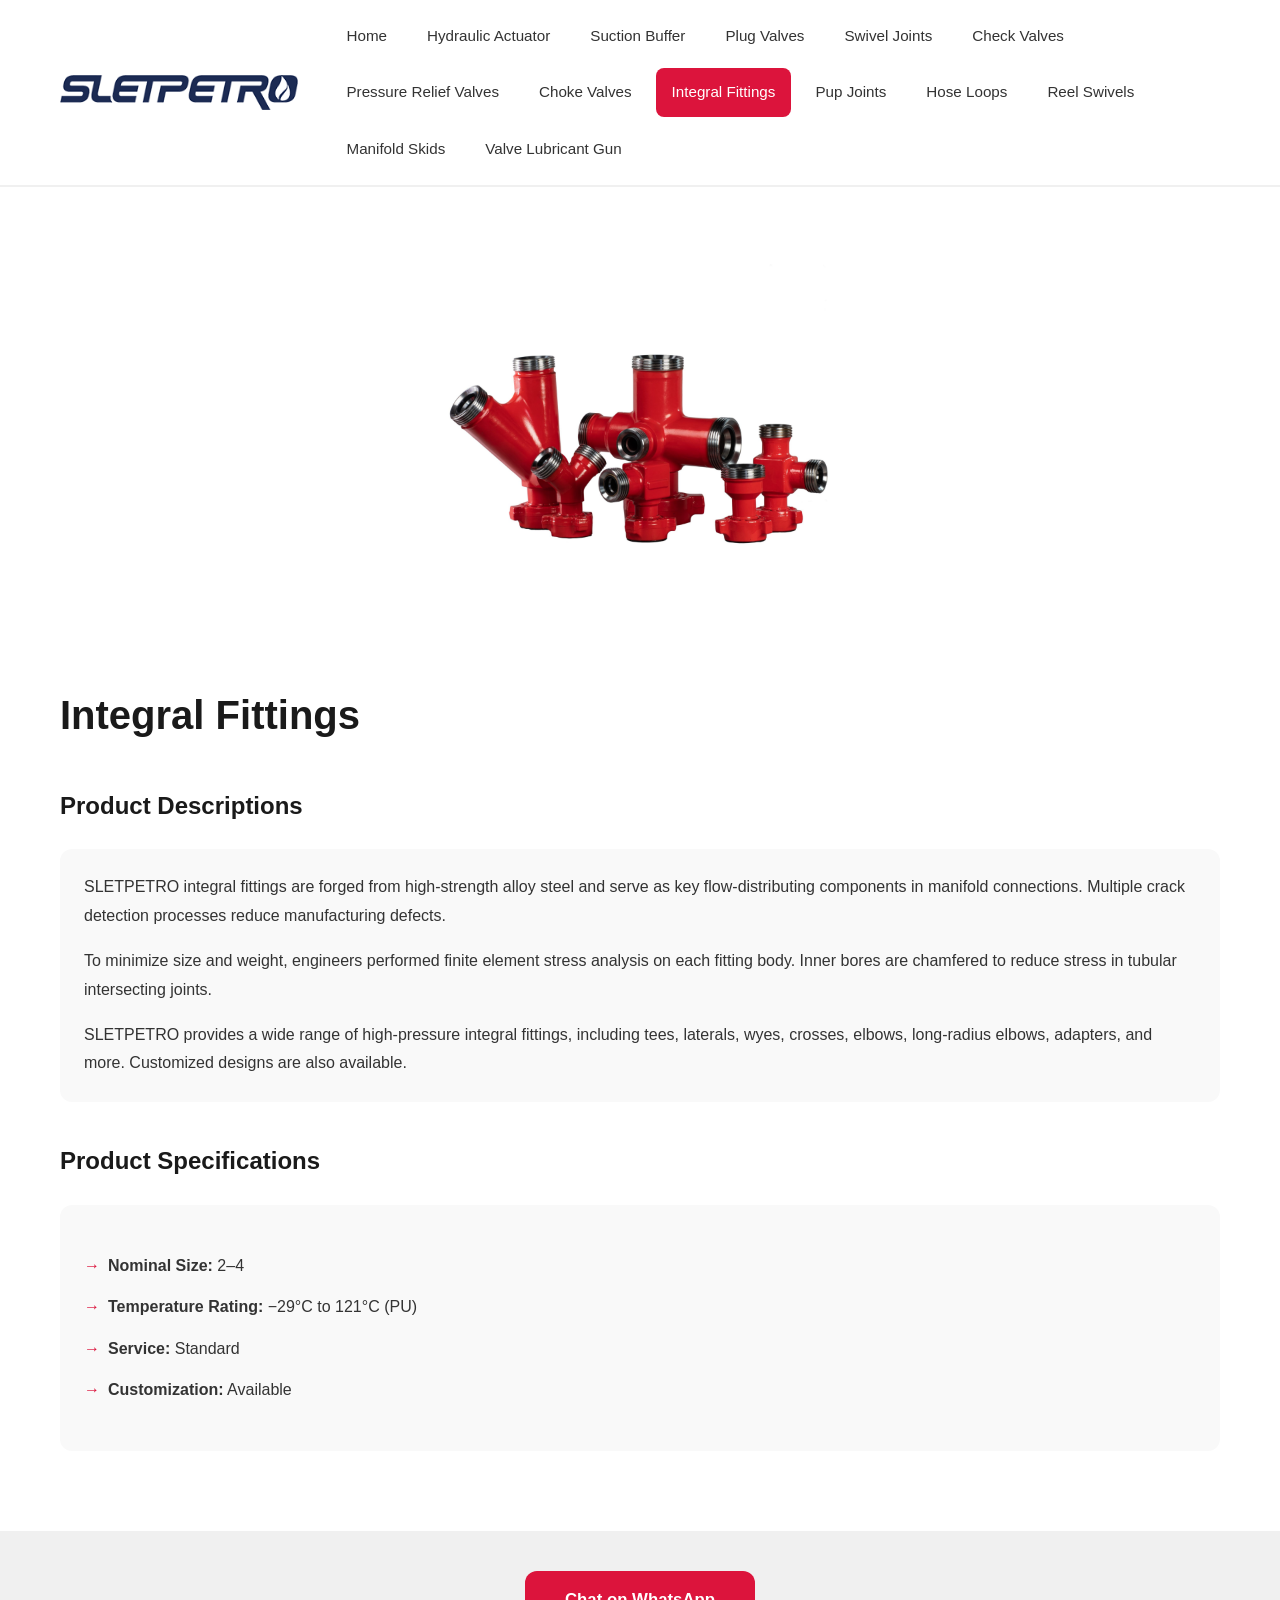
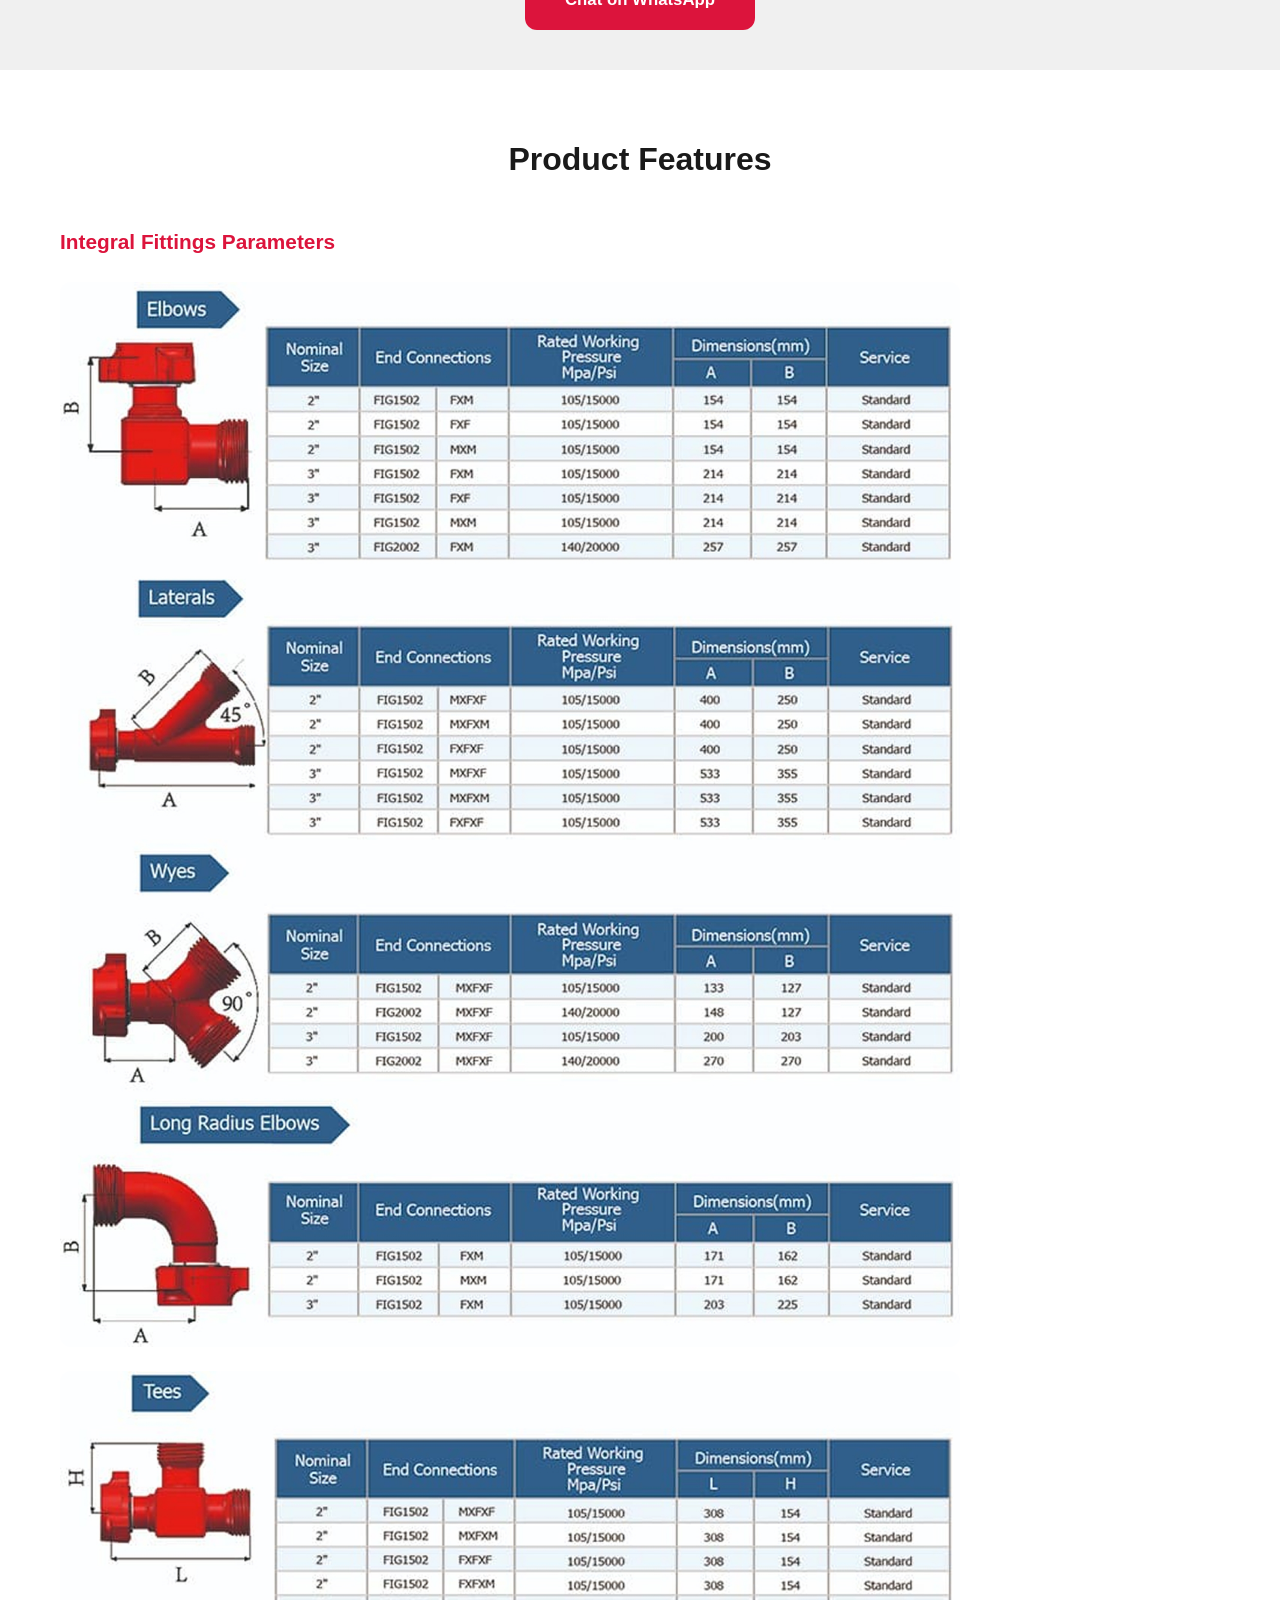
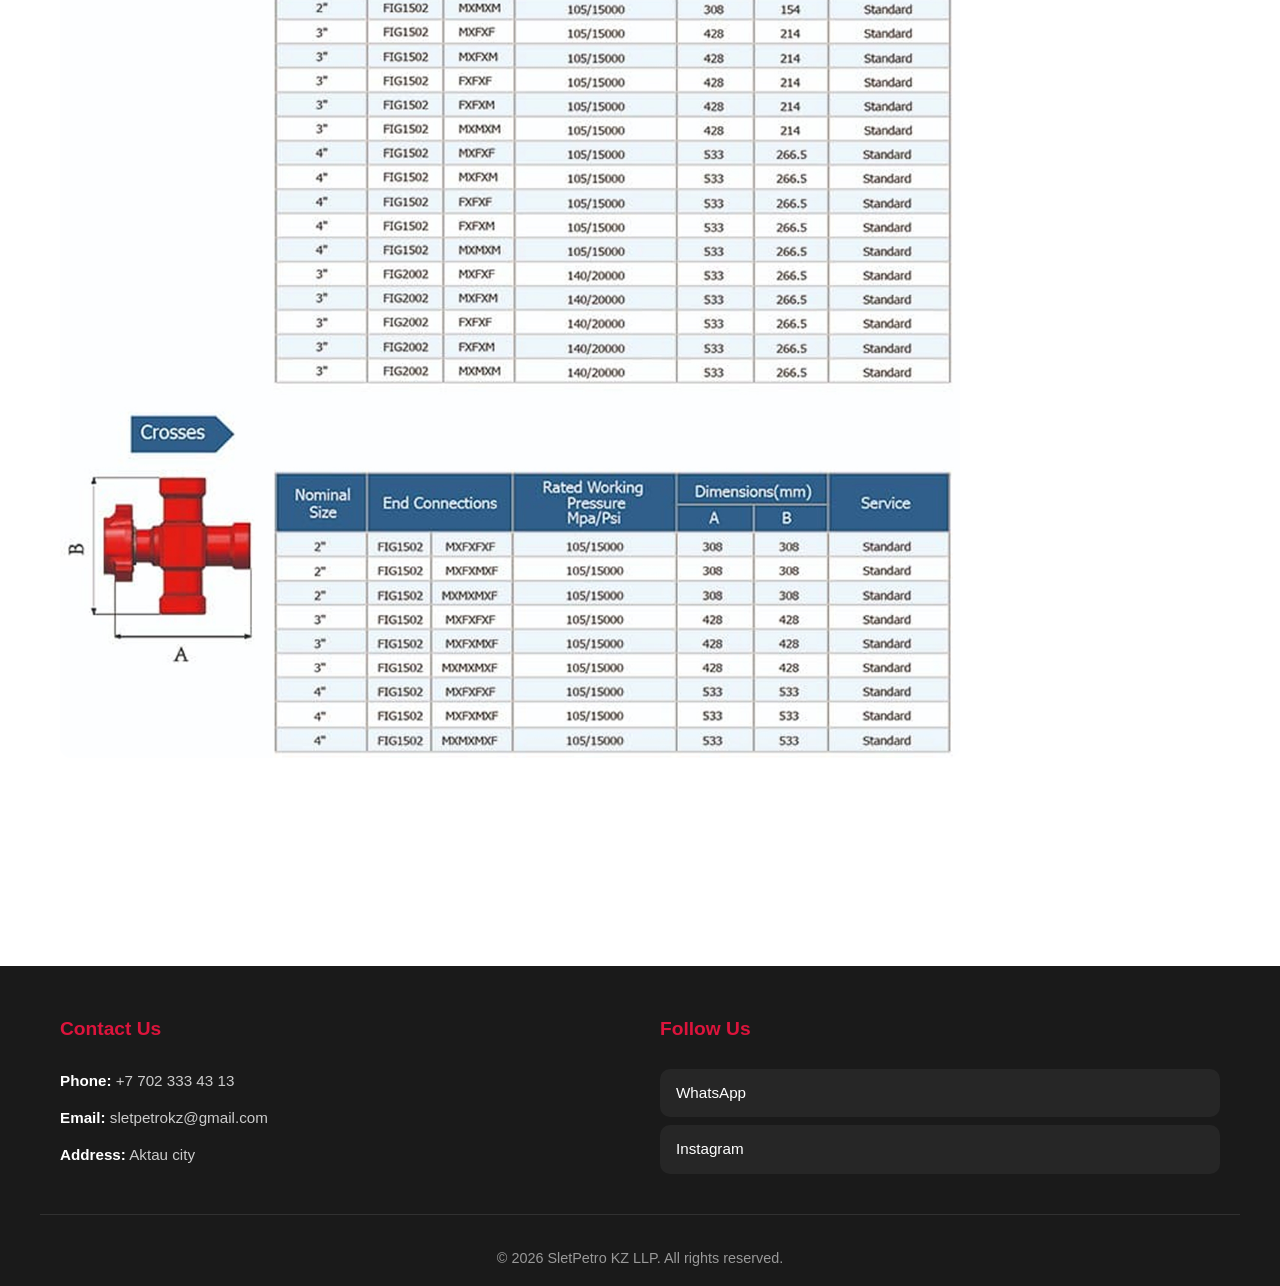
<file: products/8-integral-fittings.html>
<!DOCTYPE html>
<html lang="en">
<head>
    <meta charset="UTF-8">
    <meta name="viewport" content="width=device-width, initial-scale=1.0">
    <title>Integral Fittings - SletPetro KZ</title>
    <link rel="stylesheet" href="../style/style.css">
</head>

<body>
    <header class="header">
        <div class="header__container">
            <div class="header__logo">
                <img src="../images/style images/sletpetro-logo.png" alt="SletPetro KZ Logo" class="logo__img">
            </div>
            <nav class="header__nav">
                <ul class="nav__list">
                    <li class="nav__item">
                        <a href="../index.html" class="nav__link">Home</a>
                    </li>
                    <li class="nav__item">
                        <a href="1-hydraulic-actuator.html" class="nav__link">Hydraulic Actuator</a>
                    </li>
                    <li class="nav__item">
                        <a href="2-suction-buffer.html" class="nav__link">Suction Buffer</a>
                    </li>
                    <li class="nav__item">
                        <a href="3-plug-valves.html" class="nav__link">Plug Valves</a>
                    </li>
                    <li class="nav__item">
                        <a href="4-swivel-joints.html" class="nav__link">Swivel Joints</a>
                    </li>
                    <li class="nav__item">
                        <a href="5-check-valves.html" class="nav__link">Check Valves</a>
                    </li>
                    <li class="nav__item">
                        <a href="6-pressure-relief-valves.html" class="nav__link">Pressure Relief Valves</a>
                    </li>
                    <li class="nav__item">
                        <a href="7-choke-valves.html" class="nav__link">Choke Valves</a>
                    </li>
                    <li class="nav__item">
                        <a href="8-integral-fittings.html" class="nav__link nav__link--active">Integral Fittings</a>
                    </li>
                    <li class="nav__item">
                        <a href="9-pup-joints.html" class="nav__link">Pup Joints</a>
                    </li>
                    <li class="nav__item">
                        <a href="10-hose-loops.html" class="nav__link">Hose Loops</a>
                    </li>
                    <li class="nav__item">
                        <a href="11-reel-swivels.html" class="nav__link">Reel Swivels</a>
                    </li>
                    <li class="nav__item">
                        <a href="12-manifold-skids.html" class="nav__link">Manifold Skids</a>
                    </li>
                    <li class="nav__item">
                        <a href="13-valve-lubricant-gun.html" class="nav__link">Valve Lubricant Gun</a>
                    </li>
                </ul>
            </nav>
        </div>
    </header>

    <main class="main">
        <!-- SECTION 1: Overview -->
        <section class="product-overview">
            <div class="container">
                <!-- Product Images Gallery (static, no JS; use CSS for layout) -->
                <div class="product-gallery">
                    <img src="../images/products/Integral Fittings.png" alt="Integral fittings image 1" class="product-gallery__img">
                </div>

                <!-- Product Title -->
                <h1 class="product-title">Integral Fittings</h1>

                <!-- PDF Download 
                <p class="product-pdf">
                    <a href="Integral Fittings.pdf" target="_blank" class="product-pdf__link">
                        Download PDF Catalog
                    </a>
                </p> -->

                <h3 class="product-intro-title">Product Descriptions</h3>

                <!-- Integral Fittings Description -->
                <section class="product-intro">
                    <p class="product-intro__text">
                        SLETPETRO integral fittings are forged from high-strength alloy steel 
                        and serve as key flow-distributing components in manifold connections. 
                        Multiple crack detection processes reduce manufacturing defects.
                    </p>
                    <p class="product-intro__text">
                        To minimize size and weight, engineers performed finite element stress analysis 
                        on each fitting body. Inner bores are chamfered to reduce stress 
                        in tubular intersecting joints.
                    </p>
                    <p class="product-intro__text">
                        SLETPETRO provides a wide range of high-pressure integral fittings, 
                        including tees, laterals, wyes, crosses, elbows, long-radius elbows, 
                        adapters, and more. Customized designs are also available.
                    </p>
                </section>

                <h3 class="product-intro-title">Product Specifications</h3>

                <section class="product-intro">
                    <ul class="product-intro__list">
                        <li class="product-intro__item"><strong>Nominal Size:</strong> 2–4</li>
                        <li class="product-intro__item"><strong>Temperature Rating:</strong> −29°C to 121°C (PU)</li>
                        <li class="product-intro__item"><strong>Service:</strong> Standard</li>
                        <li class="product-intro__item"><strong>Customization:</strong> Available</li>
                    </ul>
                </section>
            </div>
        </section>

        <!-- WhatsApp Button Section -->
        <section class="whatsapp-section">
            <div class="container">
                <a href="https://wa.me/77023334313?text=Hello, I would like to know the price for Integral Fittings" class="whatsapp-button" target="_blank">
                    Chat on WhatsApp
                </a>
            </div>
        </section>

        <!-- SECTION 2: Features -->
        <section class="product-features">
            <div class="container">
                <h2 class="product-features__title">Product Features</h2>

                <!-- Integral Fittings Parameters -->
                <section class="product-feature">
                    <h4 class="product-feature__subtitle">Integral Fittings Parameters</h4>
                    <img src="../images/characteristics/Integral Fittings Parameters.jpg" alt="Integral fittings parameter image 1" class="product-feature__img">
                    <img src="../images/characteristics/Integral Fittings Parameters2.jpg" alt="Integral fittings parameter image 2" class="product-feature__img">
                </section>
            </div>
        </section>
    </main>

    <footer class="footer">
        <div class="container footer__container">
            <div class="footer__contacts">
                <h3 class="footer__title">Contact Us</h3>
                <p class="footer__text"><strong>Phone:</strong> +7 702 333 43 13</p>
                <p class="footer__text"><strong>Email:</strong> sletpetrokz@gmail.com</p>
                <p class="footer__text"><strong>Address:</strong> Aktau city</p>
            </div>
            <div class="footer__socials">
                <h3 class="footer__title">Follow Us</h3>
                <a href="https://wa.me/77023334313" class="footer__social-link">WhatsApp</a>
                <a href="https://instagram.com/sletpetrokz" class="footer__social-link">Instagram</a>
            </div>
        </div>
        <div class="footer__bottom">
            <p class="footer__copyright">&copy; 2026 SletPetro KZ LLP. All rights reserved.</p>
        </div>
    </footer>
</body>
</html>
</file>
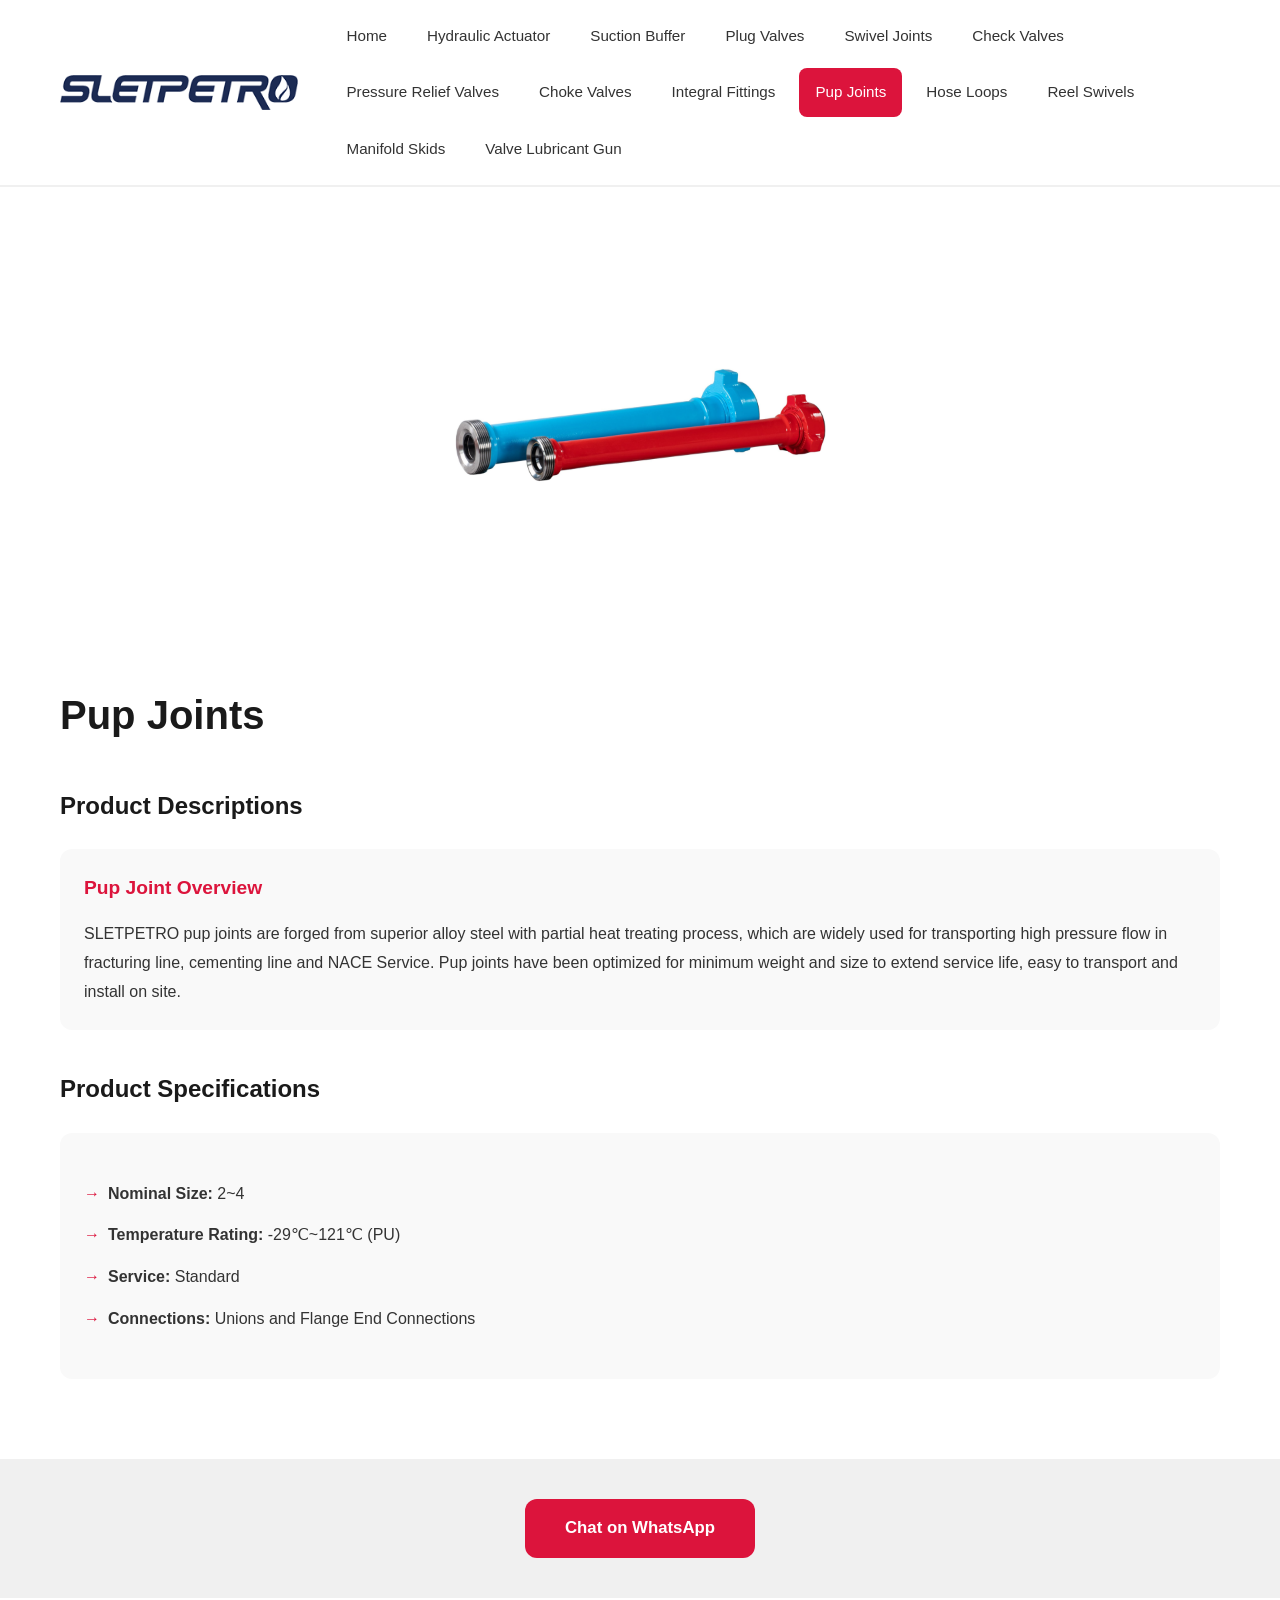
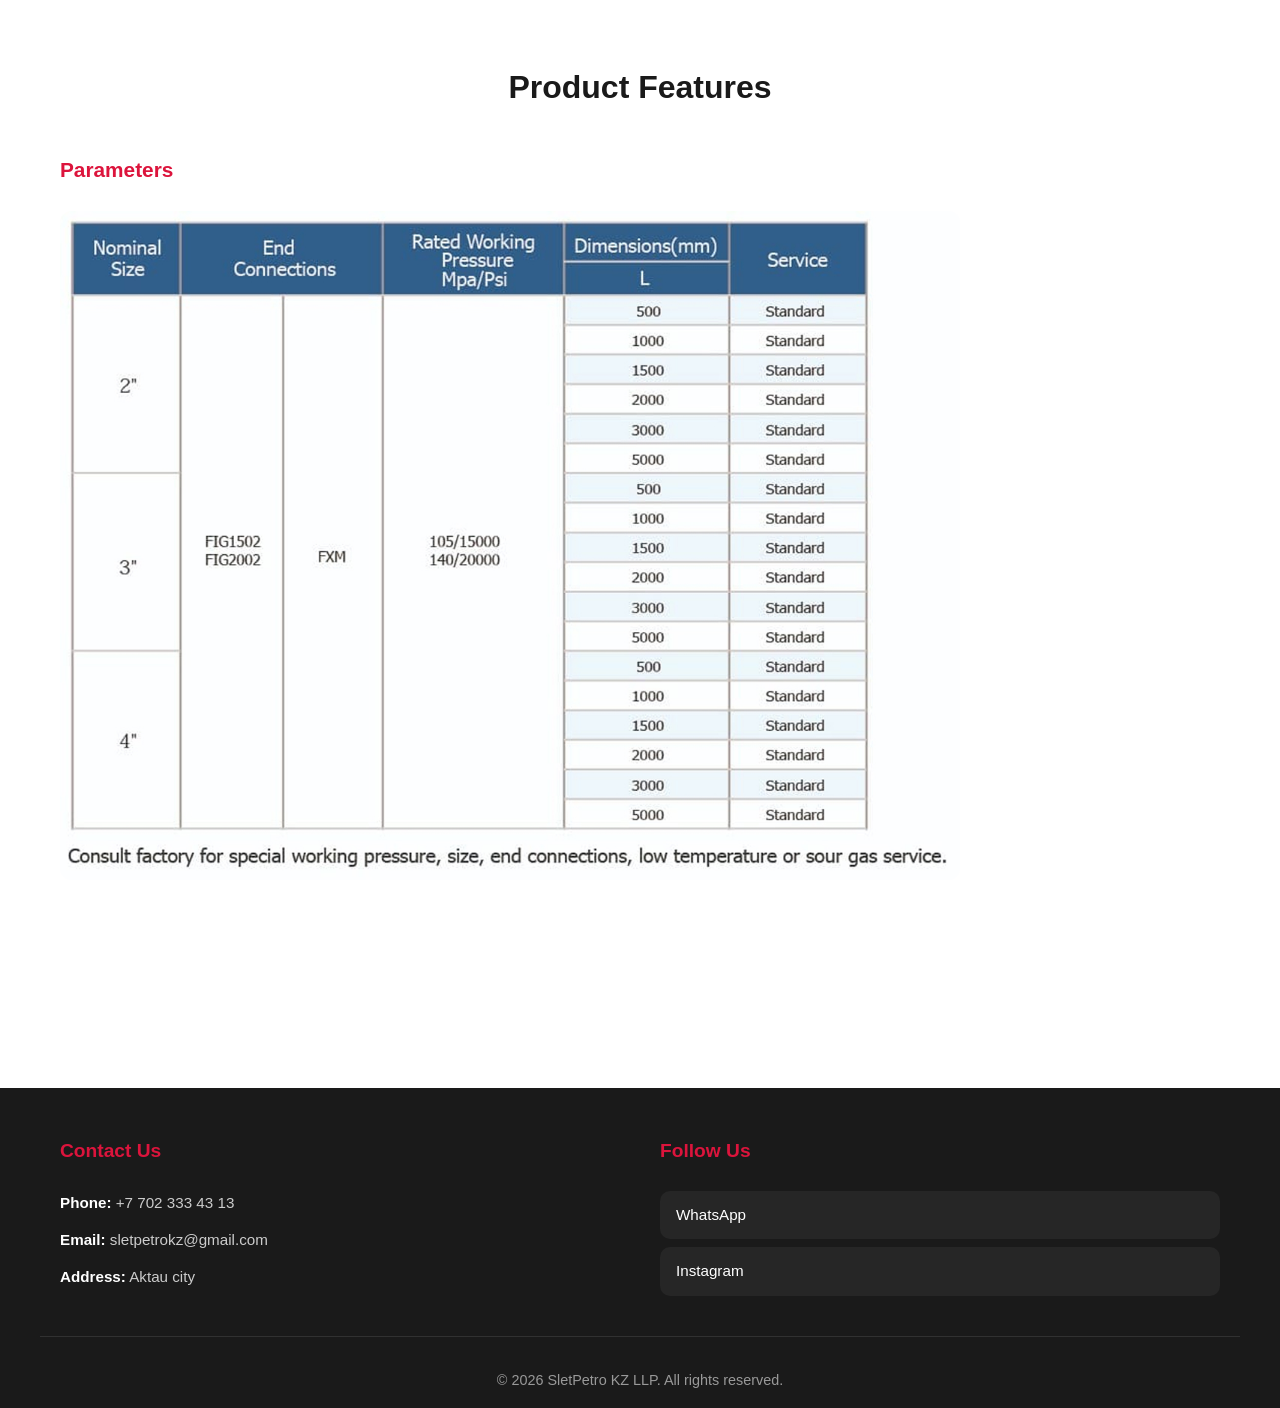
<file: products/9-pup-joints.html>
<!DOCTYPE html>
<html lang="en">
<head>
    <meta charset="UTF-8">
    <meta name="viewport" content="width=device-width, initial-scale=1.0">
    <title>Pup Joints - SletPetro KZ</title>
    <link rel="stylesheet" href="../style/style.css">
</head>

<body>
    <header class="header">
        <div class="header__container">
            <div class="header__logo">
                <img src="../images/style images/sletpetro-logo.png" alt="SletPetro KZ Logo" class="logo__img">
            </div>
            <nav class="header__nav">
                <ul class="nav__list">
                    <li class="nav__item">
                        <a href="../index.html" class="nav__link">Home</a>
                    </li>
                    <li class="nav__item">
                        <a href="1-hydraulic-actuator.html" class="nav__link">Hydraulic Actuator</a>
                    </li>
                    <li class="nav__item">
                        <a href="2-suction-buffer.html" class="nav__link">Suction Buffer</a>
                    </li>
                    <li class="nav__item">
                        <a href="3-plug-valves.html" class="nav__link">Plug Valves</a>
                    </li>
                    <li class="nav__item">
                        <a href="4-swivel-joints.html" class="nav__link">Swivel Joints</a>
                    </li>
                    <li class="nav__item">
                        <a href="5-check-valves.html" class="nav__link">Check Valves</a>
                    </li>
                    <li class="nav__item">
                        <a href="6-pressure-relief-valves.html" class="nav__link">Pressure Relief Valves</a>
                    </li>
                    <li class="nav__item">
                        <a href="7-choke-valves.html" class="nav__link">Choke Valves</a>
                    </li>
                    <li class="nav__item">
                        <a href="8-integral-fittings.html" class="nav__link">Integral Fittings</a>
                    </li>
                    <li class="nav__item">
                        <a href="9-pup-joints.html" class="nav__link nav__link--active">Pup Joints</a>
                    </li>
                    <li class="nav__item">
                        <a href="10-hose-loops.html" class="nav__link">Hose Loops</a>
                    </li>
                    <li class="nav__item">
                        <a href="11-reel-swivels.html" class="nav__link">Reel Swivels</a>
                    </li>
                    <li class="nav__item">
                        <a href="12-manifold-skids.html" class="nav__link">Manifold Skids</a>
                    </li>
                    <li class="nav__item">
                        <a href="13-valve-lubricant-gun.html" class="nav__link">Valve Lubricant Gun</a>
                    </li>
                </ul>
            </nav>
        </div>
    </header>

    <main class="main">
        <!-- SECTION 1: Overview -->
        <section class="product-overview">
            <div class="container">
                <!-- Product Images Gallery (static, no JS; use CSS for layout) -->
                <div class="product-gallery">
                    <img src="../images/products/Pup Joints.png" alt="Pup Joint image 1" class="product-gallery__img">
                </div>

                <!-- Product Title -->
                <h1 class="product-title">Pup Joints</h1>

                <!-- PDF Download
                <p class="product-pdf">
                    <a href="Pup Joints.pdf" target="_blank" class="product-pdf__link">
                        Download PDF Catalog
                    </a>
                </p> -->

                <h3 class="product-intro-title">Product Descriptions</h3>

                <!-- Pup Joint Overview -->
                <section class="product-intro">
                    <h4 class="product-intro__subtitle">Pup Joint Overview</h4>
                    <p class="product-intro__text">
                        SLETPETRO pup joints are forged from superior alloy steel with partial 
                        heat treating process, which are widely used for transporting high 
                        pressure flow in fracturing line, cementing line and NACE Service. 
                        Pup joints have been optimized for minimum weight and size to extend 
                        service life, easy to transport and install on site.
                    </p>
                </section>

                <h3 class="product-intro-title">Product Specifications</h3>

                <section class="product-intro">
                    <ul class="product-intro__list">
                        <li class="product-intro__item"><strong>Nominal Size:</strong> 2~4</li>
                        <li class="product-intro__item"><strong>Temperature Rating:</strong> -29℃~121℃ (PU)</li>
                        <li class="product-intro__item"><strong>Service:</strong> Standard</li>
                        <li class="product-intro__item"><strong>Connections:</strong> Unions and Flange End Connections</li>
                    </ul>
                </section>
            </div>
        </section>

        <!-- WhatsApp Button Section -->
        <section class="whatsapp-section">
            <div class="container">
                <a href="https://wa.me/77023334313?text=Hello, I would like to know the price for Pup Joints" class="whatsapp-button" target="_blank">
                    Chat on WhatsApp
                </a>
            </div>
        </section>

        <!-- SECTION 2: Features -->
        <section class="product-features">
            <div class="container">
                <h2 class="product-features__title">Product Features</h2>

                <!-- Parameters -->
                <section class="product-feature">
                    <h4 class="product-feature__subtitle">Parameters</h4>
                    <img src="../images/characteristics/Pup Joints Parameters.jpg" alt="Pup Joint Parameters image 1" class="product-feature__img">
                </section>
            </div>
        </section>
    </main>

    <footer class="footer">
        <div class="container footer__container">
            <div class="footer__contacts">
                <h3 class="footer__title">Contact Us</h3>
                <p class="footer__text"><strong>Phone:</strong> +7 702 333 43 13</p>
                <p class="footer__text"><strong>Email:</strong> sletpetrokz@gmail.com</p>
                <p class="footer__text"><strong>Address:</strong> Aktau city</p>
            </div>
            <div class="footer__socials">
                <h3 class="footer__title">Follow Us</h3>
                <a href="https://wa.me/77023334313" class="footer__social-link">WhatsApp</a>
                <a href="https://instagram.com/sletpetrokz" class="footer__social-link">Instagram</a>
            </div>
        </div>
        <div class="footer__bottom">
            <p class="footer__copyright">&copy; 2026 SletPetro KZ LLP. All rights reserved.</p>
        </div>
    </footer>
</body>
</html>
</file>
<file: style/style.css>
/* ============================================================================
   SLETPETRO KZ - MINIMALIST CATALOG WEBSITE CSS
   Colors: White (primary), Red (#DC143C), Black (#1a1a1a)
   All corners rounded, clean and simple design
   ============================================================================ */

/* ============================================================================
   RESET AND GLOBAL STYLES
   ============================================================================ */

* {
    margin: 0;
    padding: 0;
    box-sizing: border-box;
}

html {
    scroll-behavior: smooth;
}

body {
    font-family: 'Segoe UI', Tahoma, Geneva, Verdana, sans-serif;
    font-size: 16px;
    line-height: 1.6;
    color: #1a1a1a;
    background-color: #ffffff;
}

/* ============================================================================
   TYPOGRAPHY
   ============================================================================ */

h1, h2, h3, h4, h5, h6 {
    font-weight: 600;
    margin-bottom: 1rem;
    color: #1a1a1a;
}

h1 {
    font-size: 2.5rem;
}

h2 {
    font-size: 2rem;
}

h3 {
    font-size: 1.5rem;
}

h4 {
    font-size: 1.25rem;
}

p {
    margin-bottom: 1rem;
    color: #333;
}

a {
    color: #DC143C;
    text-decoration: none;
    transition: color 0.3s ease;
}

a:hover {
    color: #b01030;
}

/* ============================================================================
   LAYOUT CONTAINERS
   ============================================================================ */

.container {
    max-width: 1200px;
    margin: 0 auto;
    padding: 0 20px;
}

.main {
    min-height: calc(100vh - 200px);
}

/* ============================================================================
   HEADER STYLES
   ============================================================================ */

.header {
    background-color: #ffffff;
    border-bottom: 2px solid #f0f0f0;
    padding: 0.75rem 0;
    position: sticky;
    top: 0;
    z-index: 100;
}

.header__container {
    max-width: 1200px;
    margin: 0 auto;
    padding: 0 20px;
    display: flex;
    justify-content: space-between;
    align-items: center;
    gap: 2rem;
}

.header__logo {
    flex-shrink: 0;
}

.logo__img {
    height: 35px;
    width: auto;
    object-fit: contain;
}

.header__nav {
    flex: 1;
}

.nav__list {
    list-style: none;
    display: flex;
    flex-wrap: wrap;
    gap: 0.5rem;
}

.nav__item {
    display: inline-block;
}

.nav__link {
    display: inline-block;
    padding: 0.75rem 1rem;
    color: #333;
    font-size: 0.95rem;
    border-radius: 8px;
    transition: all 0.3s ease;
    white-space: nowrap;
}

.nav__link:hover {
    background-color: #f5f5f5;
    color: #DC143C;
}

.nav__link--active {
    background-color: #DC143C;
    color: #ffffff;
}

.nav__link--active:hover {
    background-color: #b01030;
    color: #ffffff;
}

/* ============================================================================
   HERO SECTION
   ============================================================================ */

.hero {
    padding: 4rem 0;
    background-color: #ffffff;
}

.hero__text {
    font-size: 1.05rem;
    line-height: 1.8;
    margin-bottom: 1.5rem;
    color: #333;
    max-width: 900px;
}

.hero__list {
    list-style: none;
    margin-bottom: 1.5rem;
    max-width: 900px;
}

.hero__list-item {
    padding: 0.75rem 0;
    padding-left: 2rem;
    position: relative;
    color: #333;
    font-size: 1rem;
}

.hero__list-item:before {
    content: "•";
    position: absolute;
    left: 0;
    color: #DC143C;
    font-weight: bold;
    font-size: 1.2rem;
}

/* ============================================================================
   PRODUCTS SECTION (MAIN PAGE GRID)
   ============================================================================ */

.products {
    padding: 4rem 0;
    background-color: #f9f9f9;
}

.products__title {
    text-align: center;
    margin-bottom: 3rem;
    font-size: 2.5rem;
    color: #1a1a1a;
}

.products__grid {
    display: grid;
    grid-template-columns: repeat(auto-fit, minmax(280px, 1fr));
    gap: 2.5rem;
}

.product-card {
    background-color: #ffffff;
    border-radius: 16px;
    overflow: hidden;
    box-shadow: 0 2px 8px rgba(0, 0, 0, 0.08);
    transition: all 0.3s ease;
}

.product-card:hover {
    box-shadow: 0 8px 24px rgba(220, 20, 60, 0.15);
    transform: translateY(-4px);
}

.product-card__link {
    display: block;
    text-decoration: none;
    color: inherit;
    height: 100%;
}

.product-card__image {
    width: 100%;
    height: 280px;
    object-fit: cover;
    border-radius: 16px 16px 0 0;
    display: block;
}

.product-card__title {
    padding: 1.5rem 1.5rem 0.5rem;
    font-size: 1.1rem;
    color: #1a1a1a;
    font-weight: 600;
}

.product-card__description {
    padding: 0 1.5rem 1.5rem;
    font-size: 0.95rem;
    color: #666;
    line-height: 1.5;
}

/* ============================================================================
   PRODUCT OVERVIEW SECTION (PRODUCT PAGES)
   ============================================================================ */

.product-overview {
    padding: 3rem 0;
    background-color: #ffffff;
}

.product-gallery {
    display: grid;
    grid-template-columns: repeat(auto-fit, minmax(300px, 1fr));
    gap: 2rem;
    margin-bottom: 3rem;
    max-width: 1200px;
}

.product-gallery__img {
    width: 100%;
    height: 400px;
    object-fit: contain;
    border-radius: 12px;
    /*
    background-color: #f5f5f5;
    padding: 1rem;
    */
}

.product-title {
    font-size: 2.5rem;
    margin: 2rem 0 1rem;
    color: #1a1a1a;
}

.product-pdf {
    margin: 1.5rem 0;
}

.product-pdf__link {
    display: inline-block;
    padding: 0.75rem 1.5rem;
    background-color: #DC143C;
    color: #ffffff;
    border-radius: 10px;
    font-weight: 600;
    transition: all 0.3s ease;
}

.product-pdf__link:hover {
    background-color: #b01030;
    box-shadow: 0 4px 12px rgba(220, 20, 60, 0.3);
}

.product-intro-title {
    font-size: 1.5rem;
    margin: 2.5rem 0 1.5rem;
    color: #1a1a1a;
    font-weight: 600;
}

.product-intro {
    margin-bottom: 2rem;
    padding: 1.5rem;
    background-color: #f9f9f9;
    border-radius: 12px;
}

.product-intro__subtitle {
    font-size: 1.2rem;
    color: #DC143C;
    margin-bottom: 1rem;
    font-weight: 600;
}

.product-intro__text {
    color: #333;
    line-height: 1.8;
    margin-bottom: 1rem;
}

.product-intro__text:last-child {
    margin-bottom: 0;
}

.product-intro__list {
    list-style: none;
    margin: 1rem 0;
}

.product-intro__item {
    padding: 0.5rem 0;
    padding-left: 1.5rem;
    position: relative;
    color: #333;
}

.product-intro__item:before {
    content: "→";
    position: absolute;
    left: 0;
    color: #DC143C;
    font-weight: bold;
}

/* ============================================================================
   WHATSAPP BUTTON SECTION
   ============================================================================ */

.whatsapp-section {
    padding: 2.5rem 0;
    background-color: #f0f0f0;
    text-align: center;
}

.whatsapp-button {
    display: inline-block;
    padding: 1rem 2.5rem;
    background-color: #DC143C;
    color: #ffffff;
    border-radius: 12px;
    font-weight: 600;
    font-size: 1.05rem;
    transition: all 0.3s ease;
    text-decoration: none;
}

.whatsapp-button:hover {
    background-color: #DC143C;
    color: #ffffff;
     box-shadow: 0 6px 20px rgba(220, 20, 60, 0.4);
     transform: translateY(-2px);
}

/* ============================================================================
   PRODUCT FEATURES SECTION
   ============================================================================ */

.product-features {
    padding: 4rem 0;
    background-color: #ffffff;
}

.product-features__title {
    font-size: 2rem;
    text-align: center;
    margin-bottom: 2.5rem;
    color: #1a1a1a;
}

.product-feature {
    margin-bottom: 3rem;
    padding-bottom: 2rem;
    border-bottom: 1px solid #e0e0e0;
}

.product-feature:last-child {
    border-bottom: none;
}

.product-feature__subtitle {
    font-size: 1.3rem;
    color: #DC143C;
    margin-bottom: 1.5rem;
    font-weight: 600;
}

.product-feature__text {
    color: #333;
    line-height: 1.8;
    margin-bottom: 1.5rem;
}

.product-feature__list {
    list-style: none;
    margin-bottom: 2rem;
}

.product-feature__item {
    padding: 1rem 0;
    padding-left: 2rem;
    position: relative;
    color: #333;
    line-height: 1.7;
    border-left: 3px solid #DC143C;
    padding-left: 1.5rem;
    margin-left: 0;
}

.product-feature__item:before {
    content: "";
    position: absolute;
    left: -12px;
    color: #DC143C;
    font-weight: bold;
    font-size: 1.2rem;
}

.product-feature__img {
    width: 100%;
    max-width: 900px;
    height: auto;
    object-fit: contain;
    border-radius: 12px;
    margin-top: 1.5rem;
}

/* ============================================================================
   FOOTER STYLES
   ============================================================================ */

.footer {
    background-color: #1a1a1a;
    color: #ffffff;
    padding: 3rem 0 1rem;
    margin-top: 4rem;
}

.footer__container {
    max-width: 1200px;
    margin: 0 auto;
    padding: 0 20px;
    display: grid;
    grid-template-columns: repeat(auto-fit, minmax(250px, 1fr));
    gap: 2.5rem;
    margin-bottom: 2rem;
}

.footer__contacts,
.footer__socials {
    display: flex;
    flex-direction: column;
}

.footer__title {
    font-size: 1.2rem;
    margin-bottom: 1.5rem;
    color: #DC143C;
    font-weight: 600;
}

.footer__text {
    margin-bottom: 0.8rem;
    font-size: 0.95rem;
    line-height: 1.6;
    color: #ccc;
}

.footer__text strong {
    color: #ffffff;
}

.footer__social-link {
    display: inline-flex;
    align-items: center;
    gap: 0.75rem;
    padding: 0.75rem 1rem;
    margin-bottom: 0.5rem;
    background-color: rgba(255, 255, 255, 0.05);
    border-radius: 10px;
    color: #ffffff;
    transition: all 0.3s ease;
    text-decoration: none;
    font-size: 0.95rem;
    font-weight: 500;
}

.footer__social-link:hover {
    background-color: #DC143C;
    color: #ffffff;
    transform: translateX(4px);
}

.footer__social-icon {
    display: inline-block;
    width: 20px;
    height: 20px;
}

.footer__bottom {
    border-top: 1px solid rgba(255, 255, 255, 0.1);
    padding-top: 2rem;
    text-align: center;
    max-width: 1200px;
    margin: 0 auto;
    padding-left: 20px;
    padding-right: 20px;
}

.footer__copyright {
    color: #999;
    font-size: 0.9rem;
    margin: 0;
}

/* ============================================================================
   RESPONSIVE DESIGN
   ============================================================================ */

@media (max-width: 768px) {
    .header {
        position: static;
    }

    .header__container {
        flex-direction: column;
        gap: 1rem;
    }

    .nav__list {
        justify-content: center;
    }

    .products__grid {
        grid-template-columns: repeat(auto-fit, minmax(200px, 1fr));
        gap: 1.5rem;
    }

    .product-gallery {
        grid-template-columns: 1fr;
    }

    .product-title {
        font-size: 2rem;
    }

    h1 {
        font-size: 2rem;
    }

    h2 {
        font-size: 1.5rem;
    }

    .hero__text {
        font-size: 1rem;
    }

    .footer__container {
        grid-template-columns: 1fr;
        gap: 1.5rem;
    }
}

@media (max-width: 480px) {
    .nav__list {
        gap: 0.25rem;
    }

    .nav__link {
        padding: 0.5rem 0.75rem;
        font-size: 0.85rem;
    }

    .products__grid {
        grid-template-columns: 1fr;
    }

    .product-card__image {
        height: 200px;
    }

    .product-title {
        font-size: 1.5rem;
    }

    h1 {
        font-size: 1.5rem;
    }

    .whatsapp-button {
        width: 100%;
        padding: 0.9rem 1.5rem;
    }
}

/* ============================================================================
   UTILITY CLASSES
   ============================================================================ */

/* Smooth transitions for interactive elements */
button,
.button,
a {
    -webkit-transition: all 0.3s ease;
    -moz-transition: all 0.3s ease;
    -o-transition: all 0.3s ease;
    transition: all 0.3s ease;
}

/* Remove underline from active link */
.nav__link--active {
    color: #ffffff;
}

/* Ensure all images are responsive */
img {
    max-width: 100%;
    height: auto;
    display: block;
}

/* Accessibility improvements */
a:focus,
button:focus,
input:focus {
    outline: 2px solid #DC143C;
    outline-offset: 2px;
    border-radius: 8px;
}
</file>
